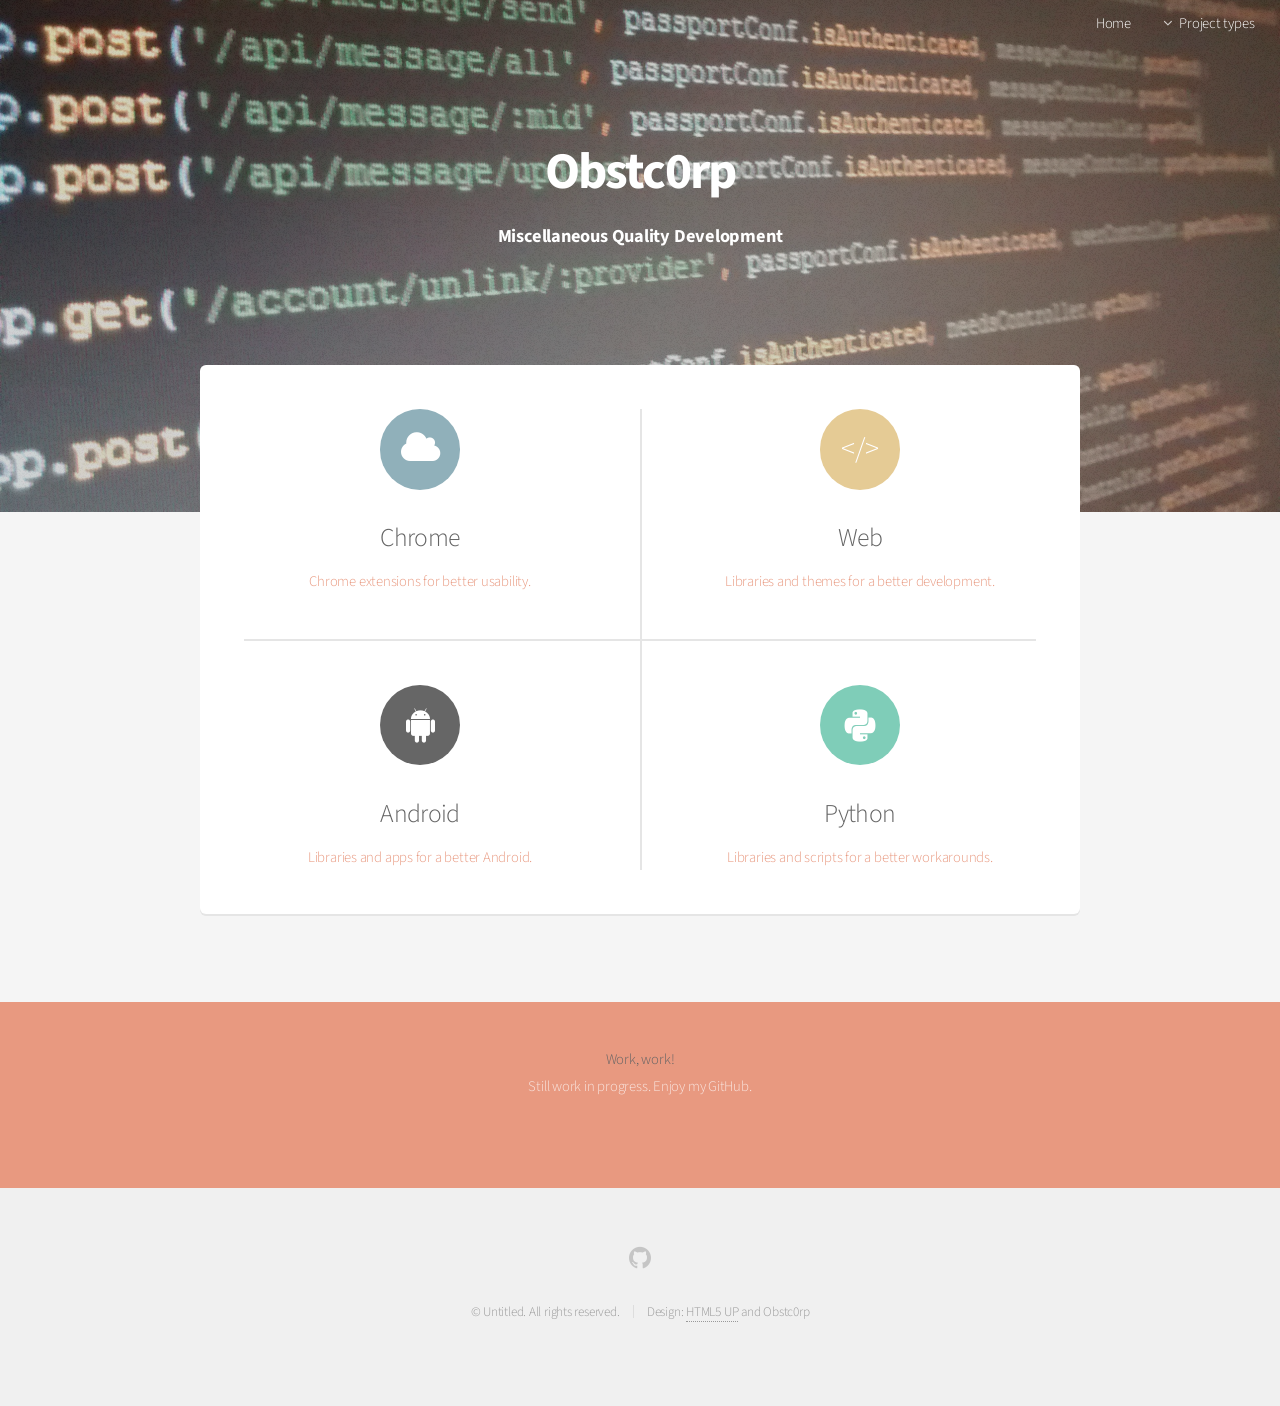
<file: index.html>
<!DOCTYPE HTML>
<html>
	<head>
		<title>Obstc0rp</title>
		<link rel="shortcut icon" type="image/x-icon" href="images/favicon.png">
		<meta http-equiv="content-type" content="text/html; charset=utf-8" />
		<meta name="description" content="" />
		<meta name="keywords" content="" />
		<!--[if lte IE 8]><script src="css/ie/html5shiv.js"></script><![endif]-->
		<script src="js/jquery.min.js"></script>
		<script src="js/jquery.dropotron.min.js"></script>
		<script src="js/jquery.scrollgress.min.js"></script>
		<script src="js/skel.min.js"></script>
		<script src="js/skel-layers.min.js"></script>
		<script src="js/init.js"></script>
		<noscript>
			<link rel="stylesheet" href="css/skel.css" />
			<link rel="stylesheet" href="css/style.css" />
			<link rel="stylesheet" href="css/style-wide.css" />
		</noscript>
		<link rel="stylesheet" href="css/font-mfizz-master/font-mfizz.css" />
		<!--[if lte IE 8]><link rel="stylesheet" href="css/ie/v8.css" /><![endif]-->
	</head>
	<body class="landing">

		<!-- Header -->
			<header id="header" class="alt">
				<nav id="nav">
					<ul>
						<li><a href="index.html">Home</a></li>
						<li>
							<a href="" class="icon fa-angle-down">Project types</a>
							<ul>
								<!-- unterseiten fuer einzelne projekttypen -->
								<li><a href="chrome.html">Chrome</a></li>
								<li><a href="web.html">Web</a></li>
								<li><a href="android.html">Android</a></li>
								<li><a href="python.html">Python</a></li>
							</ul>
						</li>
					</ul>
				</nav>
			</header>

		<!-- Banner -->
			<section id="banner">
				<h2>Obstc0rp</h2>
				<p>Miscellaneous Quality Development</p>
			</section>

		<!-- Main -->
			<section id="main" class="container">


				<section class="box special features">
					<div class="features-row">
						
						<section>
							<a class="feature-anchor" href="chrome.html">
								<span class="icon major fa-cloud accent4">
									<!-- <img src="images/chrome-logo.png" alt="chrome-logo" name="chrome-logo" style="width: 100%; margin-top: 0%" /> -->
								</span>
								<h3>Chrome</h3>
								<p>Chrome extensions for better usability.</p>
							</a>
						</section>
						<section>
							<a class="feature-anchor" href="web.html">
								<span class="icon major accent5"><p style="font-size: 2em">&lt;/&gt;</p></span>
								<h3>Web</h3>
								<p>Libraries and themes for a better development.</p>
							</a>
						</section>
					</div>
					<div class="features-row">
						<section>
							<a class="feature-anchor" href="android.html">
								<span class="icon major fa-android">
									<!-- <img src="images/android_1.png" alt="android_andy" name="android_andy" style="width: 60%; margin-top: 20%; margin-right: 2%" /> -->
								</span>
								<h3>Android</h3>
								<p>Libraries and apps for a better Android.</p>
							</a>
						</section>
						<section>
							<a class="feature-anchor" href="python.html">
								<span class="icon major icon-python accent3">
								</span>
								<h3>Python</h3>
								<p>Libraries and scripts for a better workarounds.</p>
							</a>
						</section>
					</div>
				</section>
			</section>

		<!-- CTA -->
			<section id="cta">
				<!-- empty, just for design -->
				<h1>Work, work!</h1>
				<p>
					Still work in progress. Enjoy my GitHub.
				</p>
			</section>

		<!-- Footer -->
			<footer id="footer">
				<ul class="icons">
					<li><a href="https://github.com/Obstc0rp" class="icon fa-github"><span class="label">Github</span></a></li>
				</ul>
				<ul class="copyright">
					<li>&copy; Untitled. All rights reserved.</li><li>Design: <a href="http://html5up.net">HTML5 UP</a> and Obstc0rp</li>
				</ul>
			</footer>

	</body>
</html>
</file>
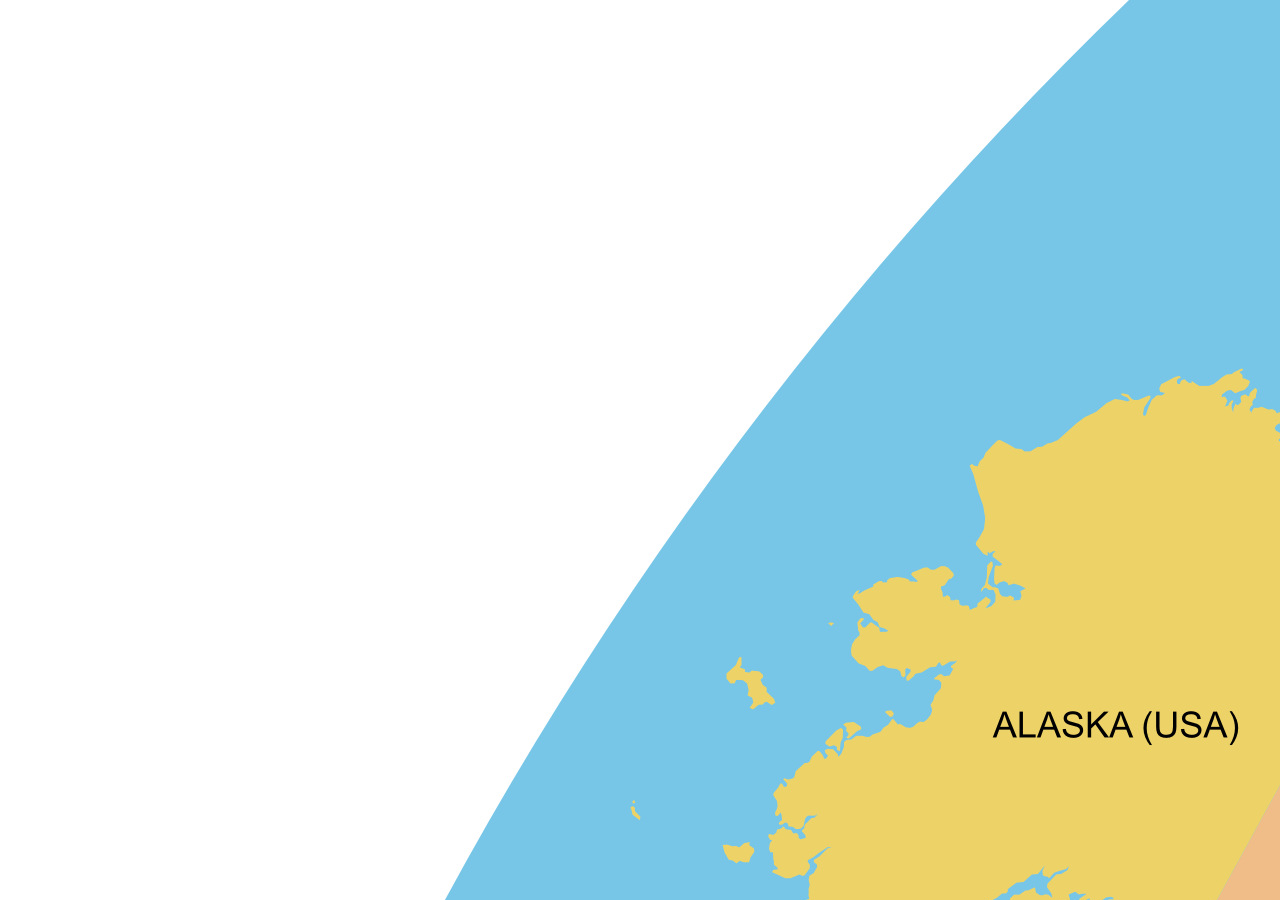
<file: demos/DragNScroll/example/index.html>
<!DOCTYPE html>
<html lang="en">
<head>
    <meta charset="UTF-8">
    <title>DragNScroll</title>
    <link rel="shortcut icon" type="image/x-icon" href="/images/favicon.png">
    <script src="assets/jQuery/dist/jquery.js"></script>
    <script src="../dist/DragNScroll.js"></script>
    <script src="assets/main.js"></script>
</head>
<body style="margin: 0">

    <section id="mainSection" style="overflow: scroll">
        <div id="innerDiv">
            <img src="assets/worldmap.jpg" alt="worldmap" />
        </div>
    </section>

</body>
</html>
</file>
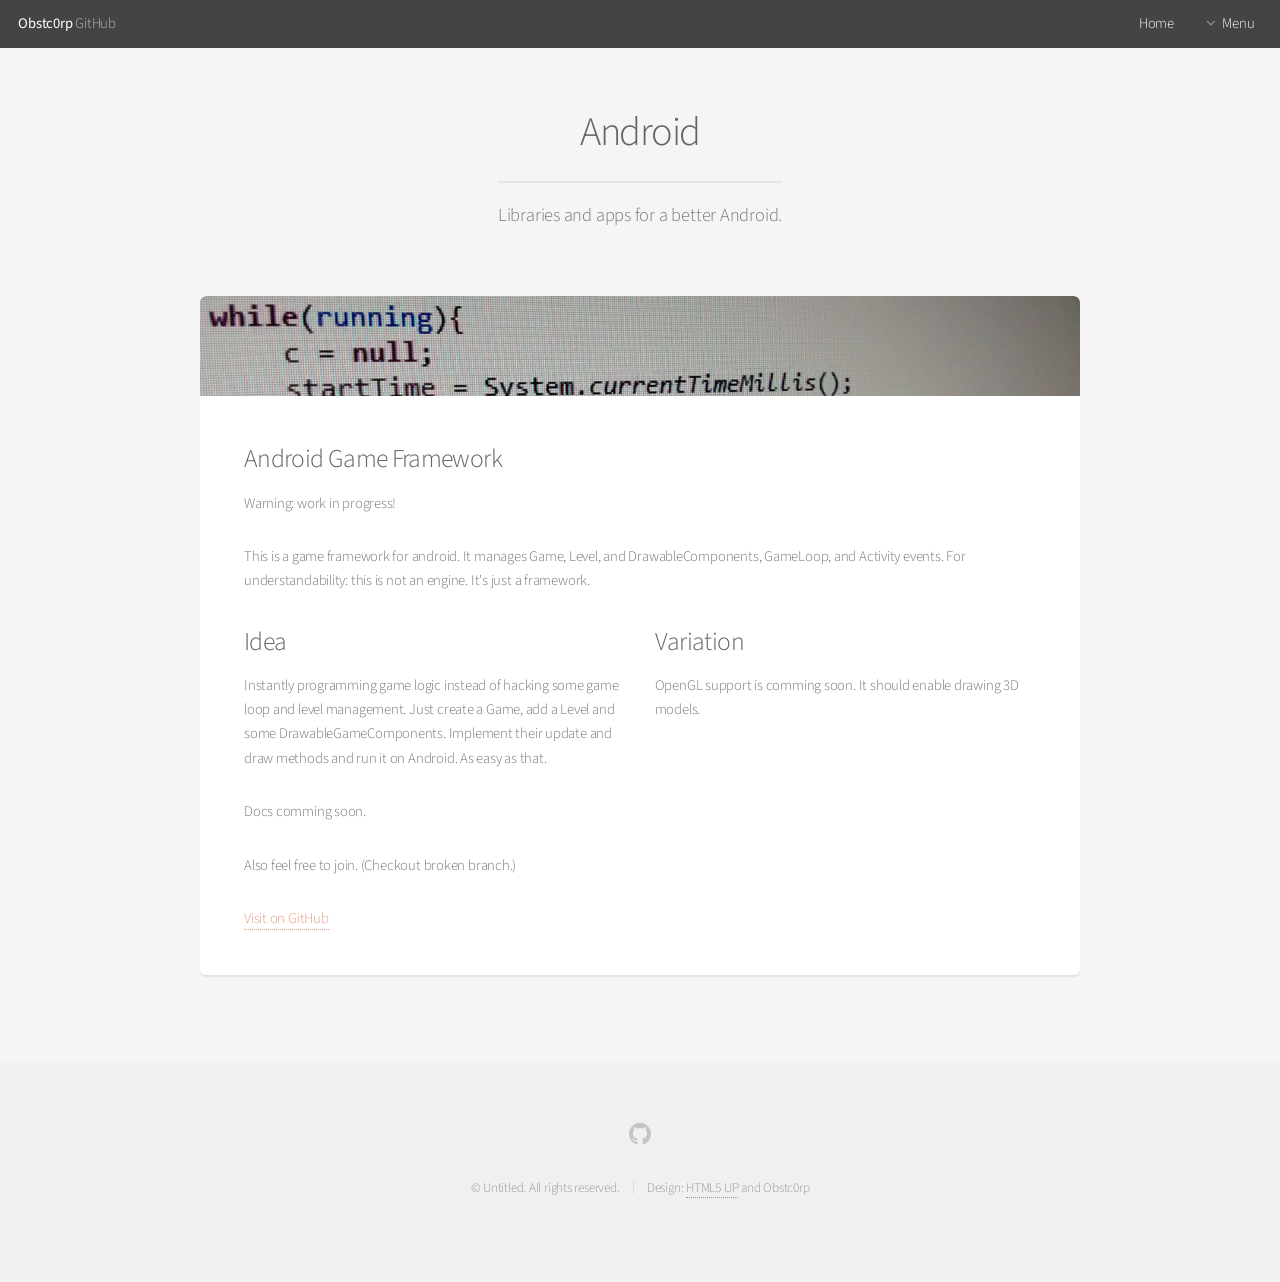
<file: android.html>
<!DOCTYPE HTML>
<!--
	Alpha by HTML5 UP
	html5up.net | @n33co
	Free for personal and commercial use under the CCA 3.0 license (html5up.net/license)
-->
<html>
	<head>
		<title>Obstc0rp</title>
		<link rel="shortcut icon" type="image/x-icon" href="images/favicon.png">
		<meta http-equiv="content-type" content="text/html; charset=utf-8" />
		<meta name="description" content="" />
		<meta name="keywords" content="" />
		<!--[if lte IE 8]><script src="css/ie/html5shiv.js"></script><![endif]-->
		<script src="js/jquery.min.js"></script>
		<script src="js/jquery.dropotron.min.js"></script>
		<script src="js/jquery.scrollgress.min.js"></script>
		<script src="js/skel.min.js"></script>
		<script src="js/skel-layers.min.js"></script>
		<script src="js/init.js"></script>
		<noscript>
			<link rel="stylesheet" href="css/skel.css" />
			<link rel="stylesheet" href="css/style.css" />
			<link rel="stylesheet" href="css/style-wide.css" />
		</noscript>
		<!--[if lte IE 8]><link rel="stylesheet" href="css/ie/v8.css" /><![endif]-->
	</head>
	<body>

		<!-- Header -->
			<header id="header" class="skel-layers-fixed">
				<h1><a href="https://github.com/Obstc0rp">Obstc0rp</a> GitHub</h1>
				<nav id="nav">
					<ul>
						<li><a href="index.html">Home</a></li>
						<li>
							<a href="" class="icon fa-angle-down">Menu</a>
							<ul>
								<li><a href="#download-helper">Game Framework</a></li>
							</ul>
						</li>
					</ul>
				</nav>
			</header>

		<!-- Main -->
			<section id="main" class="container">
				<header>
					<h2>Android</h2>
					<p>Libraries and apps for a better Android.<p>
				</header>

				<div id="download-helper" class="box">
					<span class="image featured"><img src="images/code04.jpg" alt="" /></span>
					<h3>Android Game Framework</h3>
					<p>Warning: work in progress!</p>
					<p>This is a game framework for android. It manages Game, Level, and DrawableComponents, GameLoop, and Activity events. For understandability: this is not an engine. It's just a framework.</p>
					<div class="row">
						<div class="6u 12u(mobilep)">
							<h3 id="subdir">Idea</h3>
							<p>Instantly programming game logic instead of hacking some game loop and level management. Just create a Game, add a Level and some DrawableGameComponents. Implement their update and draw methods and run it on Android. As easy as that.</p>
						</div>
						<div class="6u 12u(mobilep)">
							<h3>Variation</h3>
							<p>OpenGL support is comming soon. It should enable drawing 3D models.</p>
						</div>
					</div>
					<p>Docs comming soon.</p>
					<p>Also feel free to join. (Checkout broken branch.)</p>
					<a href="https://github.com/Obstc0rp/android_gameframework">Visit on GitHub</a>
				</div>

			</section>

		<!-- Footer -->
			<footer id="footer">
				<ul class="icons">
					<li><a href="https://github.com/Obstc0rp" class="icon fa-github"><span class="label">Github</span></a></li>
				</ul>
				<ul class="copyright">
					<li>&copy; Untitled. All rights reserved.</li><li>Design: <a href="http://html5up.net">HTML5 UP</a> and Obstc0rp</li>
				</ul>
			</footer>

	</body>
</html>
</file>
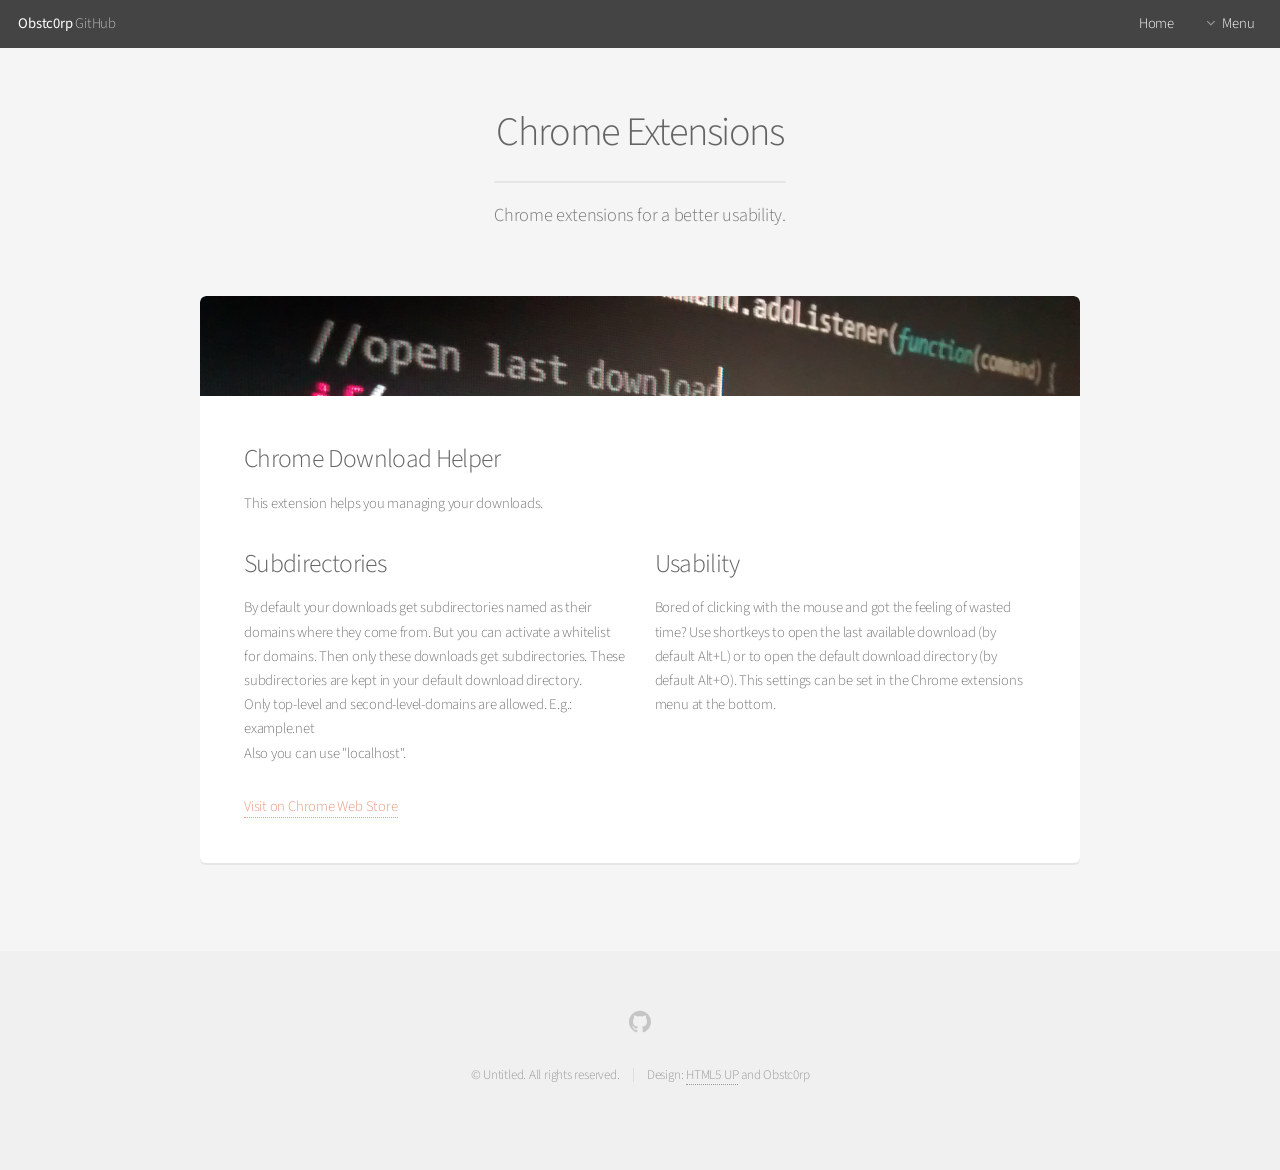
<file: chrome.html>
<!DOCTYPE HTML>
<!--
	Alpha by HTML5 UP
	html5up.net | @n33co
	Free for personal and commercial use under the CCA 3.0 license (html5up.net/license)
-->
<html>
	<head>
		<title>Obstc0rp</title>
		<link rel="shortcut icon" type="image/x-icon" href="images/favicon.png">
		<meta http-equiv="content-type" content="text/html; charset=utf-8" />
		<meta name="description" content="" />
		<meta name="keywords" content="" />
		<!--[if lte IE 8]><script src="css/ie/html5shiv.js"></script><![endif]-->
		<script src="js/jquery.min.js"></script>
		<script src="js/jquery.dropotron.min.js"></script>
		<script src="js/jquery.scrollgress.min.js"></script>
		<script src="js/skel.min.js"></script>
		<script src="js/skel-layers.min.js"></script>
		<script src="js/init.js"></script>
		<noscript>
			<link rel="stylesheet" href="css/skel.css" />
			<link rel="stylesheet" href="css/style.css" />
			<link rel="stylesheet" href="css/style-wide.css" />
		</noscript>
		<!--[if lte IE 8]><link rel="stylesheet" href="css/ie/v8.css" /><![endif]-->
	</head>
	<body>

		<!-- Header -->
			<header id="header" class="skel-layers-fixed">
				<h1><a href="https://github.com/Obstc0rp">Obstc0rp</a> GitHub</h1>
				<nav id="nav">
					<ul>
						<li><a href="index.html">Home</a></li>
						<li>
							<a href="" class="icon fa-angle-down">Menu</a>
							<ul>
								<li><a href="#download-helper">Download Helper</a></li>
							</ul>
						</li>
					</ul>
				</nav>
			</header>

		<!-- Main -->
			<section id="main" class="container">
				<header>
					<h2>Chrome Extensions</h2>
					<p>Chrome extensions for a better usability.<p>
				</header>

				<div id="download-helper" class="box">
					<span class="image featured"><img src="images/code01.jpg" alt="" /></span>
					<h3>Chrome Download Helper</h3>
					<p>This extension helps you managing your downloads.</p>
					<div class="row">
						<div class="6u 12u(mobilep)">
							<h3 id="subdir">Subdirectories</h3>
							<p>By default your downloads get subdirectories named as their domains where they come from. But you can activate a whitelist for domains. Then only these downloads get subdirectories. These subdirectories are kept in your default download directory.<br/>
							Only top-level and second-level-domains are allowed. E.g.: example.net<br/>
							Also you can use "localhost".</p>
						</div>
						<div class="6u 12u(mobilep)">
							<h3>Usability</h3>
							<p>Bored of clicking with the mouse and got the feeling of wasted time? Use shortkeys to open the last available download (by default Alt+L) or to open the default download directory (by default Alt+O). This settings can be set in the Chrome extensions menu at the bottom.</p>
						</div>
					</div>
					<a href="https://chrome.google.com/webstore/detail/chrome-download-helper/knaddinhblejecfcgajdpbebicfpejem?hl=de">Visit on Chrome Web Store</a>
				</div>
			</section>

		<!-- Footer -->
			<footer id="footer">
				<ul class="icons">
					<li><a href="https://github.com/Obstc0rp" class="icon fa-github"><span class="label">Github</span></a></li>
				</ul>
				<ul class="copyright">
					<li>&copy; Untitled. All rights reserved.</li><li>Design: <a href="http://html5up.net">HTML5 UP</a> and Obstc0rp</li>
				</ul>
			</footer>

	</body>
</html>
</file>
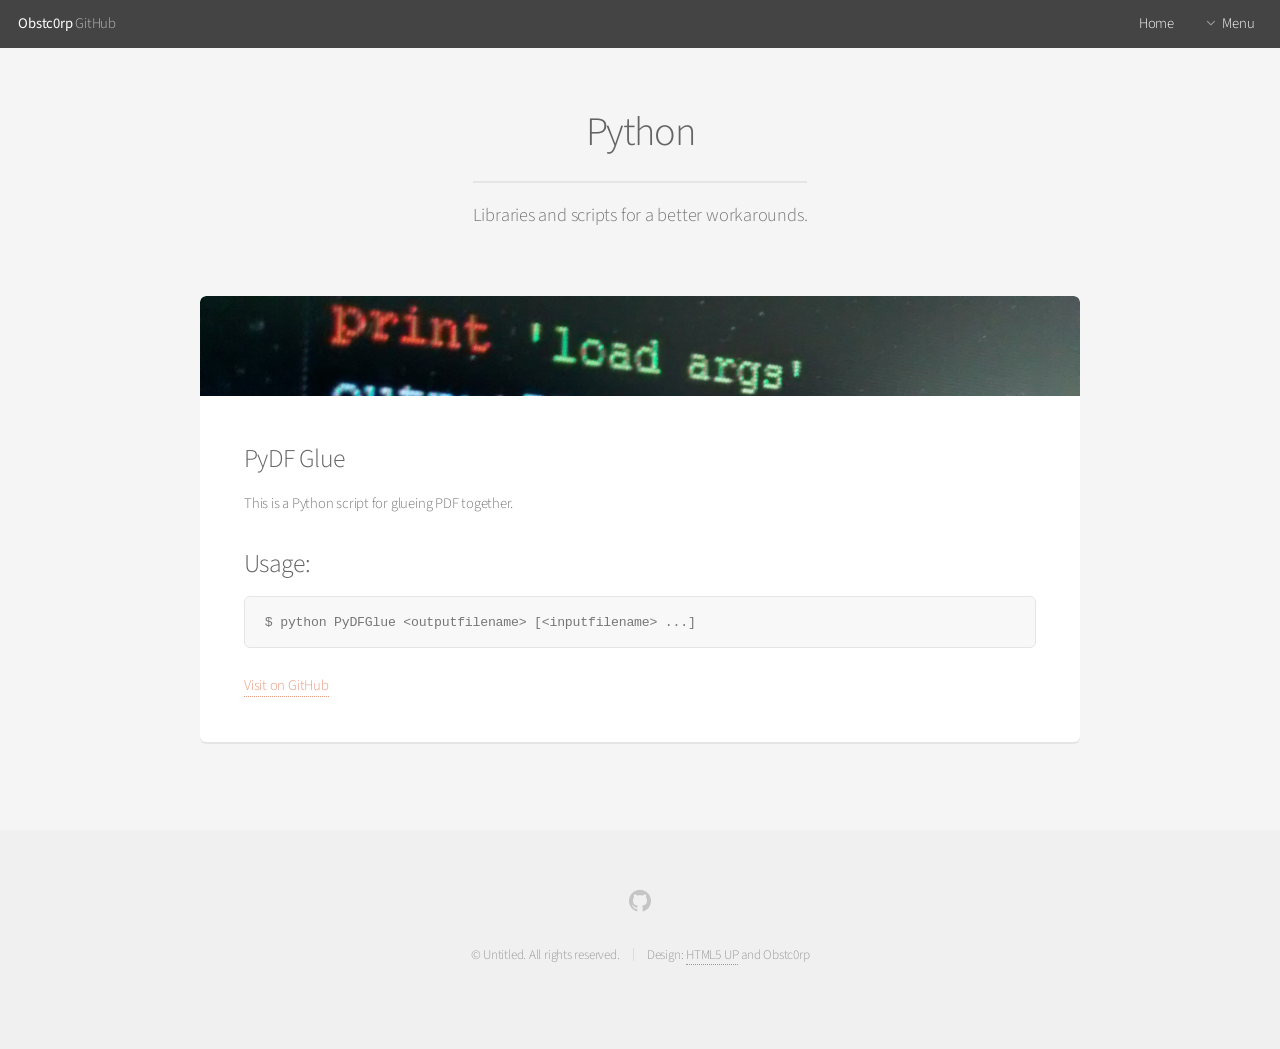
<file: python.html>
<!DOCTYPE HTML>
<!--
	Alpha by HTML5 UP
	html5up.net | @n33co
	Free for personal and commercial use under the CCA 3.0 license (html5up.net/license)
-->
<html>
	<head>
		<title>Obstc0rp</title>
		<link rel="shortcut icon" type="image/x-icon" href="images/favicon.png">
		<meta http-equiv="content-type" content="text/html; charset=utf-8" />
		<meta name="description" content="" />
		<meta name="keywords" content="" />
		<!--[if lte IE 8]><script src="css/ie/html5shiv.js"></script><![endif]-->
		<script src="js/jquery.min.js"></script>
		<script src="js/jquery.dropotron.min.js"></script>
		<script src="js/jquery.scrollgress.min.js"></script>
		<script src="js/skel.min.js"></script>
		<script src="js/skel-layers.min.js"></script>
		<script src="js/init.js"></script>
		<noscript>
			<link rel="stylesheet" href="css/skel.css" />
			<link rel="stylesheet" href="css/style.css" />
			<link rel="stylesheet" href="css/style-wide.css" />
		</noscript>
		<!--[if lte IE 8]><link rel="stylesheet" href="css/ie/v8.css" /><![endif]-->
	</head>
	<body>

		<!-- Header -->
			<header id="header" class="skel-layers-fixed">
				<h1><a href="https://github.com/Obstc0rp">Obstc0rp</a> GitHub</h1>
				<nav id="nav">
					<ul>
						<li><a href="index.html">Home</a></li>
						<li>
							<a href="" class="icon fa-angle-down">Menu</a>
							<ul>
								<li><a href="#download-helper">PyDF Glue</a></li>
							</ul>
						</li>
					</ul>
				</nav>
			</header>

		<!-- Main -->
			<section id="main" class="container">
				<header>
					<h2>Python</h2>
					<p>Libraries and scripts for a better workarounds.<p>
				</header>

				<div id="download-helper" class="box">
					<span class="image featured"><img src="images/code08.jpg" alt="" /></span>
					<h3>PyDF Glue</h3>
					<p>This is a Python script for glueing PDF together.</p>
					<h3>Usage:</h3>
					<pre>$ python PyDFGlue &lt;outputfilename&gt; [&lt;inputfilename&gt; ...]</pre>
					
					<a href="https://github.com/Obstc0rp/PyDFGlue">Visit on GitHub</a>
				</div>

			</section>

		<!-- Footer -->
			<footer id="footer">
				<ul class="icons">
					<li><a href="https://github.com/Obstc0rp" class="icon fa-github"><span class="label">Github</span></a></li>
				</ul>
				<ul class="copyright">
					<li>&copy; Untitled. All rights reserved.</li><li>Design: <a href="http://html5up.net">HTML5 UP</a> and Obstc0rp</li>
				</ul>
			</footer>

	</body>
</html>
</file>
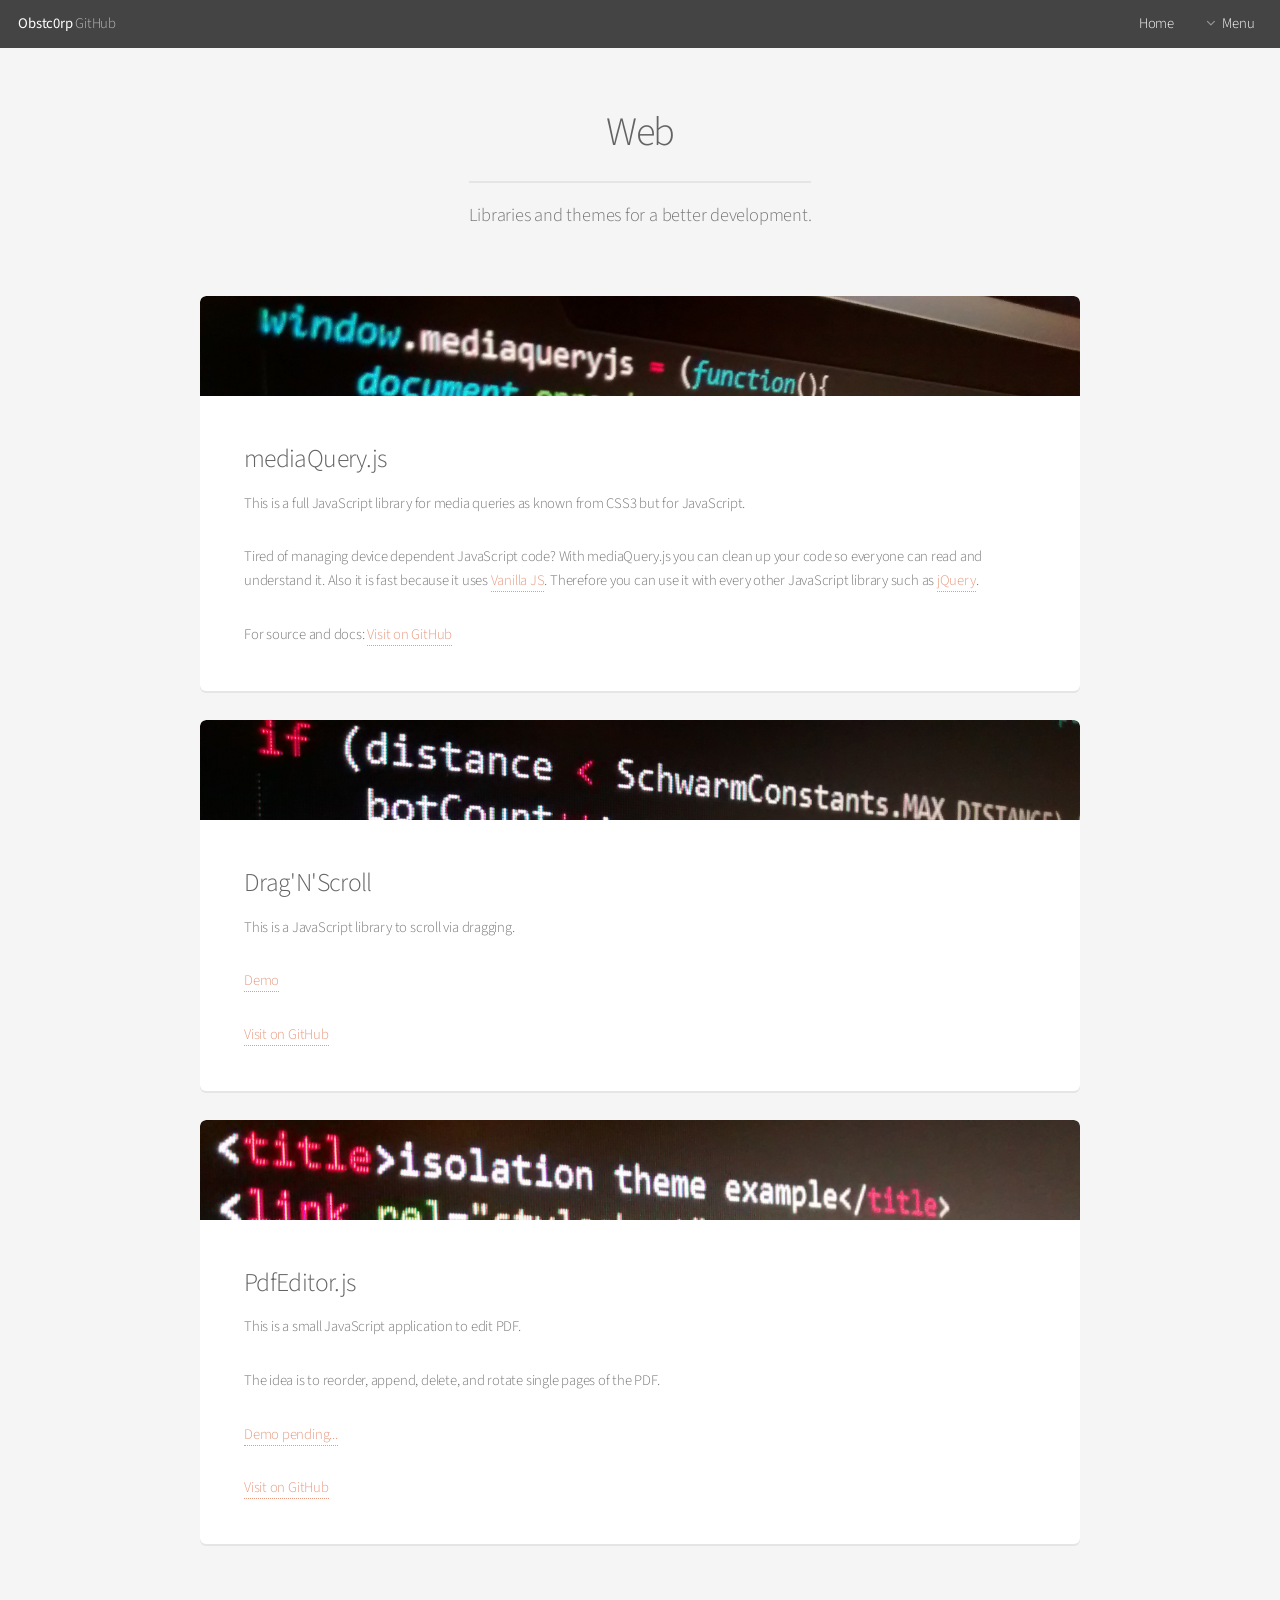
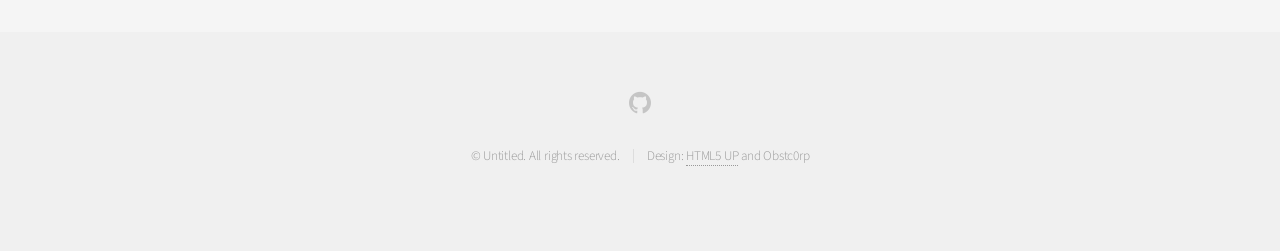
<file: web.html>
<!DOCTYPE HTML>
<!--
	Alpha by HTML5 UP
	html5up.net | @n33co
	Free for personal and commercial use under the CCA 3.0 license (html5up.net/license)
-->
<html>
	<head>
		<title>Obstc0rp</title>
		<link rel="shortcut icon" type="image/x-icon" href="images/favicon.png">
		<meta http-equiv="content-type" content="text/html; charset=utf-8" />
		<meta name="description" content="" />
		<meta name="keywords" content="" />
		<!--[if lte IE 8]><script src="css/ie/html5shiv.js"></script><![endif]-->
		<script src="js/jquery.min.js"></script>
		<script src="js/jquery.dropotron.min.js"></script>
		<script src="js/jquery.scrollgress.min.js"></script>
		<script src="js/skel.min.js"></script>
		<script src="js/skel-layers.min.js"></script>
		<script src="js/init.js"></script>
		<noscript>
			<link rel="stylesheet" href="css/skel.css" />
			<link rel="stylesheet" href="css/style.css" />
			<link rel="stylesheet" href="css/style-wide.css" />
		</noscript>
		<!--[if lte IE 8]><link rel="stylesheet" href="css/ie/v8.css" /><![endif]-->
	</head>
	<body>

		<!-- Header -->
			<header id="header" class="skel-layers-fixed">
				<h1><a href="https://github.com/Obstc0rp">Obstc0rp</a> GitHub</h1>
				<nav id="nav">
					<ul>
						<li><a href="index.html">Home</a></li>
						<li>
							<a href="" class="icon fa-angle-down">Menu</a>
							<ul>
								<li><a href="#mediaQuery">mediaQuery.js</a></li>
								<li><a href="#dragNScroll">Drag'N'Scroll</a></li>
								<li><a href="#pdfEditor">PdfEditor.js</a></li>
							</ul>
						</li>
					</ul>
				</nav>
			</header>

		<!-- Main -->
			<section id="main" class="container">
				<header>
					<h2>Web</h2>
					<p>Libraries and themes for a better development.<p>
				</header>

				<div id="mediaQuery" class="box">
					<span class="image featured"><img src="images/code05.jpg" alt="" /></span>
					<h3>mediaQuery.js</h3>
					<p>This is a full JavaScript library for media queries as known from CSS3 but for JavaScript.</p>
					<p>Tired of managing device dependent JavaScript code? With mediaQuery.js you can clean up your code so everyone can read and understand it. Also it is fast because it uses <a href="http://vanilla-js.com/">Vanilla JS</a>. Therefore you can use it with every other JavaScript library such as <a href="http://jquery.com/">jQuery</a>.</p>

					<p>For source and docs: <a href="https://github.com/Obstc0rp/mediaquery.js">Visit on GitHub</a></p>
				</div>

                <div id="dragNScroll" class="box">
                    <span class="image featured"><img src="images/code07.jpg" alt="" /></span>
                    <h3>Drag'N'Scroll</h3>
                    <p>This is a JavaScript library to scroll via dragging.</p>
                    <p><a href="demos/DragNScroll/example/index.html">Demo</a></p>
                    <p><a href="https://github.com/Obstc0rp/DragNScroll">Visit on GitHub</a></p>
                </div>


                <div id="pdfEditor" class="box">
                    <span class="image featured"><img src="images/code06.jpg" alt="" /></span>
                    <h3>PdfEditor.js</h3>
                    <p>This is a small JavaScript application to edit PDF.</p>
                    <p>The idea is to reorder, append, delete, and rotate single pages of the PDF.</p>
                    <p><a href="#">Demo pending...</a></p>
                    <p><a href="https://github.com/Obstc0rp/PdfEditor.js">Visit on GitHub</a></p>
                </div>
			</section>

		<!-- Footer -->
			<footer id="footer">
				<ul class="icons">
					<li><a href="https://github.com/Obstc0rp" class="icon fa-github"><span class="label">Github</span></a></li>
				</ul>
				<ul class="copyright">
					<li>&copy; Untitled. All rights reserved.</li><li>Design: <a href="http://html5up.net">HTML5 UP</a> and Obstc0rp</li>
				</ul>
			</footer>

	</body>
</html>
</file>
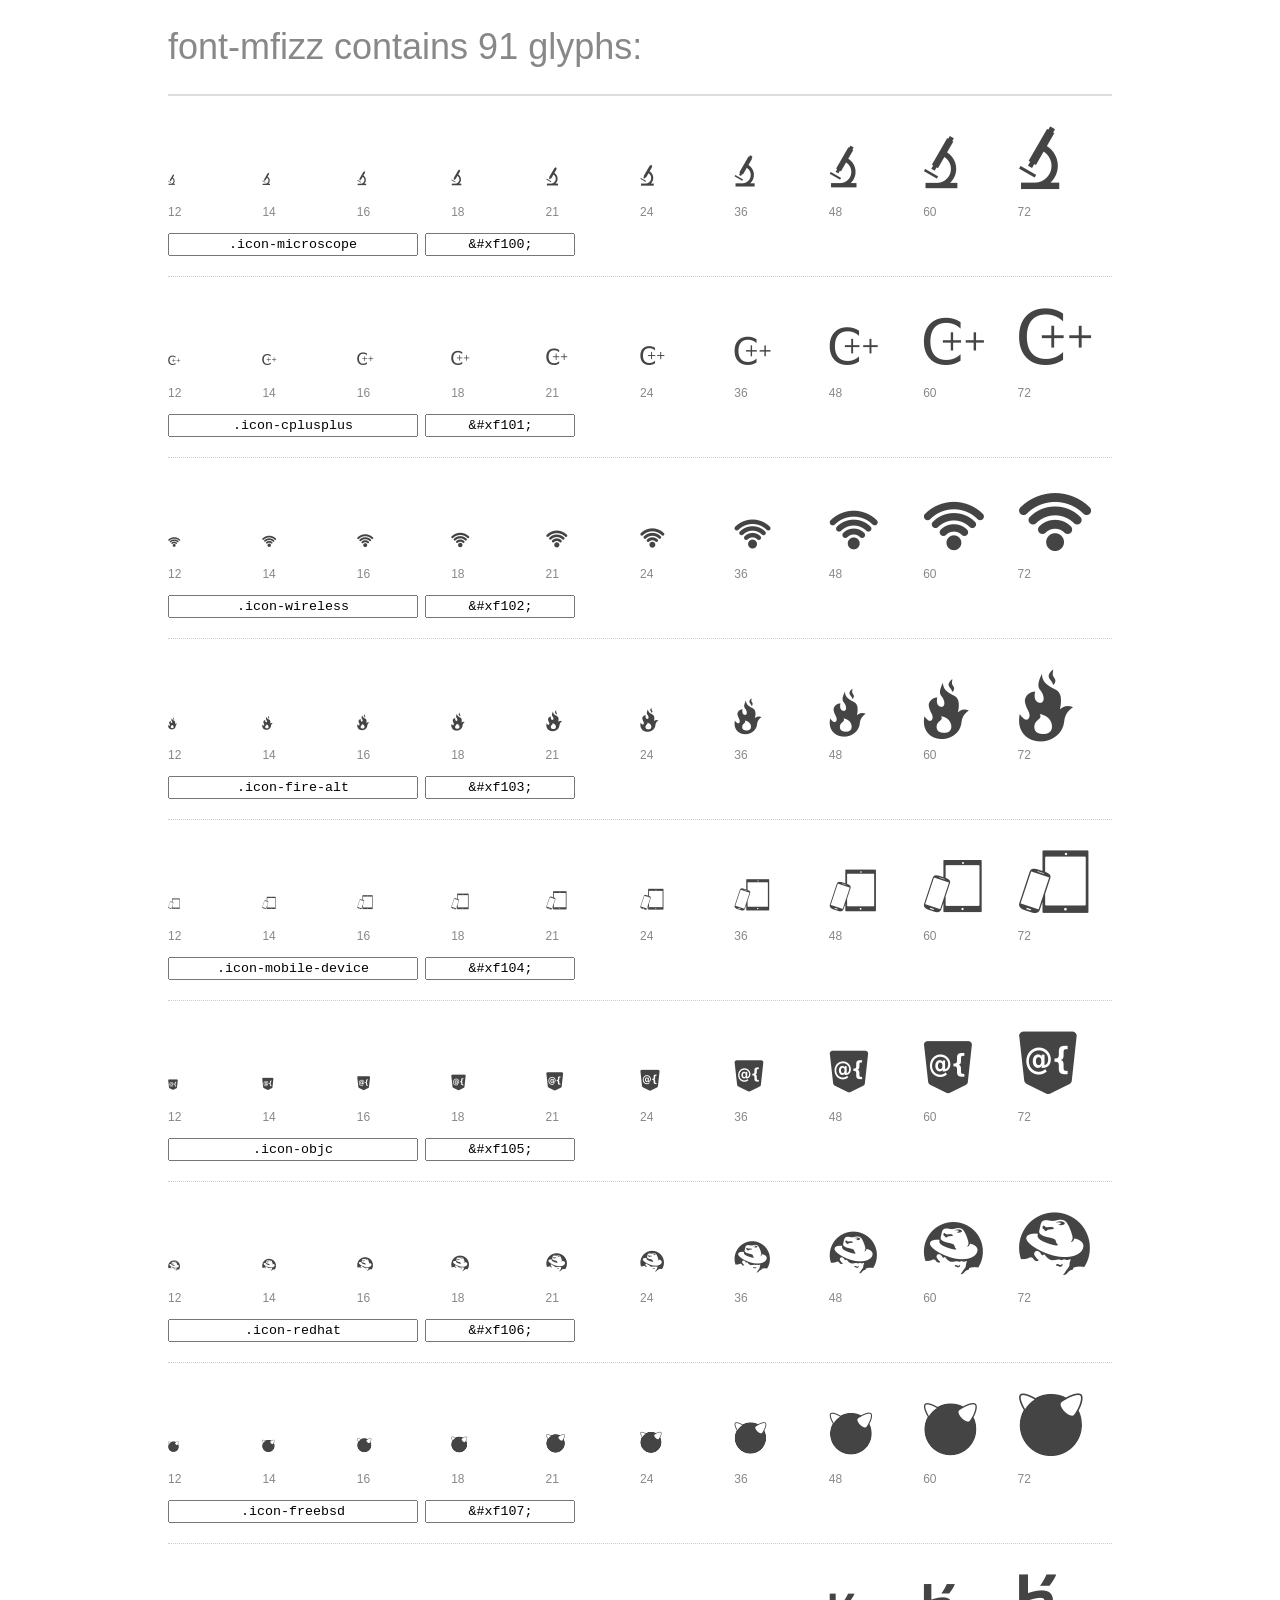
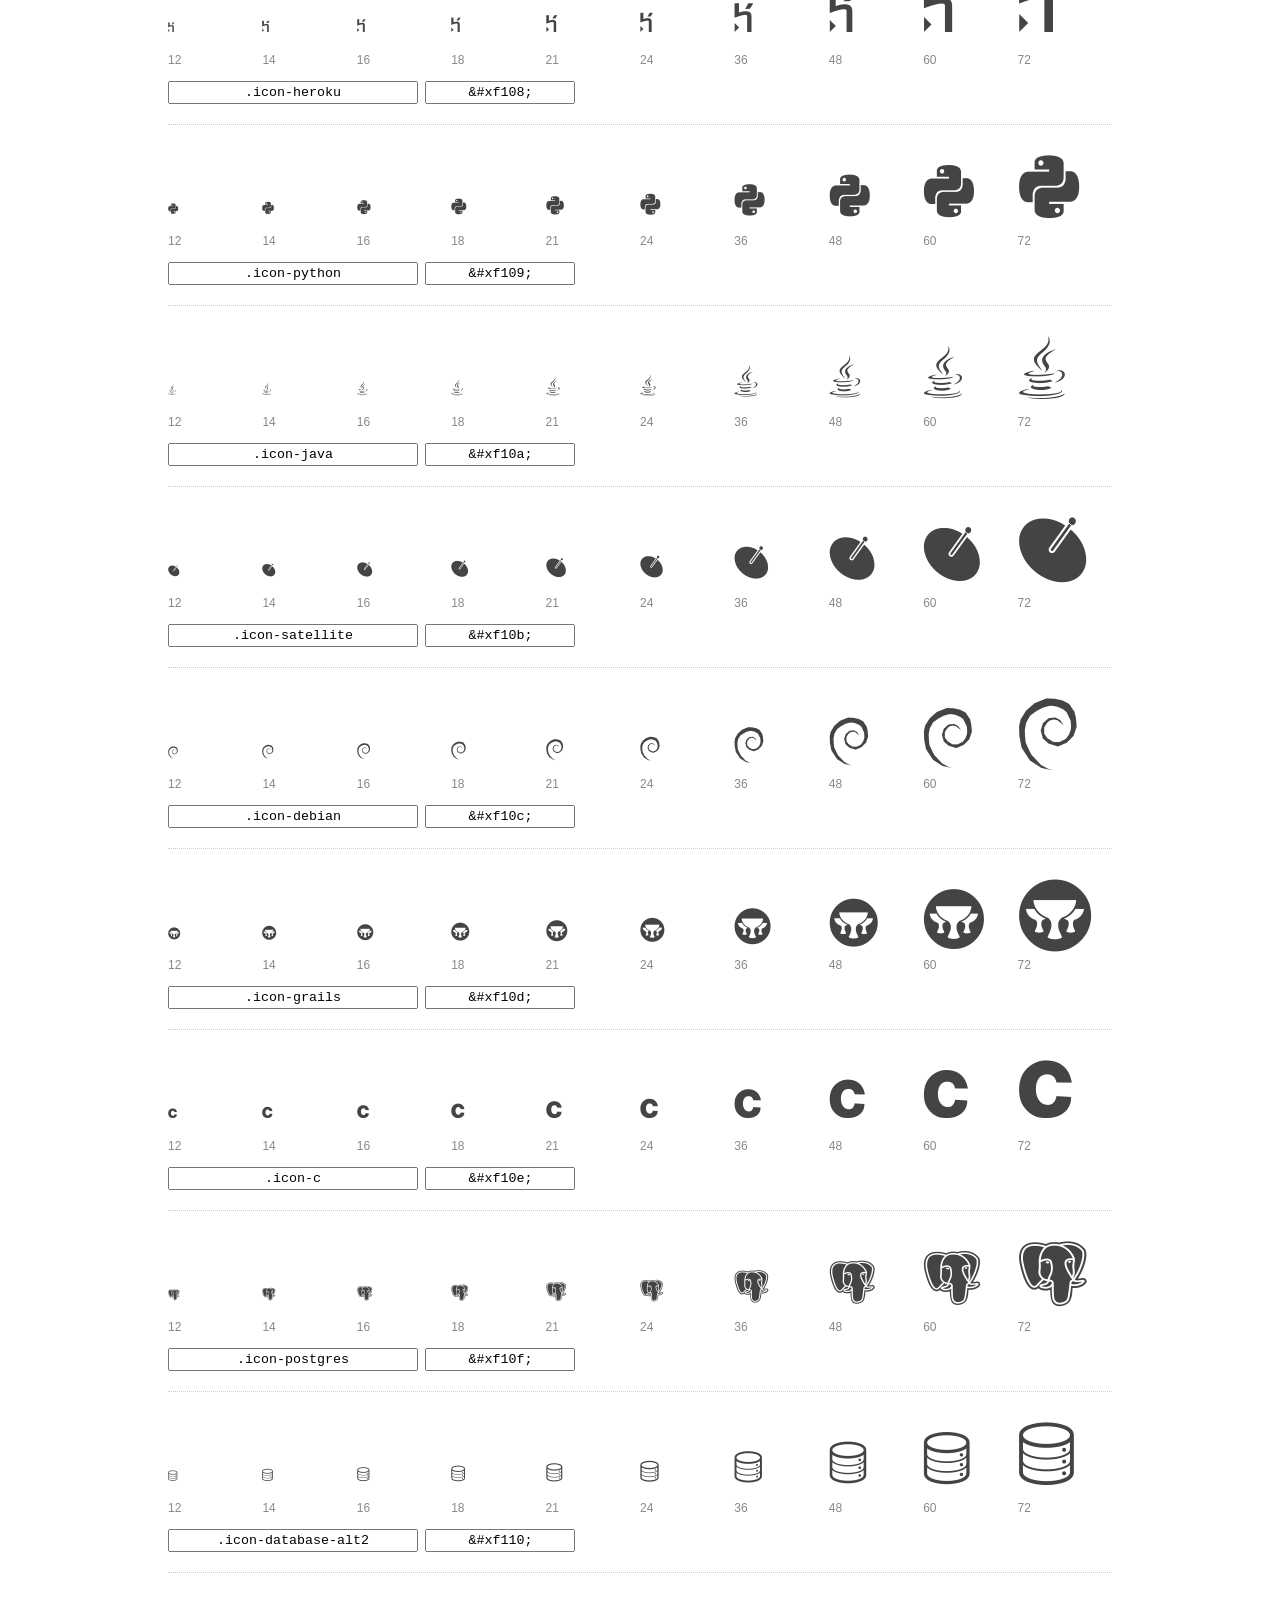
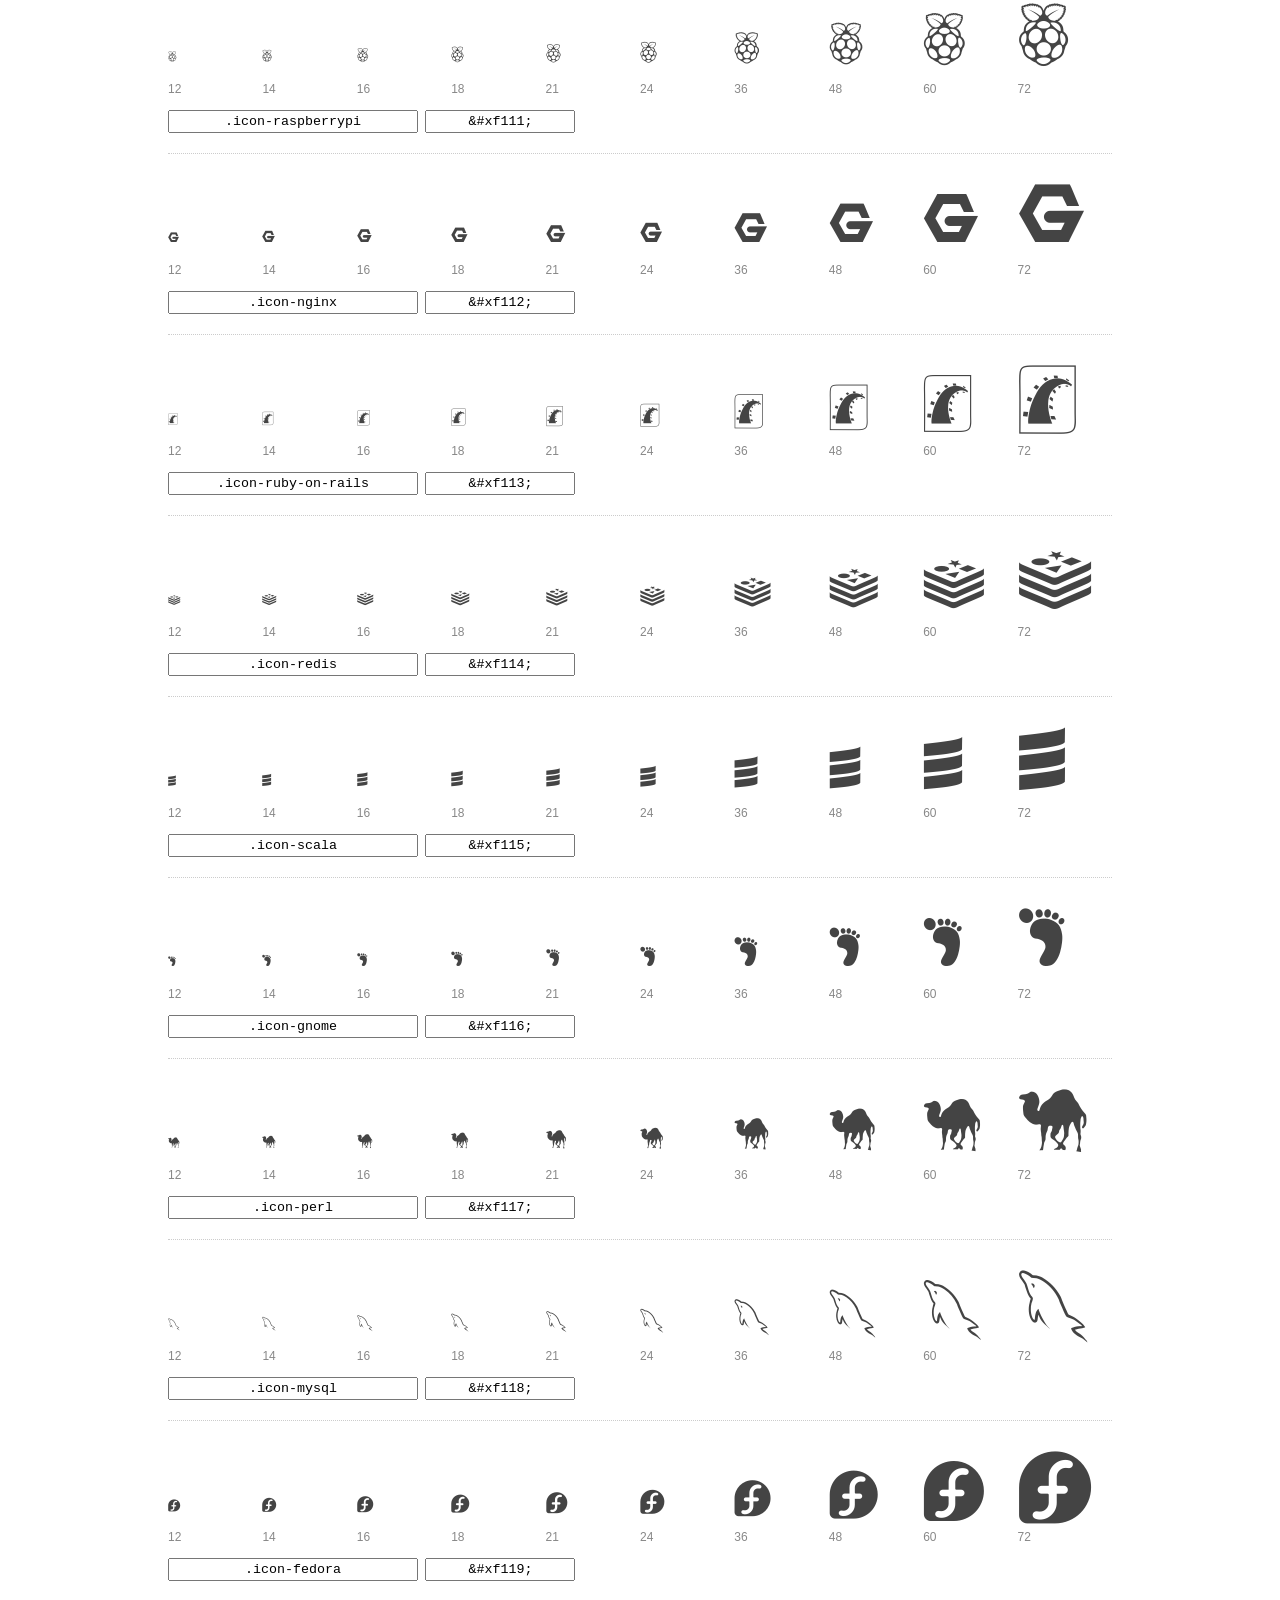
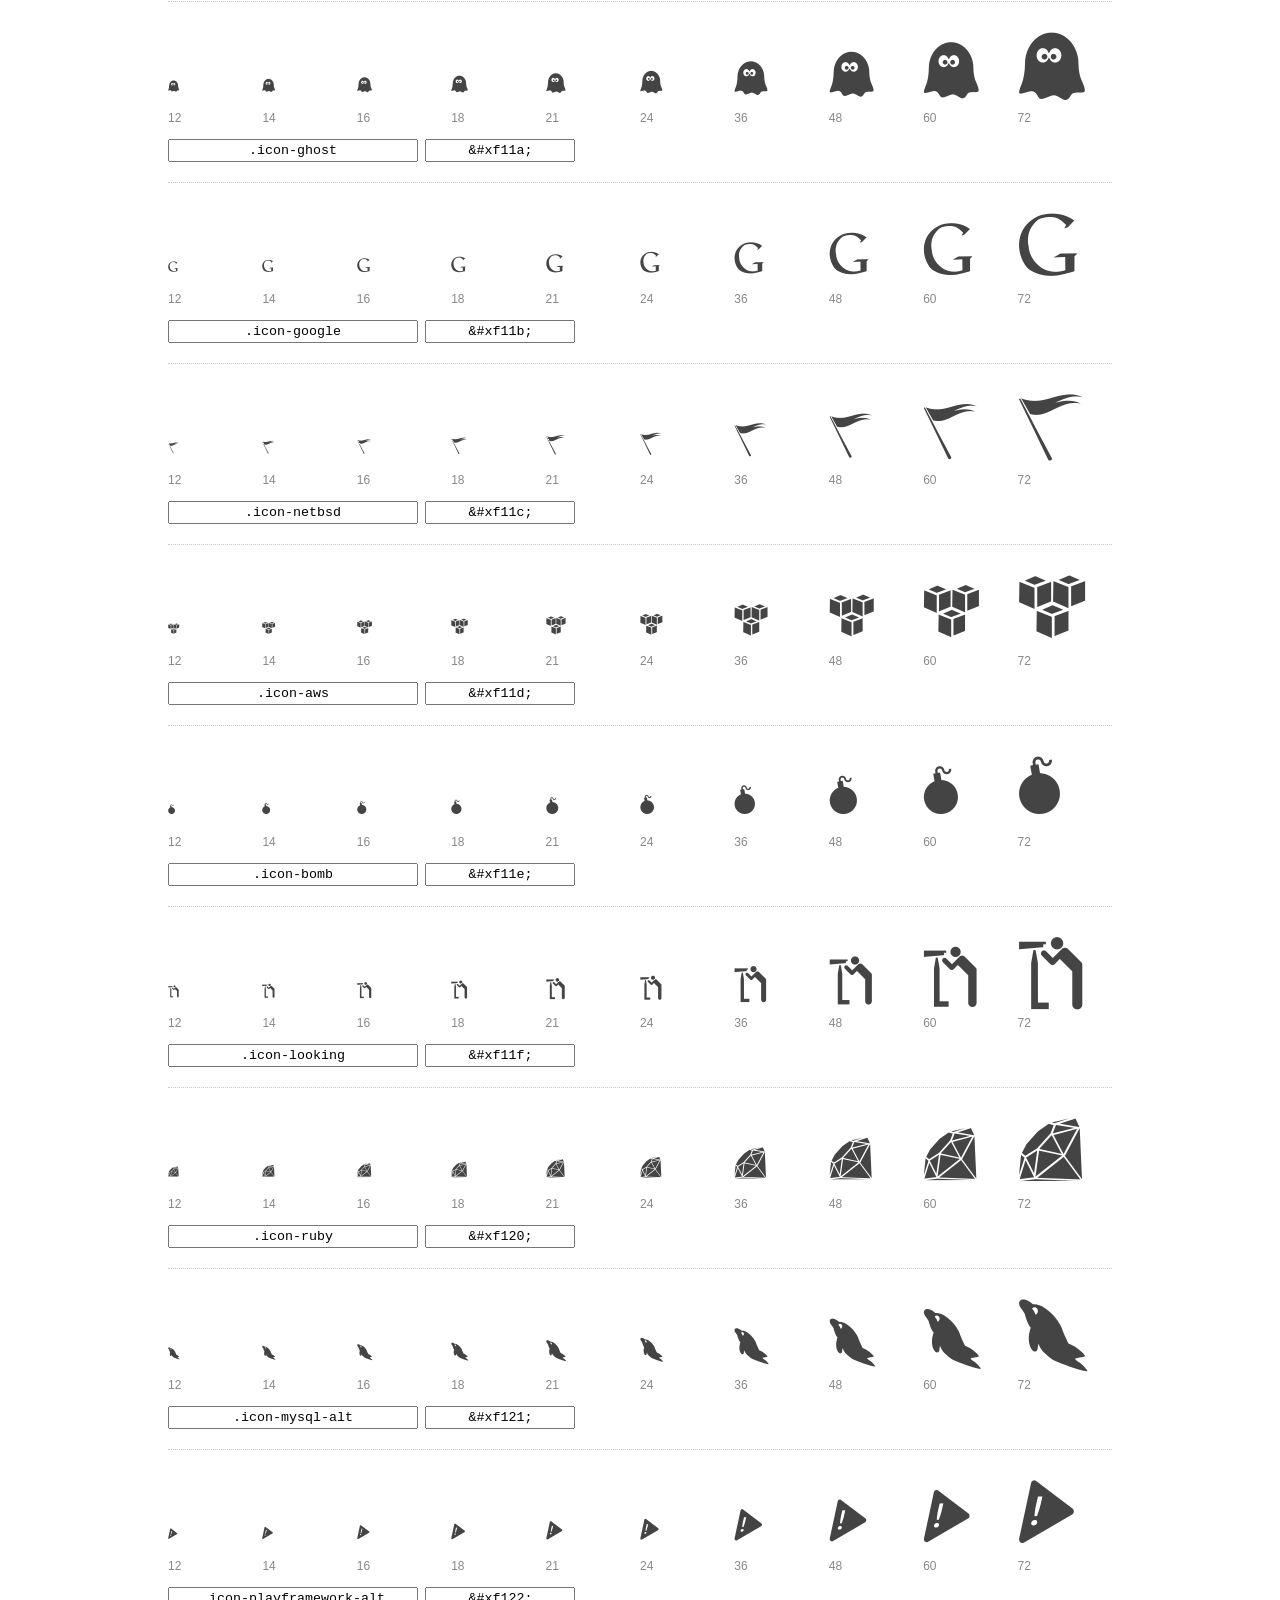
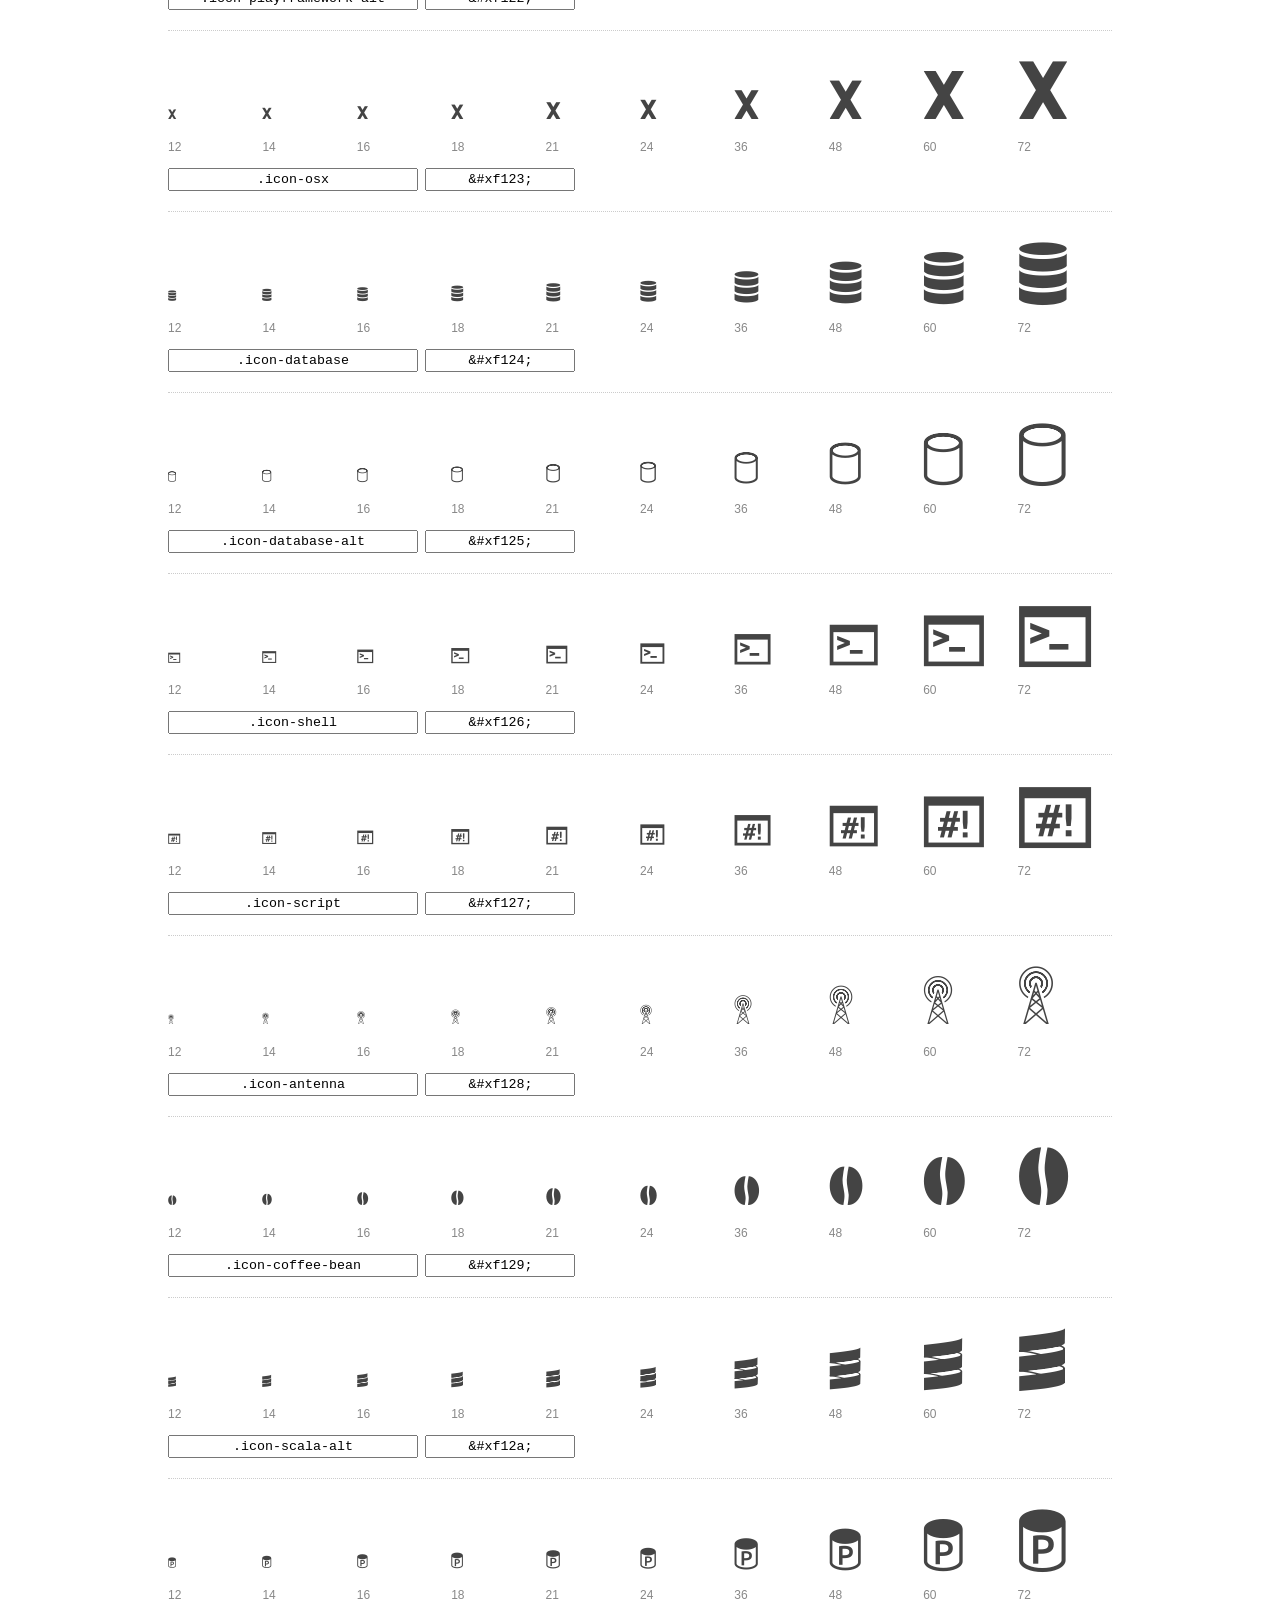
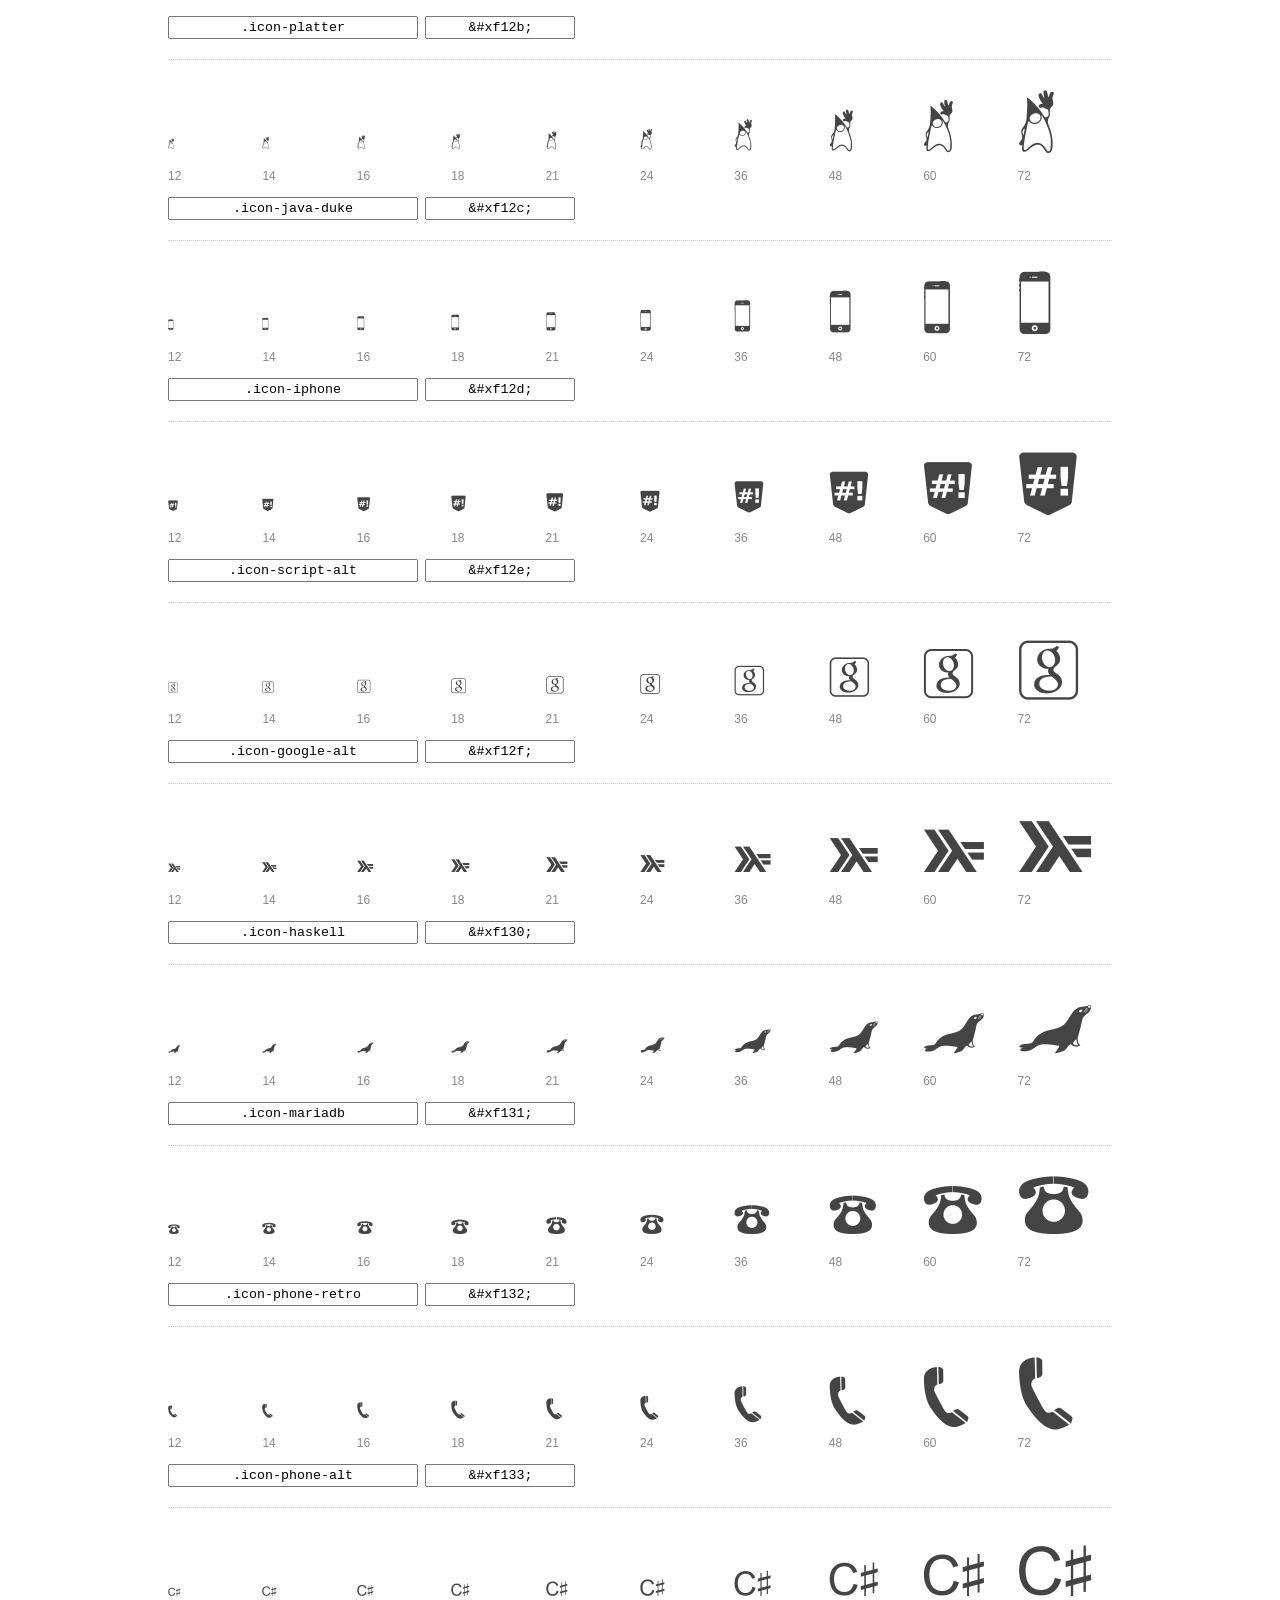
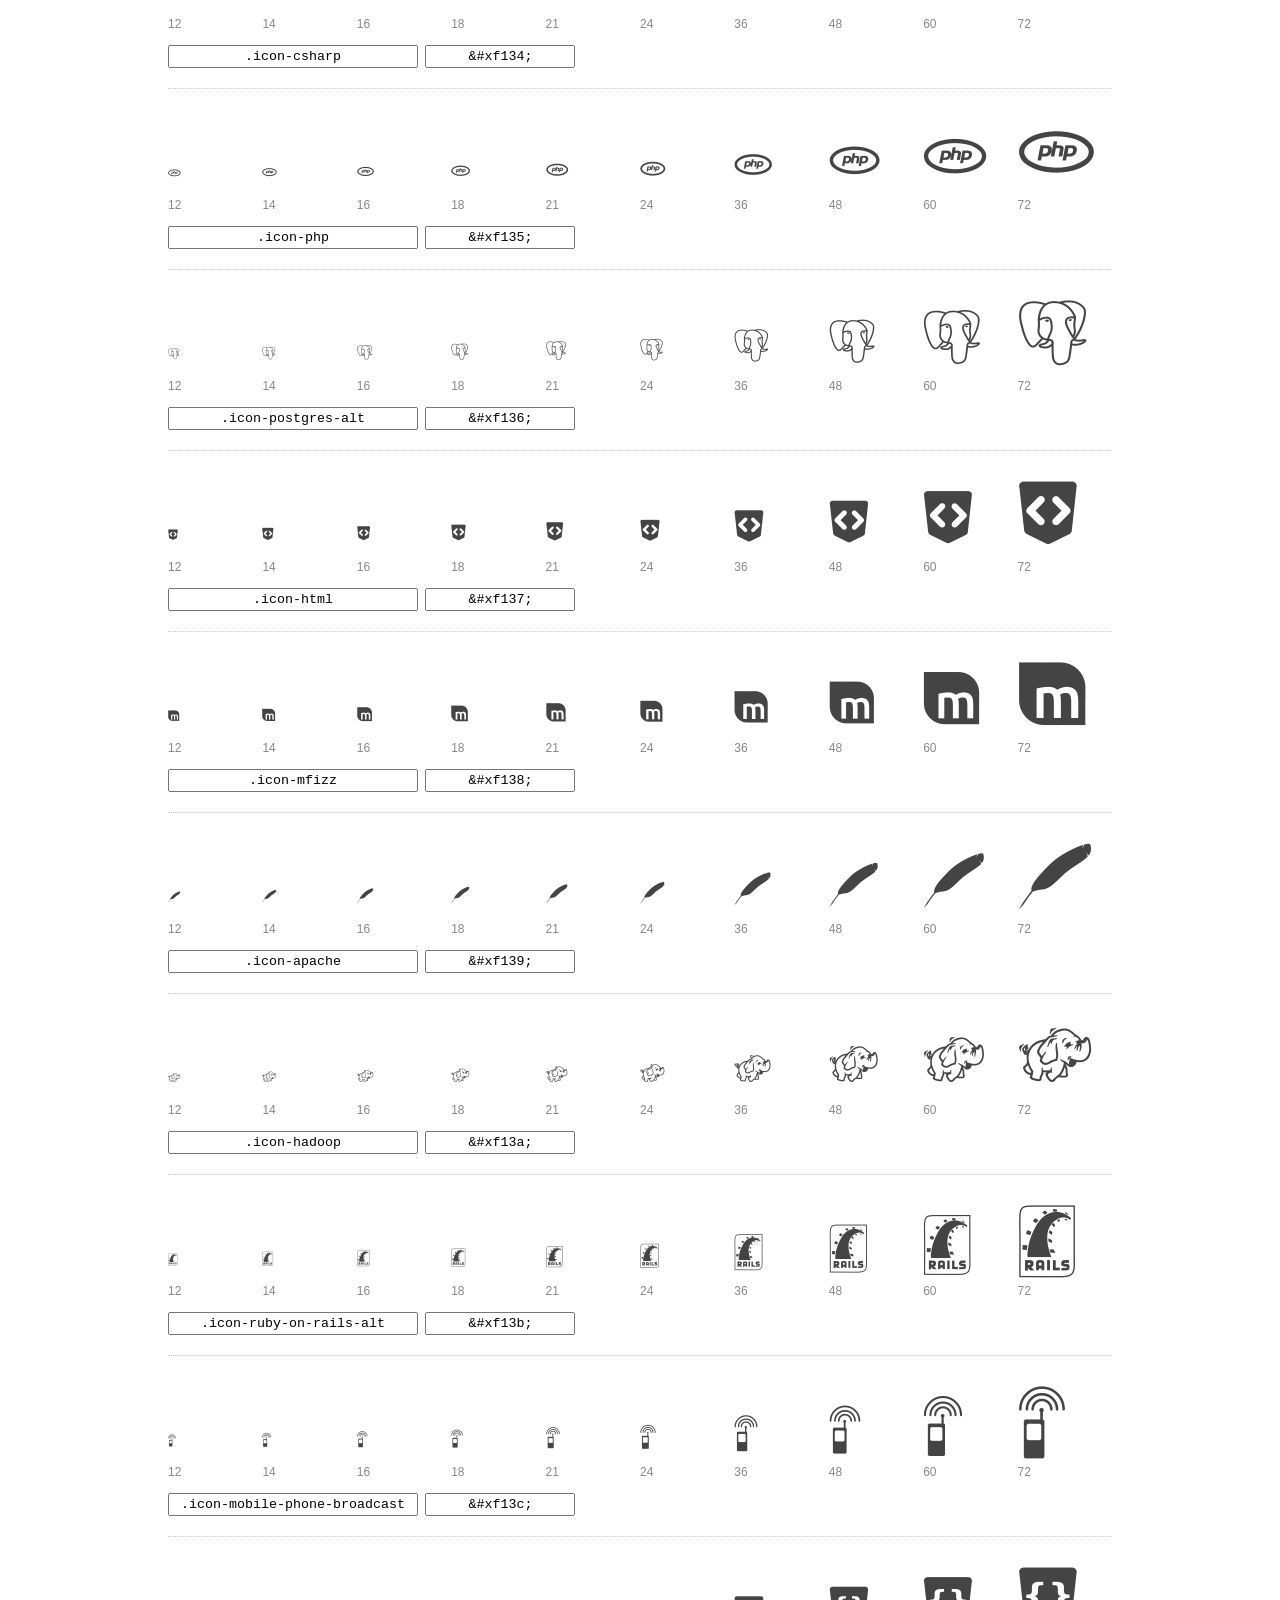
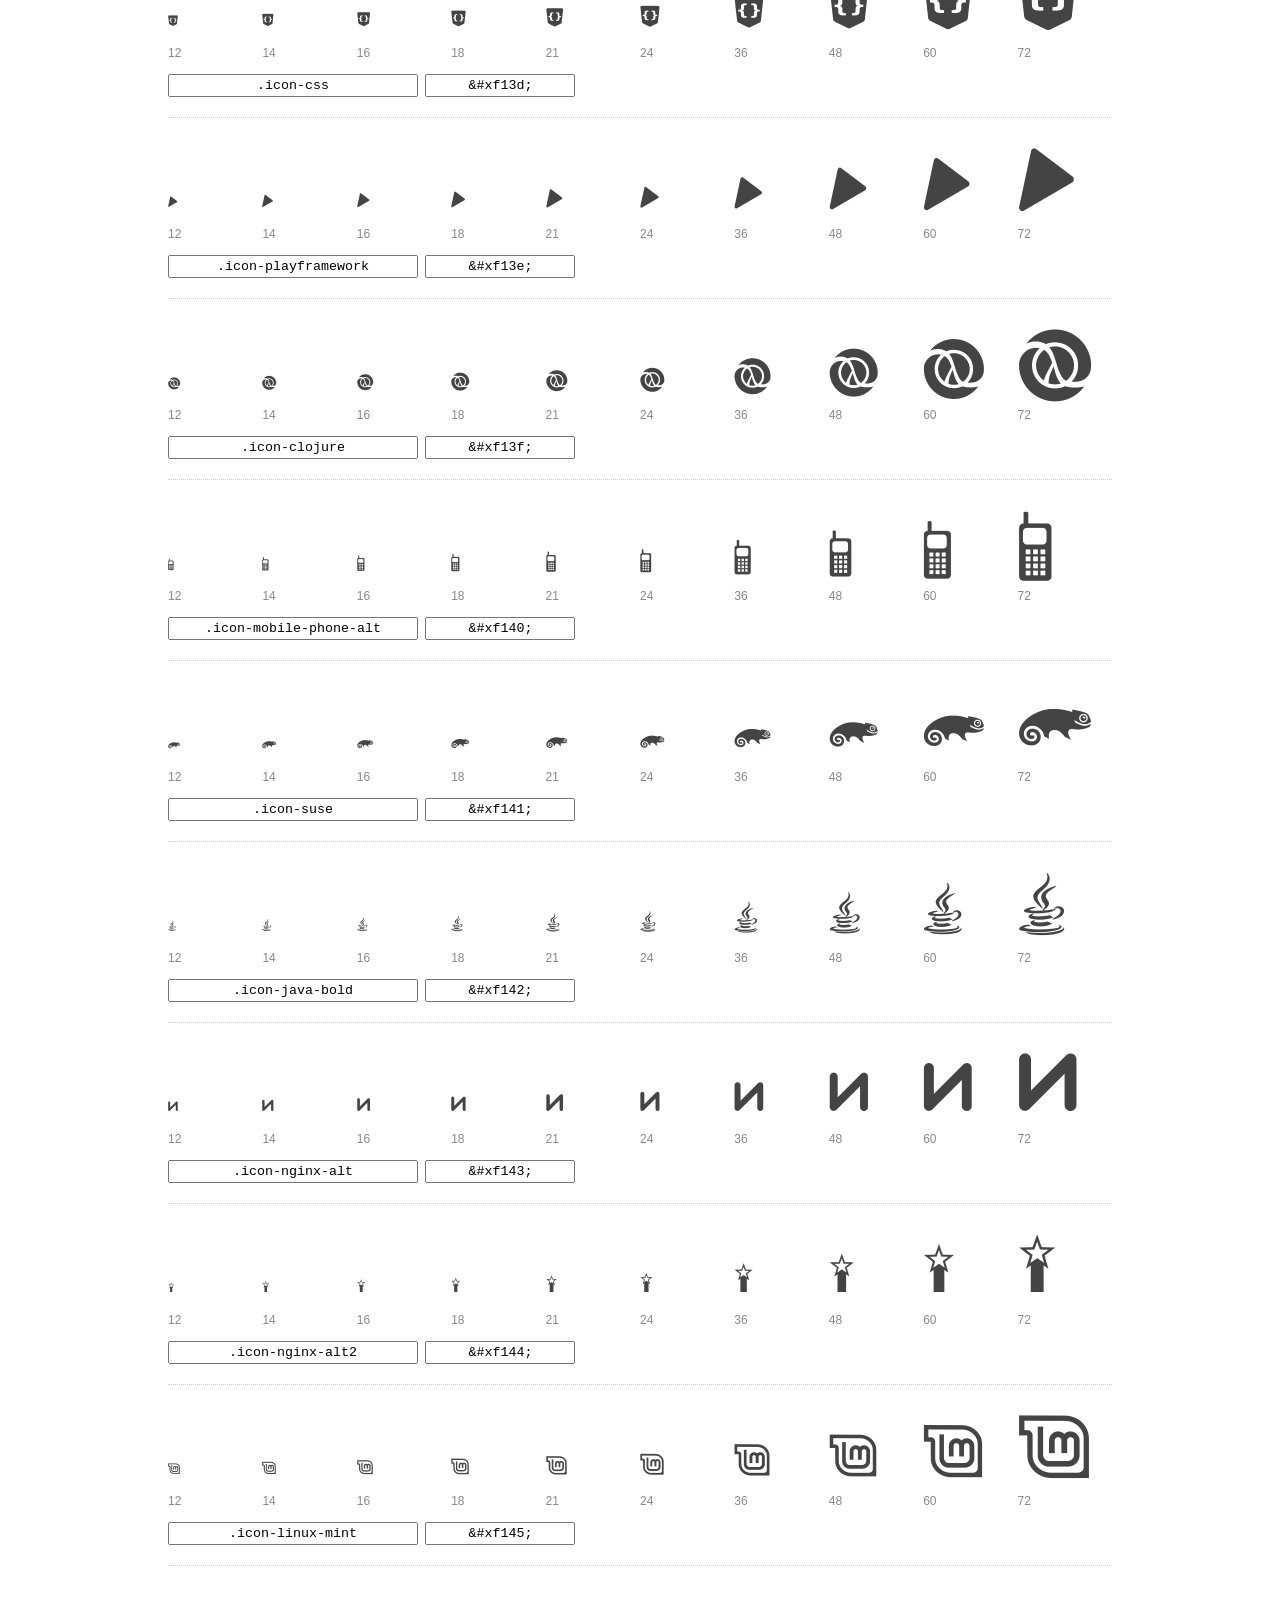
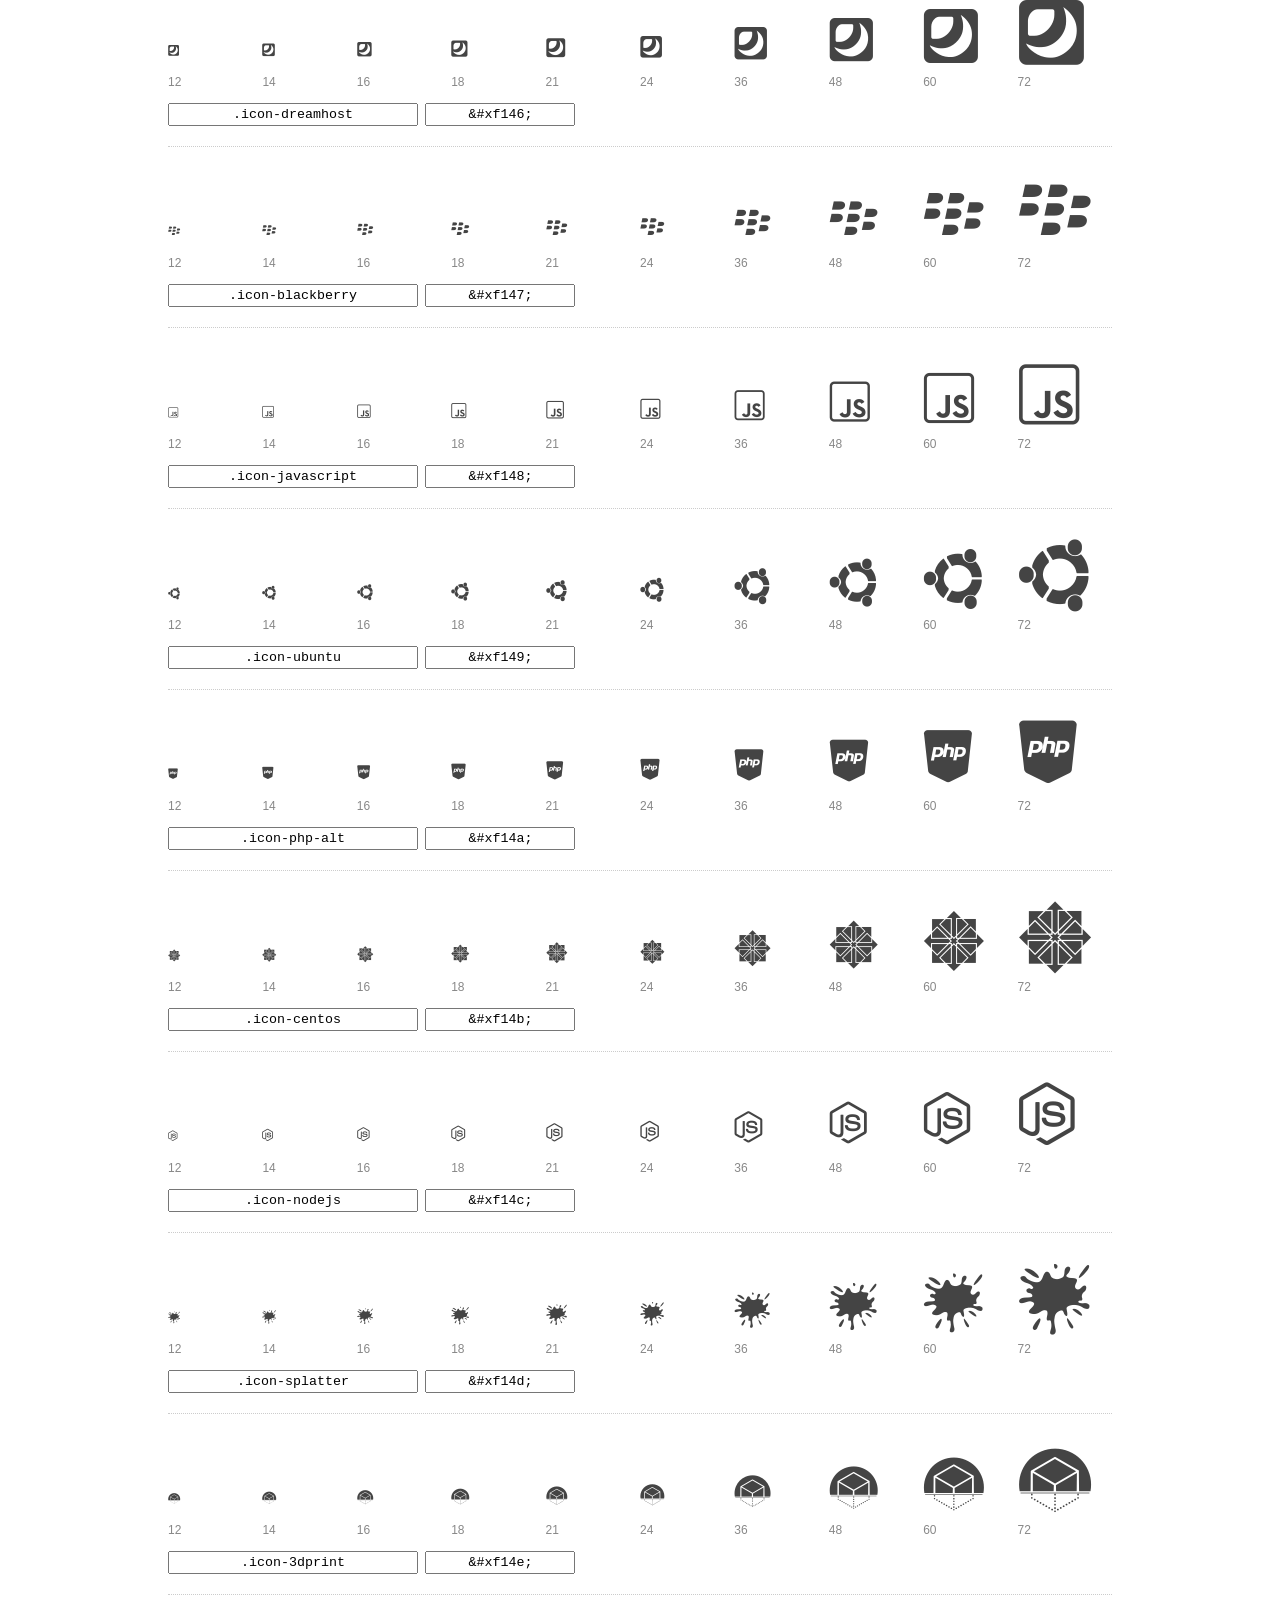
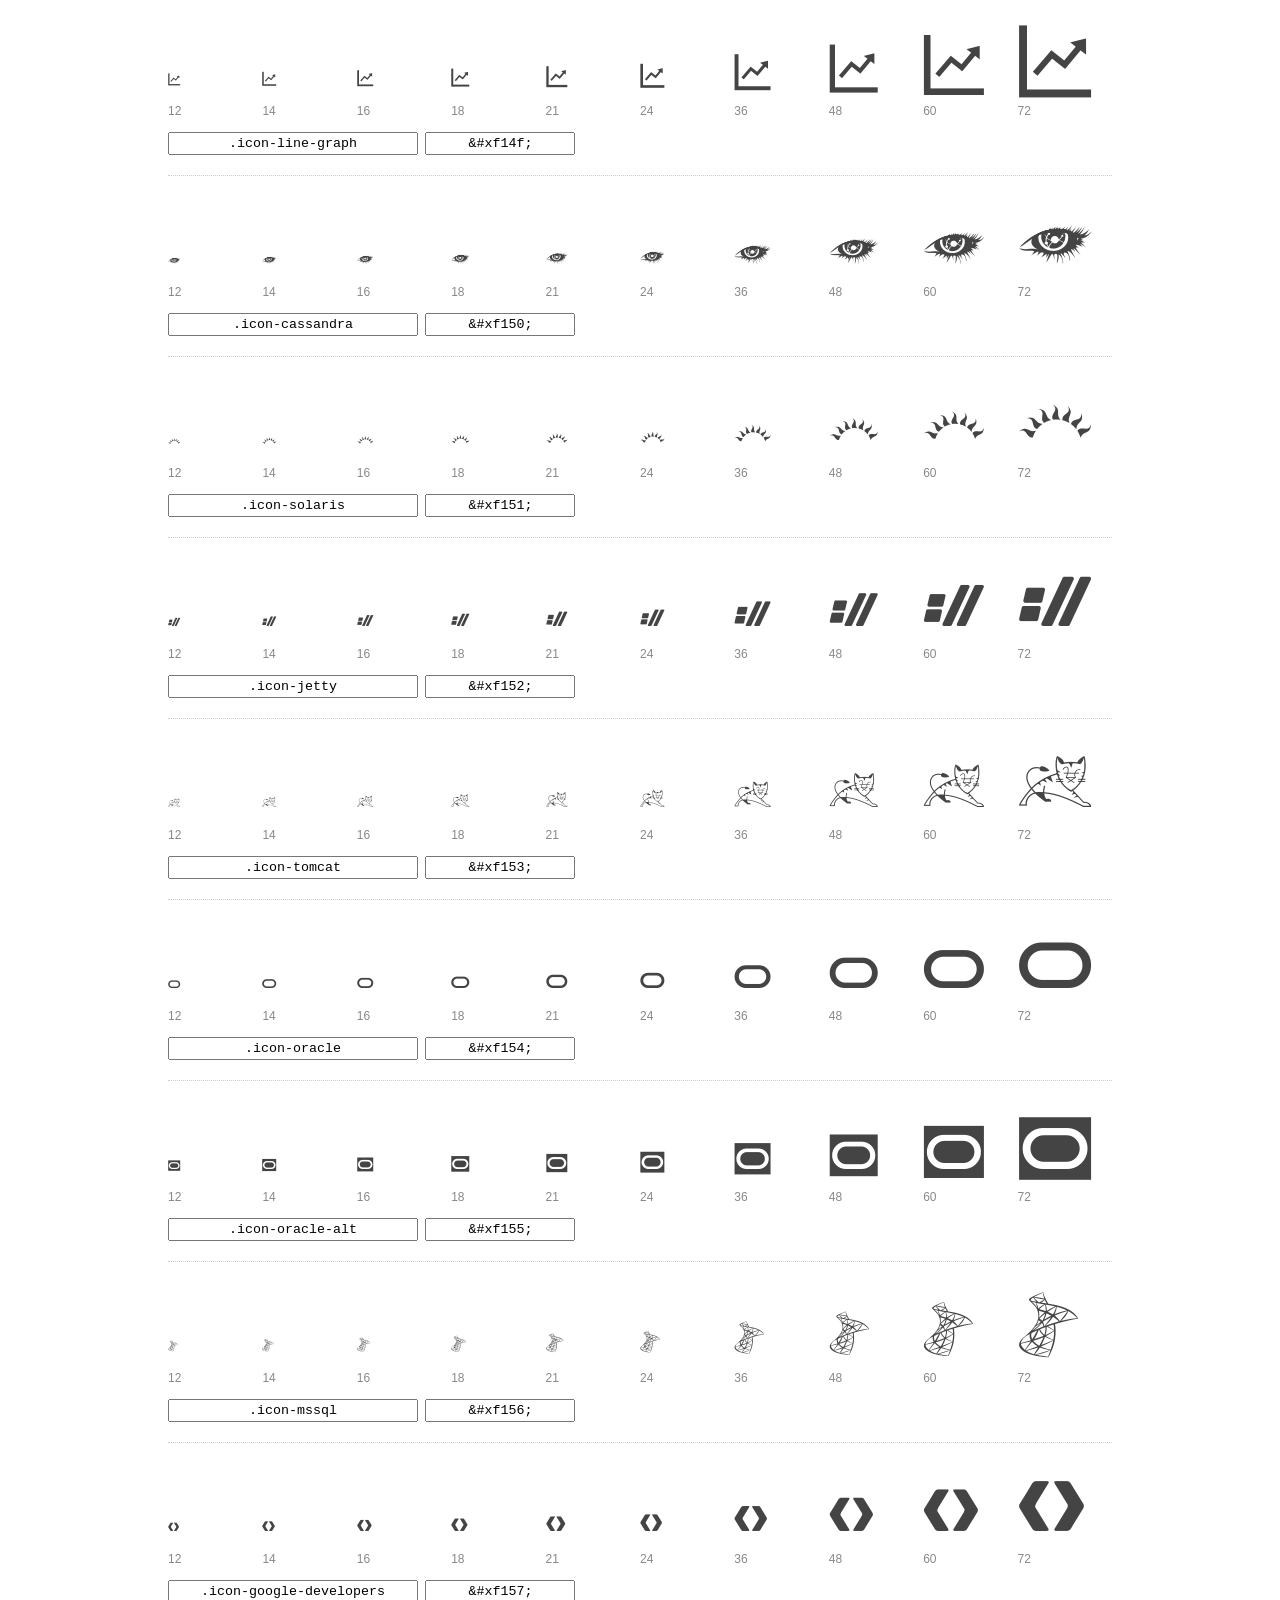
<file: css/font-mfizz-master/preview.html>
<!DOCTYPE html>
<html>
  <head>
    <title>font-mfizz glyphs preview</title>
    <link rel="stylesheet" href="font-mfizz.css" />
    <!--[if lte IE 7]><link rel="stylesheet" href="fontcustom-ie7.css" /><![endif]-->

    <style>
      * {
        -moz-box-sizing: border-box;
        -webkit-box-sizing: border-box;
        box-sizing: border-box;
        margin: 0;
        padding: 0;
      }

      body {
        background: #fff;
        color: #444;
        font: 16px/1.5 "Helvetica Neue", Helvetica, Arial, sans-serif;
      }

      a, 
      a:visited {
        color: #888;
        text-decoration: underline;
      }
      a:hover, 
      a:focus { color: #000; }

      h1 {
        border-bottom: 2px solid #ddd;
        color: #888;
        font-size: 36px;
        font-weight: 300;
        margin-bottom: 20px;
        padding: 20px 0;
      }

      .container {
        margin: 0 auto;
        min-width: 880px;
        padding: 0 40px;
        width: 80%;
      }

      .glyph {
        border-bottom: 1px dotted #ccc;
        padding: 10px 0 20px;
        margin-bottom: 20px;
      }

      .preview-glyphs { vertical-align: bottom; } 

      .preview-scale { 
        color: #888;
        font-size: 12px; 
        margin-top: 5px;
      }

      .step {
        display: inline-block;
        line-height: 1;
        width: 10%;
      }

      
      .size-12 { font-size: 12px; }
      
      .size-14 { font-size: 14px; }
      
      .size-16 { font-size: 16px; }
      
      .size-18 { font-size: 18px; }
      
      .size-21 { font-size: 21px; }
      
      .size-24 { font-size: 24px; }
      
      .size-36 { font-size: 36px; }
      
      .size-48 { font-size: 48px; }
      
      .size-60 { font-size: 60px; }
      
      .size-72 { font-size: 72px; }
      

      .usage { margin-top: 10px; }

      .usage input {
        font-family: monospace;
        margin-right: 3px;
        padding: 2px 5px;
        text-align: center;
      }

      .usage .point { width: 150px; }

      .usage .class { width: 250px; }

      .footer {
        color: #888;
        font-size: 12px;
        padding: 20px 0;
      }
    </style>

    <!--[if lte IE 8]><script src="http://html5shiv.googlecode.com/svn/trunk/html5.js"></script><![endif]-->
  </head>

  <body>
    <div class="container">
      <h1>font-mfizz contains 91 glyphs:</h1> 

      
      <div class="glyph">
        <div class="preview-glyphs">
          <i class="step icon-microscope size-12"></i><i class="step icon-microscope size-14"></i><i class="step icon-microscope size-16"></i><i class="step icon-microscope size-18"></i><i class="step icon-microscope size-21"></i><i class="step icon-microscope size-24"></i><i class="step icon-microscope size-36"></i><i class="step icon-microscope size-48"></i><i class="step icon-microscope size-60"></i><i class="step icon-microscope size-72"></i>
        </div>
        <div class="preview-scale">
          <span class="step">12</span><span class="step">14</span><span class="step">16</span><span class="step">18</span><span class="step">21</span><span class="step">24</span><span class="step">36</span><span class="step">48</span><span class="step">60</span><span class="step">72</span> 
        </div>
        <div class="usage">
          <input class="class" type="text" readonly="readonly" onClick="this.select();" value=".icon-microscope" />
          <input class="point" type="text" readonly="readonly" onClick="this.select();" value="&amp;#xf100;" />
        </div>
      </div>
      
      <div class="glyph">
        <div class="preview-glyphs">
          <i class="step icon-cplusplus size-12"></i><i class="step icon-cplusplus size-14"></i><i class="step icon-cplusplus size-16"></i><i class="step icon-cplusplus size-18"></i><i class="step icon-cplusplus size-21"></i><i class="step icon-cplusplus size-24"></i><i class="step icon-cplusplus size-36"></i><i class="step icon-cplusplus size-48"></i><i class="step icon-cplusplus size-60"></i><i class="step icon-cplusplus size-72"></i>
        </div>
        <div class="preview-scale">
          <span class="step">12</span><span class="step">14</span><span class="step">16</span><span class="step">18</span><span class="step">21</span><span class="step">24</span><span class="step">36</span><span class="step">48</span><span class="step">60</span><span class="step">72</span> 
        </div>
        <div class="usage">
          <input class="class" type="text" readonly="readonly" onClick="this.select();" value=".icon-cplusplus" />
          <input class="point" type="text" readonly="readonly" onClick="this.select();" value="&amp;#xf101;" />
        </div>
      </div>
      
      <div class="glyph">
        <div class="preview-glyphs">
          <i class="step icon-wireless size-12"></i><i class="step icon-wireless size-14"></i><i class="step icon-wireless size-16"></i><i class="step icon-wireless size-18"></i><i class="step icon-wireless size-21"></i><i class="step icon-wireless size-24"></i><i class="step icon-wireless size-36"></i><i class="step icon-wireless size-48"></i><i class="step icon-wireless size-60"></i><i class="step icon-wireless size-72"></i>
        </div>
        <div class="preview-scale">
          <span class="step">12</span><span class="step">14</span><span class="step">16</span><span class="step">18</span><span class="step">21</span><span class="step">24</span><span class="step">36</span><span class="step">48</span><span class="step">60</span><span class="step">72</span> 
        </div>
        <div class="usage">
          <input class="class" type="text" readonly="readonly" onClick="this.select();" value=".icon-wireless" />
          <input class="point" type="text" readonly="readonly" onClick="this.select();" value="&amp;#xf102;" />
        </div>
      </div>
      
      <div class="glyph">
        <div class="preview-glyphs">
          <i class="step icon-fire-alt size-12"></i><i class="step icon-fire-alt size-14"></i><i class="step icon-fire-alt size-16"></i><i class="step icon-fire-alt size-18"></i><i class="step icon-fire-alt size-21"></i><i class="step icon-fire-alt size-24"></i><i class="step icon-fire-alt size-36"></i><i class="step icon-fire-alt size-48"></i><i class="step icon-fire-alt size-60"></i><i class="step icon-fire-alt size-72"></i>
        </div>
        <div class="preview-scale">
          <span class="step">12</span><span class="step">14</span><span class="step">16</span><span class="step">18</span><span class="step">21</span><span class="step">24</span><span class="step">36</span><span class="step">48</span><span class="step">60</span><span class="step">72</span> 
        </div>
        <div class="usage">
          <input class="class" type="text" readonly="readonly" onClick="this.select();" value=".icon-fire-alt" />
          <input class="point" type="text" readonly="readonly" onClick="this.select();" value="&amp;#xf103;" />
        </div>
      </div>
      
      <div class="glyph">
        <div class="preview-glyphs">
          <i class="step icon-mobile-device size-12"></i><i class="step icon-mobile-device size-14"></i><i class="step icon-mobile-device size-16"></i><i class="step icon-mobile-device size-18"></i><i class="step icon-mobile-device size-21"></i><i class="step icon-mobile-device size-24"></i><i class="step icon-mobile-device size-36"></i><i class="step icon-mobile-device size-48"></i><i class="step icon-mobile-device size-60"></i><i class="step icon-mobile-device size-72"></i>
        </div>
        <div class="preview-scale">
          <span class="step">12</span><span class="step">14</span><span class="step">16</span><span class="step">18</span><span class="step">21</span><span class="step">24</span><span class="step">36</span><span class="step">48</span><span class="step">60</span><span class="step">72</span> 
        </div>
        <div class="usage">
          <input class="class" type="text" readonly="readonly" onClick="this.select();" value=".icon-mobile-device" />
          <input class="point" type="text" readonly="readonly" onClick="this.select();" value="&amp;#xf104;" />
        </div>
      </div>
      
      <div class="glyph">
        <div class="preview-glyphs">
          <i class="step icon-objc size-12"></i><i class="step icon-objc size-14"></i><i class="step icon-objc size-16"></i><i class="step icon-objc size-18"></i><i class="step icon-objc size-21"></i><i class="step icon-objc size-24"></i><i class="step icon-objc size-36"></i><i class="step icon-objc size-48"></i><i class="step icon-objc size-60"></i><i class="step icon-objc size-72"></i>
        </div>
        <div class="preview-scale">
          <span class="step">12</span><span class="step">14</span><span class="step">16</span><span class="step">18</span><span class="step">21</span><span class="step">24</span><span class="step">36</span><span class="step">48</span><span class="step">60</span><span class="step">72</span> 
        </div>
        <div class="usage">
          <input class="class" type="text" readonly="readonly" onClick="this.select();" value=".icon-objc" />
          <input class="point" type="text" readonly="readonly" onClick="this.select();" value="&amp;#xf105;" />
        </div>
      </div>
      
      <div class="glyph">
        <div class="preview-glyphs">
          <i class="step icon-redhat size-12"></i><i class="step icon-redhat size-14"></i><i class="step icon-redhat size-16"></i><i class="step icon-redhat size-18"></i><i class="step icon-redhat size-21"></i><i class="step icon-redhat size-24"></i><i class="step icon-redhat size-36"></i><i class="step icon-redhat size-48"></i><i class="step icon-redhat size-60"></i><i class="step icon-redhat size-72"></i>
        </div>
        <div class="preview-scale">
          <span class="step">12</span><span class="step">14</span><span class="step">16</span><span class="step">18</span><span class="step">21</span><span class="step">24</span><span class="step">36</span><span class="step">48</span><span class="step">60</span><span class="step">72</span> 
        </div>
        <div class="usage">
          <input class="class" type="text" readonly="readonly" onClick="this.select();" value=".icon-redhat" />
          <input class="point" type="text" readonly="readonly" onClick="this.select();" value="&amp;#xf106;" />
        </div>
      </div>
      
      <div class="glyph">
        <div class="preview-glyphs">
          <i class="step icon-freebsd size-12"></i><i class="step icon-freebsd size-14"></i><i class="step icon-freebsd size-16"></i><i class="step icon-freebsd size-18"></i><i class="step icon-freebsd size-21"></i><i class="step icon-freebsd size-24"></i><i class="step icon-freebsd size-36"></i><i class="step icon-freebsd size-48"></i><i class="step icon-freebsd size-60"></i><i class="step icon-freebsd size-72"></i>
        </div>
        <div class="preview-scale">
          <span class="step">12</span><span class="step">14</span><span class="step">16</span><span class="step">18</span><span class="step">21</span><span class="step">24</span><span class="step">36</span><span class="step">48</span><span class="step">60</span><span class="step">72</span> 
        </div>
        <div class="usage">
          <input class="class" type="text" readonly="readonly" onClick="this.select();" value=".icon-freebsd" />
          <input class="point" type="text" readonly="readonly" onClick="this.select();" value="&amp;#xf107;" />
        </div>
      </div>
      
      <div class="glyph">
        <div class="preview-glyphs">
          <i class="step icon-heroku size-12"></i><i class="step icon-heroku size-14"></i><i class="step icon-heroku size-16"></i><i class="step icon-heroku size-18"></i><i class="step icon-heroku size-21"></i><i class="step icon-heroku size-24"></i><i class="step icon-heroku size-36"></i><i class="step icon-heroku size-48"></i><i class="step icon-heroku size-60"></i><i class="step icon-heroku size-72"></i>
        </div>
        <div class="preview-scale">
          <span class="step">12</span><span class="step">14</span><span class="step">16</span><span class="step">18</span><span class="step">21</span><span class="step">24</span><span class="step">36</span><span class="step">48</span><span class="step">60</span><span class="step">72</span> 
        </div>
        <div class="usage">
          <input class="class" type="text" readonly="readonly" onClick="this.select();" value=".icon-heroku" />
          <input class="point" type="text" readonly="readonly" onClick="this.select();" value="&amp;#xf108;" />
        </div>
      </div>
      
      <div class="glyph">
        <div class="preview-glyphs">
          <i class="step icon-python size-12"></i><i class="step icon-python size-14"></i><i class="step icon-python size-16"></i><i class="step icon-python size-18"></i><i class="step icon-python size-21"></i><i class="step icon-python size-24"></i><i class="step icon-python size-36"></i><i class="step icon-python size-48"></i><i class="step icon-python size-60"></i><i class="step icon-python size-72"></i>
        </div>
        <div class="preview-scale">
          <span class="step">12</span><span class="step">14</span><span class="step">16</span><span class="step">18</span><span class="step">21</span><span class="step">24</span><span class="step">36</span><span class="step">48</span><span class="step">60</span><span class="step">72</span> 
        </div>
        <div class="usage">
          <input class="class" type="text" readonly="readonly" onClick="this.select();" value=".icon-python" />
          <input class="point" type="text" readonly="readonly" onClick="this.select();" value="&amp;#xf109;" />
        </div>
      </div>
      
      <div class="glyph">
        <div class="preview-glyphs">
          <i class="step icon-java size-12"></i><i class="step icon-java size-14"></i><i class="step icon-java size-16"></i><i class="step icon-java size-18"></i><i class="step icon-java size-21"></i><i class="step icon-java size-24"></i><i class="step icon-java size-36"></i><i class="step icon-java size-48"></i><i class="step icon-java size-60"></i><i class="step icon-java size-72"></i>
        </div>
        <div class="preview-scale">
          <span class="step">12</span><span class="step">14</span><span class="step">16</span><span class="step">18</span><span class="step">21</span><span class="step">24</span><span class="step">36</span><span class="step">48</span><span class="step">60</span><span class="step">72</span> 
        </div>
        <div class="usage">
          <input class="class" type="text" readonly="readonly" onClick="this.select();" value=".icon-java" />
          <input class="point" type="text" readonly="readonly" onClick="this.select();" value="&amp;#xf10a;" />
        </div>
      </div>
      
      <div class="glyph">
        <div class="preview-glyphs">
          <i class="step icon-satellite size-12"></i><i class="step icon-satellite size-14"></i><i class="step icon-satellite size-16"></i><i class="step icon-satellite size-18"></i><i class="step icon-satellite size-21"></i><i class="step icon-satellite size-24"></i><i class="step icon-satellite size-36"></i><i class="step icon-satellite size-48"></i><i class="step icon-satellite size-60"></i><i class="step icon-satellite size-72"></i>
        </div>
        <div class="preview-scale">
          <span class="step">12</span><span class="step">14</span><span class="step">16</span><span class="step">18</span><span class="step">21</span><span class="step">24</span><span class="step">36</span><span class="step">48</span><span class="step">60</span><span class="step">72</span> 
        </div>
        <div class="usage">
          <input class="class" type="text" readonly="readonly" onClick="this.select();" value=".icon-satellite" />
          <input class="point" type="text" readonly="readonly" onClick="this.select();" value="&amp;#xf10b;" />
        </div>
      </div>
      
      <div class="glyph">
        <div class="preview-glyphs">
          <i class="step icon-debian size-12"></i><i class="step icon-debian size-14"></i><i class="step icon-debian size-16"></i><i class="step icon-debian size-18"></i><i class="step icon-debian size-21"></i><i class="step icon-debian size-24"></i><i class="step icon-debian size-36"></i><i class="step icon-debian size-48"></i><i class="step icon-debian size-60"></i><i class="step icon-debian size-72"></i>
        </div>
        <div class="preview-scale">
          <span class="step">12</span><span class="step">14</span><span class="step">16</span><span class="step">18</span><span class="step">21</span><span class="step">24</span><span class="step">36</span><span class="step">48</span><span class="step">60</span><span class="step">72</span> 
        </div>
        <div class="usage">
          <input class="class" type="text" readonly="readonly" onClick="this.select();" value=".icon-debian" />
          <input class="point" type="text" readonly="readonly" onClick="this.select();" value="&amp;#xf10c;" />
        </div>
      </div>
      
      <div class="glyph">
        <div class="preview-glyphs">
          <i class="step icon-grails size-12"></i><i class="step icon-grails size-14"></i><i class="step icon-grails size-16"></i><i class="step icon-grails size-18"></i><i class="step icon-grails size-21"></i><i class="step icon-grails size-24"></i><i class="step icon-grails size-36"></i><i class="step icon-grails size-48"></i><i class="step icon-grails size-60"></i><i class="step icon-grails size-72"></i>
        </div>
        <div class="preview-scale">
          <span class="step">12</span><span class="step">14</span><span class="step">16</span><span class="step">18</span><span class="step">21</span><span class="step">24</span><span class="step">36</span><span class="step">48</span><span class="step">60</span><span class="step">72</span> 
        </div>
        <div class="usage">
          <input class="class" type="text" readonly="readonly" onClick="this.select();" value=".icon-grails" />
          <input class="point" type="text" readonly="readonly" onClick="this.select();" value="&amp;#xf10d;" />
        </div>
      </div>
      
      <div class="glyph">
        <div class="preview-glyphs">
          <i class="step icon-c size-12"></i><i class="step icon-c size-14"></i><i class="step icon-c size-16"></i><i class="step icon-c size-18"></i><i class="step icon-c size-21"></i><i class="step icon-c size-24"></i><i class="step icon-c size-36"></i><i class="step icon-c size-48"></i><i class="step icon-c size-60"></i><i class="step icon-c size-72"></i>
        </div>
        <div class="preview-scale">
          <span class="step">12</span><span class="step">14</span><span class="step">16</span><span class="step">18</span><span class="step">21</span><span class="step">24</span><span class="step">36</span><span class="step">48</span><span class="step">60</span><span class="step">72</span> 
        </div>
        <div class="usage">
          <input class="class" type="text" readonly="readonly" onClick="this.select();" value=".icon-c" />
          <input class="point" type="text" readonly="readonly" onClick="this.select();" value="&amp;#xf10e;" />
        </div>
      </div>
      
      <div class="glyph">
        <div class="preview-glyphs">
          <i class="step icon-postgres size-12"></i><i class="step icon-postgres size-14"></i><i class="step icon-postgres size-16"></i><i class="step icon-postgres size-18"></i><i class="step icon-postgres size-21"></i><i class="step icon-postgres size-24"></i><i class="step icon-postgres size-36"></i><i class="step icon-postgres size-48"></i><i class="step icon-postgres size-60"></i><i class="step icon-postgres size-72"></i>
        </div>
        <div class="preview-scale">
          <span class="step">12</span><span class="step">14</span><span class="step">16</span><span class="step">18</span><span class="step">21</span><span class="step">24</span><span class="step">36</span><span class="step">48</span><span class="step">60</span><span class="step">72</span> 
        </div>
        <div class="usage">
          <input class="class" type="text" readonly="readonly" onClick="this.select();" value=".icon-postgres" />
          <input class="point" type="text" readonly="readonly" onClick="this.select();" value="&amp;#xf10f;" />
        </div>
      </div>
      
      <div class="glyph">
        <div class="preview-glyphs">
          <i class="step icon-database-alt2 size-12"></i><i class="step icon-database-alt2 size-14"></i><i class="step icon-database-alt2 size-16"></i><i class="step icon-database-alt2 size-18"></i><i class="step icon-database-alt2 size-21"></i><i class="step icon-database-alt2 size-24"></i><i class="step icon-database-alt2 size-36"></i><i class="step icon-database-alt2 size-48"></i><i class="step icon-database-alt2 size-60"></i><i class="step icon-database-alt2 size-72"></i>
        </div>
        <div class="preview-scale">
          <span class="step">12</span><span class="step">14</span><span class="step">16</span><span class="step">18</span><span class="step">21</span><span class="step">24</span><span class="step">36</span><span class="step">48</span><span class="step">60</span><span class="step">72</span> 
        </div>
        <div class="usage">
          <input class="class" type="text" readonly="readonly" onClick="this.select();" value=".icon-database-alt2" />
          <input class="point" type="text" readonly="readonly" onClick="this.select();" value="&amp;#xf110;" />
        </div>
      </div>
      
      <div class="glyph">
        <div class="preview-glyphs">
          <i class="step icon-raspberrypi size-12"></i><i class="step icon-raspberrypi size-14"></i><i class="step icon-raspberrypi size-16"></i><i class="step icon-raspberrypi size-18"></i><i class="step icon-raspberrypi size-21"></i><i class="step icon-raspberrypi size-24"></i><i class="step icon-raspberrypi size-36"></i><i class="step icon-raspberrypi size-48"></i><i class="step icon-raspberrypi size-60"></i><i class="step icon-raspberrypi size-72"></i>
        </div>
        <div class="preview-scale">
          <span class="step">12</span><span class="step">14</span><span class="step">16</span><span class="step">18</span><span class="step">21</span><span class="step">24</span><span class="step">36</span><span class="step">48</span><span class="step">60</span><span class="step">72</span> 
        </div>
        <div class="usage">
          <input class="class" type="text" readonly="readonly" onClick="this.select();" value=".icon-raspberrypi" />
          <input class="point" type="text" readonly="readonly" onClick="this.select();" value="&amp;#xf111;" />
        </div>
      </div>
      
      <div class="glyph">
        <div class="preview-glyphs">
          <i class="step icon-nginx size-12"></i><i class="step icon-nginx size-14"></i><i class="step icon-nginx size-16"></i><i class="step icon-nginx size-18"></i><i class="step icon-nginx size-21"></i><i class="step icon-nginx size-24"></i><i class="step icon-nginx size-36"></i><i class="step icon-nginx size-48"></i><i class="step icon-nginx size-60"></i><i class="step icon-nginx size-72"></i>
        </div>
        <div class="preview-scale">
          <span class="step">12</span><span class="step">14</span><span class="step">16</span><span class="step">18</span><span class="step">21</span><span class="step">24</span><span class="step">36</span><span class="step">48</span><span class="step">60</span><span class="step">72</span> 
        </div>
        <div class="usage">
          <input class="class" type="text" readonly="readonly" onClick="this.select();" value=".icon-nginx" />
          <input class="point" type="text" readonly="readonly" onClick="this.select();" value="&amp;#xf112;" />
        </div>
      </div>
      
      <div class="glyph">
        <div class="preview-glyphs">
          <i class="step icon-ruby-on-rails size-12"></i><i class="step icon-ruby-on-rails size-14"></i><i class="step icon-ruby-on-rails size-16"></i><i class="step icon-ruby-on-rails size-18"></i><i class="step icon-ruby-on-rails size-21"></i><i class="step icon-ruby-on-rails size-24"></i><i class="step icon-ruby-on-rails size-36"></i><i class="step icon-ruby-on-rails size-48"></i><i class="step icon-ruby-on-rails size-60"></i><i class="step icon-ruby-on-rails size-72"></i>
        </div>
        <div class="preview-scale">
          <span class="step">12</span><span class="step">14</span><span class="step">16</span><span class="step">18</span><span class="step">21</span><span class="step">24</span><span class="step">36</span><span class="step">48</span><span class="step">60</span><span class="step">72</span> 
        </div>
        <div class="usage">
          <input class="class" type="text" readonly="readonly" onClick="this.select();" value=".icon-ruby-on-rails" />
          <input class="point" type="text" readonly="readonly" onClick="this.select();" value="&amp;#xf113;" />
        </div>
      </div>
      
      <div class="glyph">
        <div class="preview-glyphs">
          <i class="step icon-redis size-12"></i><i class="step icon-redis size-14"></i><i class="step icon-redis size-16"></i><i class="step icon-redis size-18"></i><i class="step icon-redis size-21"></i><i class="step icon-redis size-24"></i><i class="step icon-redis size-36"></i><i class="step icon-redis size-48"></i><i class="step icon-redis size-60"></i><i class="step icon-redis size-72"></i>
        </div>
        <div class="preview-scale">
          <span class="step">12</span><span class="step">14</span><span class="step">16</span><span class="step">18</span><span class="step">21</span><span class="step">24</span><span class="step">36</span><span class="step">48</span><span class="step">60</span><span class="step">72</span> 
        </div>
        <div class="usage">
          <input class="class" type="text" readonly="readonly" onClick="this.select();" value=".icon-redis" />
          <input class="point" type="text" readonly="readonly" onClick="this.select();" value="&amp;#xf114;" />
        </div>
      </div>
      
      <div class="glyph">
        <div class="preview-glyphs">
          <i class="step icon-scala size-12"></i><i class="step icon-scala size-14"></i><i class="step icon-scala size-16"></i><i class="step icon-scala size-18"></i><i class="step icon-scala size-21"></i><i class="step icon-scala size-24"></i><i class="step icon-scala size-36"></i><i class="step icon-scala size-48"></i><i class="step icon-scala size-60"></i><i class="step icon-scala size-72"></i>
        </div>
        <div class="preview-scale">
          <span class="step">12</span><span class="step">14</span><span class="step">16</span><span class="step">18</span><span class="step">21</span><span class="step">24</span><span class="step">36</span><span class="step">48</span><span class="step">60</span><span class="step">72</span> 
        </div>
        <div class="usage">
          <input class="class" type="text" readonly="readonly" onClick="this.select();" value=".icon-scala" />
          <input class="point" type="text" readonly="readonly" onClick="this.select();" value="&amp;#xf115;" />
        </div>
      </div>
      
      <div class="glyph">
        <div class="preview-glyphs">
          <i class="step icon-gnome size-12"></i><i class="step icon-gnome size-14"></i><i class="step icon-gnome size-16"></i><i class="step icon-gnome size-18"></i><i class="step icon-gnome size-21"></i><i class="step icon-gnome size-24"></i><i class="step icon-gnome size-36"></i><i class="step icon-gnome size-48"></i><i class="step icon-gnome size-60"></i><i class="step icon-gnome size-72"></i>
        </div>
        <div class="preview-scale">
          <span class="step">12</span><span class="step">14</span><span class="step">16</span><span class="step">18</span><span class="step">21</span><span class="step">24</span><span class="step">36</span><span class="step">48</span><span class="step">60</span><span class="step">72</span> 
        </div>
        <div class="usage">
          <input class="class" type="text" readonly="readonly" onClick="this.select();" value=".icon-gnome" />
          <input class="point" type="text" readonly="readonly" onClick="this.select();" value="&amp;#xf116;" />
        </div>
      </div>
      
      <div class="glyph">
        <div class="preview-glyphs">
          <i class="step icon-perl size-12"></i><i class="step icon-perl size-14"></i><i class="step icon-perl size-16"></i><i class="step icon-perl size-18"></i><i class="step icon-perl size-21"></i><i class="step icon-perl size-24"></i><i class="step icon-perl size-36"></i><i class="step icon-perl size-48"></i><i class="step icon-perl size-60"></i><i class="step icon-perl size-72"></i>
        </div>
        <div class="preview-scale">
          <span class="step">12</span><span class="step">14</span><span class="step">16</span><span class="step">18</span><span class="step">21</span><span class="step">24</span><span class="step">36</span><span class="step">48</span><span class="step">60</span><span class="step">72</span> 
        </div>
        <div class="usage">
          <input class="class" type="text" readonly="readonly" onClick="this.select();" value=".icon-perl" />
          <input class="point" type="text" readonly="readonly" onClick="this.select();" value="&amp;#xf117;" />
        </div>
      </div>
      
      <div class="glyph">
        <div class="preview-glyphs">
          <i class="step icon-mysql size-12"></i><i class="step icon-mysql size-14"></i><i class="step icon-mysql size-16"></i><i class="step icon-mysql size-18"></i><i class="step icon-mysql size-21"></i><i class="step icon-mysql size-24"></i><i class="step icon-mysql size-36"></i><i class="step icon-mysql size-48"></i><i class="step icon-mysql size-60"></i><i class="step icon-mysql size-72"></i>
        </div>
        <div class="preview-scale">
          <span class="step">12</span><span class="step">14</span><span class="step">16</span><span class="step">18</span><span class="step">21</span><span class="step">24</span><span class="step">36</span><span class="step">48</span><span class="step">60</span><span class="step">72</span> 
        </div>
        <div class="usage">
          <input class="class" type="text" readonly="readonly" onClick="this.select();" value=".icon-mysql" />
          <input class="point" type="text" readonly="readonly" onClick="this.select();" value="&amp;#xf118;" />
        </div>
      </div>
      
      <div class="glyph">
        <div class="preview-glyphs">
          <i class="step icon-fedora size-12"></i><i class="step icon-fedora size-14"></i><i class="step icon-fedora size-16"></i><i class="step icon-fedora size-18"></i><i class="step icon-fedora size-21"></i><i class="step icon-fedora size-24"></i><i class="step icon-fedora size-36"></i><i class="step icon-fedora size-48"></i><i class="step icon-fedora size-60"></i><i class="step icon-fedora size-72"></i>
        </div>
        <div class="preview-scale">
          <span class="step">12</span><span class="step">14</span><span class="step">16</span><span class="step">18</span><span class="step">21</span><span class="step">24</span><span class="step">36</span><span class="step">48</span><span class="step">60</span><span class="step">72</span> 
        </div>
        <div class="usage">
          <input class="class" type="text" readonly="readonly" onClick="this.select();" value=".icon-fedora" />
          <input class="point" type="text" readonly="readonly" onClick="this.select();" value="&amp;#xf119;" />
        </div>
      </div>
      
      <div class="glyph">
        <div class="preview-glyphs">
          <i class="step icon-ghost size-12"></i><i class="step icon-ghost size-14"></i><i class="step icon-ghost size-16"></i><i class="step icon-ghost size-18"></i><i class="step icon-ghost size-21"></i><i class="step icon-ghost size-24"></i><i class="step icon-ghost size-36"></i><i class="step icon-ghost size-48"></i><i class="step icon-ghost size-60"></i><i class="step icon-ghost size-72"></i>
        </div>
        <div class="preview-scale">
          <span class="step">12</span><span class="step">14</span><span class="step">16</span><span class="step">18</span><span class="step">21</span><span class="step">24</span><span class="step">36</span><span class="step">48</span><span class="step">60</span><span class="step">72</span> 
        </div>
        <div class="usage">
          <input class="class" type="text" readonly="readonly" onClick="this.select();" value=".icon-ghost" />
          <input class="point" type="text" readonly="readonly" onClick="this.select();" value="&amp;#xf11a;" />
        </div>
      </div>
      
      <div class="glyph">
        <div class="preview-glyphs">
          <i class="step icon-google size-12"></i><i class="step icon-google size-14"></i><i class="step icon-google size-16"></i><i class="step icon-google size-18"></i><i class="step icon-google size-21"></i><i class="step icon-google size-24"></i><i class="step icon-google size-36"></i><i class="step icon-google size-48"></i><i class="step icon-google size-60"></i><i class="step icon-google size-72"></i>
        </div>
        <div class="preview-scale">
          <span class="step">12</span><span class="step">14</span><span class="step">16</span><span class="step">18</span><span class="step">21</span><span class="step">24</span><span class="step">36</span><span class="step">48</span><span class="step">60</span><span class="step">72</span> 
        </div>
        <div class="usage">
          <input class="class" type="text" readonly="readonly" onClick="this.select();" value=".icon-google" />
          <input class="point" type="text" readonly="readonly" onClick="this.select();" value="&amp;#xf11b;" />
        </div>
      </div>
      
      <div class="glyph">
        <div class="preview-glyphs">
          <i class="step icon-netbsd size-12"></i><i class="step icon-netbsd size-14"></i><i class="step icon-netbsd size-16"></i><i class="step icon-netbsd size-18"></i><i class="step icon-netbsd size-21"></i><i class="step icon-netbsd size-24"></i><i class="step icon-netbsd size-36"></i><i class="step icon-netbsd size-48"></i><i class="step icon-netbsd size-60"></i><i class="step icon-netbsd size-72"></i>
        </div>
        <div class="preview-scale">
          <span class="step">12</span><span class="step">14</span><span class="step">16</span><span class="step">18</span><span class="step">21</span><span class="step">24</span><span class="step">36</span><span class="step">48</span><span class="step">60</span><span class="step">72</span> 
        </div>
        <div class="usage">
          <input class="class" type="text" readonly="readonly" onClick="this.select();" value=".icon-netbsd" />
          <input class="point" type="text" readonly="readonly" onClick="this.select();" value="&amp;#xf11c;" />
        </div>
      </div>
      
      <div class="glyph">
        <div class="preview-glyphs">
          <i class="step icon-aws size-12"></i><i class="step icon-aws size-14"></i><i class="step icon-aws size-16"></i><i class="step icon-aws size-18"></i><i class="step icon-aws size-21"></i><i class="step icon-aws size-24"></i><i class="step icon-aws size-36"></i><i class="step icon-aws size-48"></i><i class="step icon-aws size-60"></i><i class="step icon-aws size-72"></i>
        </div>
        <div class="preview-scale">
          <span class="step">12</span><span class="step">14</span><span class="step">16</span><span class="step">18</span><span class="step">21</span><span class="step">24</span><span class="step">36</span><span class="step">48</span><span class="step">60</span><span class="step">72</span> 
        </div>
        <div class="usage">
          <input class="class" type="text" readonly="readonly" onClick="this.select();" value=".icon-aws" />
          <input class="point" type="text" readonly="readonly" onClick="this.select();" value="&amp;#xf11d;" />
        </div>
      </div>
      
      <div class="glyph">
        <div class="preview-glyphs">
          <i class="step icon-bomb size-12"></i><i class="step icon-bomb size-14"></i><i class="step icon-bomb size-16"></i><i class="step icon-bomb size-18"></i><i class="step icon-bomb size-21"></i><i class="step icon-bomb size-24"></i><i class="step icon-bomb size-36"></i><i class="step icon-bomb size-48"></i><i class="step icon-bomb size-60"></i><i class="step icon-bomb size-72"></i>
        </div>
        <div class="preview-scale">
          <span class="step">12</span><span class="step">14</span><span class="step">16</span><span class="step">18</span><span class="step">21</span><span class="step">24</span><span class="step">36</span><span class="step">48</span><span class="step">60</span><span class="step">72</span> 
        </div>
        <div class="usage">
          <input class="class" type="text" readonly="readonly" onClick="this.select();" value=".icon-bomb" />
          <input class="point" type="text" readonly="readonly" onClick="this.select();" value="&amp;#xf11e;" />
        </div>
      </div>
      
      <div class="glyph">
        <div class="preview-glyphs">
          <i class="step icon-looking size-12"></i><i class="step icon-looking size-14"></i><i class="step icon-looking size-16"></i><i class="step icon-looking size-18"></i><i class="step icon-looking size-21"></i><i class="step icon-looking size-24"></i><i class="step icon-looking size-36"></i><i class="step icon-looking size-48"></i><i class="step icon-looking size-60"></i><i class="step icon-looking size-72"></i>
        </div>
        <div class="preview-scale">
          <span class="step">12</span><span class="step">14</span><span class="step">16</span><span class="step">18</span><span class="step">21</span><span class="step">24</span><span class="step">36</span><span class="step">48</span><span class="step">60</span><span class="step">72</span> 
        </div>
        <div class="usage">
          <input class="class" type="text" readonly="readonly" onClick="this.select();" value=".icon-looking" />
          <input class="point" type="text" readonly="readonly" onClick="this.select();" value="&amp;#xf11f;" />
        </div>
      </div>
      
      <div class="glyph">
        <div class="preview-glyphs">
          <i class="step icon-ruby size-12"></i><i class="step icon-ruby size-14"></i><i class="step icon-ruby size-16"></i><i class="step icon-ruby size-18"></i><i class="step icon-ruby size-21"></i><i class="step icon-ruby size-24"></i><i class="step icon-ruby size-36"></i><i class="step icon-ruby size-48"></i><i class="step icon-ruby size-60"></i><i class="step icon-ruby size-72"></i>
        </div>
        <div class="preview-scale">
          <span class="step">12</span><span class="step">14</span><span class="step">16</span><span class="step">18</span><span class="step">21</span><span class="step">24</span><span class="step">36</span><span class="step">48</span><span class="step">60</span><span class="step">72</span> 
        </div>
        <div class="usage">
          <input class="class" type="text" readonly="readonly" onClick="this.select();" value=".icon-ruby" />
          <input class="point" type="text" readonly="readonly" onClick="this.select();" value="&amp;#xf120;" />
        </div>
      </div>
      
      <div class="glyph">
        <div class="preview-glyphs">
          <i class="step icon-mysql-alt size-12"></i><i class="step icon-mysql-alt size-14"></i><i class="step icon-mysql-alt size-16"></i><i class="step icon-mysql-alt size-18"></i><i class="step icon-mysql-alt size-21"></i><i class="step icon-mysql-alt size-24"></i><i class="step icon-mysql-alt size-36"></i><i class="step icon-mysql-alt size-48"></i><i class="step icon-mysql-alt size-60"></i><i class="step icon-mysql-alt size-72"></i>
        </div>
        <div class="preview-scale">
          <span class="step">12</span><span class="step">14</span><span class="step">16</span><span class="step">18</span><span class="step">21</span><span class="step">24</span><span class="step">36</span><span class="step">48</span><span class="step">60</span><span class="step">72</span> 
        </div>
        <div class="usage">
          <input class="class" type="text" readonly="readonly" onClick="this.select();" value=".icon-mysql-alt" />
          <input class="point" type="text" readonly="readonly" onClick="this.select();" value="&amp;#xf121;" />
        </div>
      </div>
      
      <div class="glyph">
        <div class="preview-glyphs">
          <i class="step icon-playframework-alt size-12"></i><i class="step icon-playframework-alt size-14"></i><i class="step icon-playframework-alt size-16"></i><i class="step icon-playframework-alt size-18"></i><i class="step icon-playframework-alt size-21"></i><i class="step icon-playframework-alt size-24"></i><i class="step icon-playframework-alt size-36"></i><i class="step icon-playframework-alt size-48"></i><i class="step icon-playframework-alt size-60"></i><i class="step icon-playframework-alt size-72"></i>
        </div>
        <div class="preview-scale">
          <span class="step">12</span><span class="step">14</span><span class="step">16</span><span class="step">18</span><span class="step">21</span><span class="step">24</span><span class="step">36</span><span class="step">48</span><span class="step">60</span><span class="step">72</span> 
        </div>
        <div class="usage">
          <input class="class" type="text" readonly="readonly" onClick="this.select();" value=".icon-playframework-alt" />
          <input class="point" type="text" readonly="readonly" onClick="this.select();" value="&amp;#xf122;" />
        </div>
      </div>
      
      <div class="glyph">
        <div class="preview-glyphs">
          <i class="step icon-osx size-12"></i><i class="step icon-osx size-14"></i><i class="step icon-osx size-16"></i><i class="step icon-osx size-18"></i><i class="step icon-osx size-21"></i><i class="step icon-osx size-24"></i><i class="step icon-osx size-36"></i><i class="step icon-osx size-48"></i><i class="step icon-osx size-60"></i><i class="step icon-osx size-72"></i>
        </div>
        <div class="preview-scale">
          <span class="step">12</span><span class="step">14</span><span class="step">16</span><span class="step">18</span><span class="step">21</span><span class="step">24</span><span class="step">36</span><span class="step">48</span><span class="step">60</span><span class="step">72</span> 
        </div>
        <div class="usage">
          <input class="class" type="text" readonly="readonly" onClick="this.select();" value=".icon-osx" />
          <input class="point" type="text" readonly="readonly" onClick="this.select();" value="&amp;#xf123;" />
        </div>
      </div>
      
      <div class="glyph">
        <div class="preview-glyphs">
          <i class="step icon-database size-12"></i><i class="step icon-database size-14"></i><i class="step icon-database size-16"></i><i class="step icon-database size-18"></i><i class="step icon-database size-21"></i><i class="step icon-database size-24"></i><i class="step icon-database size-36"></i><i class="step icon-database size-48"></i><i class="step icon-database size-60"></i><i class="step icon-database size-72"></i>
        </div>
        <div class="preview-scale">
          <span class="step">12</span><span class="step">14</span><span class="step">16</span><span class="step">18</span><span class="step">21</span><span class="step">24</span><span class="step">36</span><span class="step">48</span><span class="step">60</span><span class="step">72</span> 
        </div>
        <div class="usage">
          <input class="class" type="text" readonly="readonly" onClick="this.select();" value=".icon-database" />
          <input class="point" type="text" readonly="readonly" onClick="this.select();" value="&amp;#xf124;" />
        </div>
      </div>
      
      <div class="glyph">
        <div class="preview-glyphs">
          <i class="step icon-database-alt size-12"></i><i class="step icon-database-alt size-14"></i><i class="step icon-database-alt size-16"></i><i class="step icon-database-alt size-18"></i><i class="step icon-database-alt size-21"></i><i class="step icon-database-alt size-24"></i><i class="step icon-database-alt size-36"></i><i class="step icon-database-alt size-48"></i><i class="step icon-database-alt size-60"></i><i class="step icon-database-alt size-72"></i>
        </div>
        <div class="preview-scale">
          <span class="step">12</span><span class="step">14</span><span class="step">16</span><span class="step">18</span><span class="step">21</span><span class="step">24</span><span class="step">36</span><span class="step">48</span><span class="step">60</span><span class="step">72</span> 
        </div>
        <div class="usage">
          <input class="class" type="text" readonly="readonly" onClick="this.select();" value=".icon-database-alt" />
          <input class="point" type="text" readonly="readonly" onClick="this.select();" value="&amp;#xf125;" />
        </div>
      </div>
      
      <div class="glyph">
        <div class="preview-glyphs">
          <i class="step icon-shell size-12"></i><i class="step icon-shell size-14"></i><i class="step icon-shell size-16"></i><i class="step icon-shell size-18"></i><i class="step icon-shell size-21"></i><i class="step icon-shell size-24"></i><i class="step icon-shell size-36"></i><i class="step icon-shell size-48"></i><i class="step icon-shell size-60"></i><i class="step icon-shell size-72"></i>
        </div>
        <div class="preview-scale">
          <span class="step">12</span><span class="step">14</span><span class="step">16</span><span class="step">18</span><span class="step">21</span><span class="step">24</span><span class="step">36</span><span class="step">48</span><span class="step">60</span><span class="step">72</span> 
        </div>
        <div class="usage">
          <input class="class" type="text" readonly="readonly" onClick="this.select();" value=".icon-shell" />
          <input class="point" type="text" readonly="readonly" onClick="this.select();" value="&amp;#xf126;" />
        </div>
      </div>
      
      <div class="glyph">
        <div class="preview-glyphs">
          <i class="step icon-script size-12"></i><i class="step icon-script size-14"></i><i class="step icon-script size-16"></i><i class="step icon-script size-18"></i><i class="step icon-script size-21"></i><i class="step icon-script size-24"></i><i class="step icon-script size-36"></i><i class="step icon-script size-48"></i><i class="step icon-script size-60"></i><i class="step icon-script size-72"></i>
        </div>
        <div class="preview-scale">
          <span class="step">12</span><span class="step">14</span><span class="step">16</span><span class="step">18</span><span class="step">21</span><span class="step">24</span><span class="step">36</span><span class="step">48</span><span class="step">60</span><span class="step">72</span> 
        </div>
        <div class="usage">
          <input class="class" type="text" readonly="readonly" onClick="this.select();" value=".icon-script" />
          <input class="point" type="text" readonly="readonly" onClick="this.select();" value="&amp;#xf127;" />
        </div>
      </div>
      
      <div class="glyph">
        <div class="preview-glyphs">
          <i class="step icon-antenna size-12"></i><i class="step icon-antenna size-14"></i><i class="step icon-antenna size-16"></i><i class="step icon-antenna size-18"></i><i class="step icon-antenna size-21"></i><i class="step icon-antenna size-24"></i><i class="step icon-antenna size-36"></i><i class="step icon-antenna size-48"></i><i class="step icon-antenna size-60"></i><i class="step icon-antenna size-72"></i>
        </div>
        <div class="preview-scale">
          <span class="step">12</span><span class="step">14</span><span class="step">16</span><span class="step">18</span><span class="step">21</span><span class="step">24</span><span class="step">36</span><span class="step">48</span><span class="step">60</span><span class="step">72</span> 
        </div>
        <div class="usage">
          <input class="class" type="text" readonly="readonly" onClick="this.select();" value=".icon-antenna" />
          <input class="point" type="text" readonly="readonly" onClick="this.select();" value="&amp;#xf128;" />
        </div>
      </div>
      
      <div class="glyph">
        <div class="preview-glyphs">
          <i class="step icon-coffee-bean size-12"></i><i class="step icon-coffee-bean size-14"></i><i class="step icon-coffee-bean size-16"></i><i class="step icon-coffee-bean size-18"></i><i class="step icon-coffee-bean size-21"></i><i class="step icon-coffee-bean size-24"></i><i class="step icon-coffee-bean size-36"></i><i class="step icon-coffee-bean size-48"></i><i class="step icon-coffee-bean size-60"></i><i class="step icon-coffee-bean size-72"></i>
        </div>
        <div class="preview-scale">
          <span class="step">12</span><span class="step">14</span><span class="step">16</span><span class="step">18</span><span class="step">21</span><span class="step">24</span><span class="step">36</span><span class="step">48</span><span class="step">60</span><span class="step">72</span> 
        </div>
        <div class="usage">
          <input class="class" type="text" readonly="readonly" onClick="this.select();" value=".icon-coffee-bean" />
          <input class="point" type="text" readonly="readonly" onClick="this.select();" value="&amp;#xf129;" />
        </div>
      </div>
      
      <div class="glyph">
        <div class="preview-glyphs">
          <i class="step icon-scala-alt size-12"></i><i class="step icon-scala-alt size-14"></i><i class="step icon-scala-alt size-16"></i><i class="step icon-scala-alt size-18"></i><i class="step icon-scala-alt size-21"></i><i class="step icon-scala-alt size-24"></i><i class="step icon-scala-alt size-36"></i><i class="step icon-scala-alt size-48"></i><i class="step icon-scala-alt size-60"></i><i class="step icon-scala-alt size-72"></i>
        </div>
        <div class="preview-scale">
          <span class="step">12</span><span class="step">14</span><span class="step">16</span><span class="step">18</span><span class="step">21</span><span class="step">24</span><span class="step">36</span><span class="step">48</span><span class="step">60</span><span class="step">72</span> 
        </div>
        <div class="usage">
          <input class="class" type="text" readonly="readonly" onClick="this.select();" value=".icon-scala-alt" />
          <input class="point" type="text" readonly="readonly" onClick="this.select();" value="&amp;#xf12a;" />
        </div>
      </div>
      
      <div class="glyph">
        <div class="preview-glyphs">
          <i class="step icon-platter size-12"></i><i class="step icon-platter size-14"></i><i class="step icon-platter size-16"></i><i class="step icon-platter size-18"></i><i class="step icon-platter size-21"></i><i class="step icon-platter size-24"></i><i class="step icon-platter size-36"></i><i class="step icon-platter size-48"></i><i class="step icon-platter size-60"></i><i class="step icon-platter size-72"></i>
        </div>
        <div class="preview-scale">
          <span class="step">12</span><span class="step">14</span><span class="step">16</span><span class="step">18</span><span class="step">21</span><span class="step">24</span><span class="step">36</span><span class="step">48</span><span class="step">60</span><span class="step">72</span> 
        </div>
        <div class="usage">
          <input class="class" type="text" readonly="readonly" onClick="this.select();" value=".icon-platter" />
          <input class="point" type="text" readonly="readonly" onClick="this.select();" value="&amp;#xf12b;" />
        </div>
      </div>
      
      <div class="glyph">
        <div class="preview-glyphs">
          <i class="step icon-java-duke size-12"></i><i class="step icon-java-duke size-14"></i><i class="step icon-java-duke size-16"></i><i class="step icon-java-duke size-18"></i><i class="step icon-java-duke size-21"></i><i class="step icon-java-duke size-24"></i><i class="step icon-java-duke size-36"></i><i class="step icon-java-duke size-48"></i><i class="step icon-java-duke size-60"></i><i class="step icon-java-duke size-72"></i>
        </div>
        <div class="preview-scale">
          <span class="step">12</span><span class="step">14</span><span class="step">16</span><span class="step">18</span><span class="step">21</span><span class="step">24</span><span class="step">36</span><span class="step">48</span><span class="step">60</span><span class="step">72</span> 
        </div>
        <div class="usage">
          <input class="class" type="text" readonly="readonly" onClick="this.select();" value=".icon-java-duke" />
          <input class="point" type="text" readonly="readonly" onClick="this.select();" value="&amp;#xf12c;" />
        </div>
      </div>
      
      <div class="glyph">
        <div class="preview-glyphs">
          <i class="step icon-iphone size-12"></i><i class="step icon-iphone size-14"></i><i class="step icon-iphone size-16"></i><i class="step icon-iphone size-18"></i><i class="step icon-iphone size-21"></i><i class="step icon-iphone size-24"></i><i class="step icon-iphone size-36"></i><i class="step icon-iphone size-48"></i><i class="step icon-iphone size-60"></i><i class="step icon-iphone size-72"></i>
        </div>
        <div class="preview-scale">
          <span class="step">12</span><span class="step">14</span><span class="step">16</span><span class="step">18</span><span class="step">21</span><span class="step">24</span><span class="step">36</span><span class="step">48</span><span class="step">60</span><span class="step">72</span> 
        </div>
        <div class="usage">
          <input class="class" type="text" readonly="readonly" onClick="this.select();" value=".icon-iphone" />
          <input class="point" type="text" readonly="readonly" onClick="this.select();" value="&amp;#xf12d;" />
        </div>
      </div>
      
      <div class="glyph">
        <div class="preview-glyphs">
          <i class="step icon-script-alt size-12"></i><i class="step icon-script-alt size-14"></i><i class="step icon-script-alt size-16"></i><i class="step icon-script-alt size-18"></i><i class="step icon-script-alt size-21"></i><i class="step icon-script-alt size-24"></i><i class="step icon-script-alt size-36"></i><i class="step icon-script-alt size-48"></i><i class="step icon-script-alt size-60"></i><i class="step icon-script-alt size-72"></i>
        </div>
        <div class="preview-scale">
          <span class="step">12</span><span class="step">14</span><span class="step">16</span><span class="step">18</span><span class="step">21</span><span class="step">24</span><span class="step">36</span><span class="step">48</span><span class="step">60</span><span class="step">72</span> 
        </div>
        <div class="usage">
          <input class="class" type="text" readonly="readonly" onClick="this.select();" value=".icon-script-alt" />
          <input class="point" type="text" readonly="readonly" onClick="this.select();" value="&amp;#xf12e;" />
        </div>
      </div>
      
      <div class="glyph">
        <div class="preview-glyphs">
          <i class="step icon-google-alt size-12"></i><i class="step icon-google-alt size-14"></i><i class="step icon-google-alt size-16"></i><i class="step icon-google-alt size-18"></i><i class="step icon-google-alt size-21"></i><i class="step icon-google-alt size-24"></i><i class="step icon-google-alt size-36"></i><i class="step icon-google-alt size-48"></i><i class="step icon-google-alt size-60"></i><i class="step icon-google-alt size-72"></i>
        </div>
        <div class="preview-scale">
          <span class="step">12</span><span class="step">14</span><span class="step">16</span><span class="step">18</span><span class="step">21</span><span class="step">24</span><span class="step">36</span><span class="step">48</span><span class="step">60</span><span class="step">72</span> 
        </div>
        <div class="usage">
          <input class="class" type="text" readonly="readonly" onClick="this.select();" value=".icon-google-alt" />
          <input class="point" type="text" readonly="readonly" onClick="this.select();" value="&amp;#xf12f;" />
        </div>
      </div>
      
      <div class="glyph">
        <div class="preview-glyphs">
          <i class="step icon-haskell size-12"></i><i class="step icon-haskell size-14"></i><i class="step icon-haskell size-16"></i><i class="step icon-haskell size-18"></i><i class="step icon-haskell size-21"></i><i class="step icon-haskell size-24"></i><i class="step icon-haskell size-36"></i><i class="step icon-haskell size-48"></i><i class="step icon-haskell size-60"></i><i class="step icon-haskell size-72"></i>
        </div>
        <div class="preview-scale">
          <span class="step">12</span><span class="step">14</span><span class="step">16</span><span class="step">18</span><span class="step">21</span><span class="step">24</span><span class="step">36</span><span class="step">48</span><span class="step">60</span><span class="step">72</span> 
        </div>
        <div class="usage">
          <input class="class" type="text" readonly="readonly" onClick="this.select();" value=".icon-haskell" />
          <input class="point" type="text" readonly="readonly" onClick="this.select();" value="&amp;#xf130;" />
        </div>
      </div>
      
      <div class="glyph">
        <div class="preview-glyphs">
          <i class="step icon-mariadb size-12"></i><i class="step icon-mariadb size-14"></i><i class="step icon-mariadb size-16"></i><i class="step icon-mariadb size-18"></i><i class="step icon-mariadb size-21"></i><i class="step icon-mariadb size-24"></i><i class="step icon-mariadb size-36"></i><i class="step icon-mariadb size-48"></i><i class="step icon-mariadb size-60"></i><i class="step icon-mariadb size-72"></i>
        </div>
        <div class="preview-scale">
          <span class="step">12</span><span class="step">14</span><span class="step">16</span><span class="step">18</span><span class="step">21</span><span class="step">24</span><span class="step">36</span><span class="step">48</span><span class="step">60</span><span class="step">72</span> 
        </div>
        <div class="usage">
          <input class="class" type="text" readonly="readonly" onClick="this.select();" value=".icon-mariadb" />
          <input class="point" type="text" readonly="readonly" onClick="this.select();" value="&amp;#xf131;" />
        </div>
      </div>
      
      <div class="glyph">
        <div class="preview-glyphs">
          <i class="step icon-phone-retro size-12"></i><i class="step icon-phone-retro size-14"></i><i class="step icon-phone-retro size-16"></i><i class="step icon-phone-retro size-18"></i><i class="step icon-phone-retro size-21"></i><i class="step icon-phone-retro size-24"></i><i class="step icon-phone-retro size-36"></i><i class="step icon-phone-retro size-48"></i><i class="step icon-phone-retro size-60"></i><i class="step icon-phone-retro size-72"></i>
        </div>
        <div class="preview-scale">
          <span class="step">12</span><span class="step">14</span><span class="step">16</span><span class="step">18</span><span class="step">21</span><span class="step">24</span><span class="step">36</span><span class="step">48</span><span class="step">60</span><span class="step">72</span> 
        </div>
        <div class="usage">
          <input class="class" type="text" readonly="readonly" onClick="this.select();" value=".icon-phone-retro" />
          <input class="point" type="text" readonly="readonly" onClick="this.select();" value="&amp;#xf132;" />
        </div>
      </div>
      
      <div class="glyph">
        <div class="preview-glyphs">
          <i class="step icon-phone-alt size-12"></i><i class="step icon-phone-alt size-14"></i><i class="step icon-phone-alt size-16"></i><i class="step icon-phone-alt size-18"></i><i class="step icon-phone-alt size-21"></i><i class="step icon-phone-alt size-24"></i><i class="step icon-phone-alt size-36"></i><i class="step icon-phone-alt size-48"></i><i class="step icon-phone-alt size-60"></i><i class="step icon-phone-alt size-72"></i>
        </div>
        <div class="preview-scale">
          <span class="step">12</span><span class="step">14</span><span class="step">16</span><span class="step">18</span><span class="step">21</span><span class="step">24</span><span class="step">36</span><span class="step">48</span><span class="step">60</span><span class="step">72</span> 
        </div>
        <div class="usage">
          <input class="class" type="text" readonly="readonly" onClick="this.select();" value=".icon-phone-alt" />
          <input class="point" type="text" readonly="readonly" onClick="this.select();" value="&amp;#xf133;" />
        </div>
      </div>
      
      <div class="glyph">
        <div class="preview-glyphs">
          <i class="step icon-csharp size-12"></i><i class="step icon-csharp size-14"></i><i class="step icon-csharp size-16"></i><i class="step icon-csharp size-18"></i><i class="step icon-csharp size-21"></i><i class="step icon-csharp size-24"></i><i class="step icon-csharp size-36"></i><i class="step icon-csharp size-48"></i><i class="step icon-csharp size-60"></i><i class="step icon-csharp size-72"></i>
        </div>
        <div class="preview-scale">
          <span class="step">12</span><span class="step">14</span><span class="step">16</span><span class="step">18</span><span class="step">21</span><span class="step">24</span><span class="step">36</span><span class="step">48</span><span class="step">60</span><span class="step">72</span> 
        </div>
        <div class="usage">
          <input class="class" type="text" readonly="readonly" onClick="this.select();" value=".icon-csharp" />
          <input class="point" type="text" readonly="readonly" onClick="this.select();" value="&amp;#xf134;" />
        </div>
      </div>
      
      <div class="glyph">
        <div class="preview-glyphs">
          <i class="step icon-php size-12"></i><i class="step icon-php size-14"></i><i class="step icon-php size-16"></i><i class="step icon-php size-18"></i><i class="step icon-php size-21"></i><i class="step icon-php size-24"></i><i class="step icon-php size-36"></i><i class="step icon-php size-48"></i><i class="step icon-php size-60"></i><i class="step icon-php size-72"></i>
        </div>
        <div class="preview-scale">
          <span class="step">12</span><span class="step">14</span><span class="step">16</span><span class="step">18</span><span class="step">21</span><span class="step">24</span><span class="step">36</span><span class="step">48</span><span class="step">60</span><span class="step">72</span> 
        </div>
        <div class="usage">
          <input class="class" type="text" readonly="readonly" onClick="this.select();" value=".icon-php" />
          <input class="point" type="text" readonly="readonly" onClick="this.select();" value="&amp;#xf135;" />
        </div>
      </div>
      
      <div class="glyph">
        <div class="preview-glyphs">
          <i class="step icon-postgres-alt size-12"></i><i class="step icon-postgres-alt size-14"></i><i class="step icon-postgres-alt size-16"></i><i class="step icon-postgres-alt size-18"></i><i class="step icon-postgres-alt size-21"></i><i class="step icon-postgres-alt size-24"></i><i class="step icon-postgres-alt size-36"></i><i class="step icon-postgres-alt size-48"></i><i class="step icon-postgres-alt size-60"></i><i class="step icon-postgres-alt size-72"></i>
        </div>
        <div class="preview-scale">
          <span class="step">12</span><span class="step">14</span><span class="step">16</span><span class="step">18</span><span class="step">21</span><span class="step">24</span><span class="step">36</span><span class="step">48</span><span class="step">60</span><span class="step">72</span> 
        </div>
        <div class="usage">
          <input class="class" type="text" readonly="readonly" onClick="this.select();" value=".icon-postgres-alt" />
          <input class="point" type="text" readonly="readonly" onClick="this.select();" value="&amp;#xf136;" />
        </div>
      </div>
      
      <div class="glyph">
        <div class="preview-glyphs">
          <i class="step icon-html size-12"></i><i class="step icon-html size-14"></i><i class="step icon-html size-16"></i><i class="step icon-html size-18"></i><i class="step icon-html size-21"></i><i class="step icon-html size-24"></i><i class="step icon-html size-36"></i><i class="step icon-html size-48"></i><i class="step icon-html size-60"></i><i class="step icon-html size-72"></i>
        </div>
        <div class="preview-scale">
          <span class="step">12</span><span class="step">14</span><span class="step">16</span><span class="step">18</span><span class="step">21</span><span class="step">24</span><span class="step">36</span><span class="step">48</span><span class="step">60</span><span class="step">72</span> 
        </div>
        <div class="usage">
          <input class="class" type="text" readonly="readonly" onClick="this.select();" value=".icon-html" />
          <input class="point" type="text" readonly="readonly" onClick="this.select();" value="&amp;#xf137;" />
        </div>
      </div>
      
      <div class="glyph">
        <div class="preview-glyphs">
          <i class="step icon-mfizz size-12"></i><i class="step icon-mfizz size-14"></i><i class="step icon-mfizz size-16"></i><i class="step icon-mfizz size-18"></i><i class="step icon-mfizz size-21"></i><i class="step icon-mfizz size-24"></i><i class="step icon-mfizz size-36"></i><i class="step icon-mfizz size-48"></i><i class="step icon-mfizz size-60"></i><i class="step icon-mfizz size-72"></i>
        </div>
        <div class="preview-scale">
          <span class="step">12</span><span class="step">14</span><span class="step">16</span><span class="step">18</span><span class="step">21</span><span class="step">24</span><span class="step">36</span><span class="step">48</span><span class="step">60</span><span class="step">72</span> 
        </div>
        <div class="usage">
          <input class="class" type="text" readonly="readonly" onClick="this.select();" value=".icon-mfizz" />
          <input class="point" type="text" readonly="readonly" onClick="this.select();" value="&amp;#xf138;" />
        </div>
      </div>
      
      <div class="glyph">
        <div class="preview-glyphs">
          <i class="step icon-apache size-12"></i><i class="step icon-apache size-14"></i><i class="step icon-apache size-16"></i><i class="step icon-apache size-18"></i><i class="step icon-apache size-21"></i><i class="step icon-apache size-24"></i><i class="step icon-apache size-36"></i><i class="step icon-apache size-48"></i><i class="step icon-apache size-60"></i><i class="step icon-apache size-72"></i>
        </div>
        <div class="preview-scale">
          <span class="step">12</span><span class="step">14</span><span class="step">16</span><span class="step">18</span><span class="step">21</span><span class="step">24</span><span class="step">36</span><span class="step">48</span><span class="step">60</span><span class="step">72</span> 
        </div>
        <div class="usage">
          <input class="class" type="text" readonly="readonly" onClick="this.select();" value=".icon-apache" />
          <input class="point" type="text" readonly="readonly" onClick="this.select();" value="&amp;#xf139;" />
        </div>
      </div>
      
      <div class="glyph">
        <div class="preview-glyphs">
          <i class="step icon-hadoop size-12"></i><i class="step icon-hadoop size-14"></i><i class="step icon-hadoop size-16"></i><i class="step icon-hadoop size-18"></i><i class="step icon-hadoop size-21"></i><i class="step icon-hadoop size-24"></i><i class="step icon-hadoop size-36"></i><i class="step icon-hadoop size-48"></i><i class="step icon-hadoop size-60"></i><i class="step icon-hadoop size-72"></i>
        </div>
        <div class="preview-scale">
          <span class="step">12</span><span class="step">14</span><span class="step">16</span><span class="step">18</span><span class="step">21</span><span class="step">24</span><span class="step">36</span><span class="step">48</span><span class="step">60</span><span class="step">72</span> 
        </div>
        <div class="usage">
          <input class="class" type="text" readonly="readonly" onClick="this.select();" value=".icon-hadoop" />
          <input class="point" type="text" readonly="readonly" onClick="this.select();" value="&amp;#xf13a;" />
        </div>
      </div>
      
      <div class="glyph">
        <div class="preview-glyphs">
          <i class="step icon-ruby-on-rails-alt size-12"></i><i class="step icon-ruby-on-rails-alt size-14"></i><i class="step icon-ruby-on-rails-alt size-16"></i><i class="step icon-ruby-on-rails-alt size-18"></i><i class="step icon-ruby-on-rails-alt size-21"></i><i class="step icon-ruby-on-rails-alt size-24"></i><i class="step icon-ruby-on-rails-alt size-36"></i><i class="step icon-ruby-on-rails-alt size-48"></i><i class="step icon-ruby-on-rails-alt size-60"></i><i class="step icon-ruby-on-rails-alt size-72"></i>
        </div>
        <div class="preview-scale">
          <span class="step">12</span><span class="step">14</span><span class="step">16</span><span class="step">18</span><span class="step">21</span><span class="step">24</span><span class="step">36</span><span class="step">48</span><span class="step">60</span><span class="step">72</span> 
        </div>
        <div class="usage">
          <input class="class" type="text" readonly="readonly" onClick="this.select();" value=".icon-ruby-on-rails-alt" />
          <input class="point" type="text" readonly="readonly" onClick="this.select();" value="&amp;#xf13b;" />
        </div>
      </div>
      
      <div class="glyph">
        <div class="preview-glyphs">
          <i class="step icon-mobile-phone-broadcast size-12"></i><i class="step icon-mobile-phone-broadcast size-14"></i><i class="step icon-mobile-phone-broadcast size-16"></i><i class="step icon-mobile-phone-broadcast size-18"></i><i class="step icon-mobile-phone-broadcast size-21"></i><i class="step icon-mobile-phone-broadcast size-24"></i><i class="step icon-mobile-phone-broadcast size-36"></i><i class="step icon-mobile-phone-broadcast size-48"></i><i class="step icon-mobile-phone-broadcast size-60"></i><i class="step icon-mobile-phone-broadcast size-72"></i>
        </div>
        <div class="preview-scale">
          <span class="step">12</span><span class="step">14</span><span class="step">16</span><span class="step">18</span><span class="step">21</span><span class="step">24</span><span class="step">36</span><span class="step">48</span><span class="step">60</span><span class="step">72</span> 
        </div>
        <div class="usage">
          <input class="class" type="text" readonly="readonly" onClick="this.select();" value=".icon-mobile-phone-broadcast" />
          <input class="point" type="text" readonly="readonly" onClick="this.select();" value="&amp;#xf13c;" />
        </div>
      </div>
      
      <div class="glyph">
        <div class="preview-glyphs">
          <i class="step icon-css size-12"></i><i class="step icon-css size-14"></i><i class="step icon-css size-16"></i><i class="step icon-css size-18"></i><i class="step icon-css size-21"></i><i class="step icon-css size-24"></i><i class="step icon-css size-36"></i><i class="step icon-css size-48"></i><i class="step icon-css size-60"></i><i class="step icon-css size-72"></i>
        </div>
        <div class="preview-scale">
          <span class="step">12</span><span class="step">14</span><span class="step">16</span><span class="step">18</span><span class="step">21</span><span class="step">24</span><span class="step">36</span><span class="step">48</span><span class="step">60</span><span class="step">72</span> 
        </div>
        <div class="usage">
          <input class="class" type="text" readonly="readonly" onClick="this.select();" value=".icon-css" />
          <input class="point" type="text" readonly="readonly" onClick="this.select();" value="&amp;#xf13d;" />
        </div>
      </div>
      
      <div class="glyph">
        <div class="preview-glyphs">
          <i class="step icon-playframework size-12"></i><i class="step icon-playframework size-14"></i><i class="step icon-playframework size-16"></i><i class="step icon-playframework size-18"></i><i class="step icon-playframework size-21"></i><i class="step icon-playframework size-24"></i><i class="step icon-playframework size-36"></i><i class="step icon-playframework size-48"></i><i class="step icon-playframework size-60"></i><i class="step icon-playframework size-72"></i>
        </div>
        <div class="preview-scale">
          <span class="step">12</span><span class="step">14</span><span class="step">16</span><span class="step">18</span><span class="step">21</span><span class="step">24</span><span class="step">36</span><span class="step">48</span><span class="step">60</span><span class="step">72</span> 
        </div>
        <div class="usage">
          <input class="class" type="text" readonly="readonly" onClick="this.select();" value=".icon-playframework" />
          <input class="point" type="text" readonly="readonly" onClick="this.select();" value="&amp;#xf13e;" />
        </div>
      </div>
      
      <div class="glyph">
        <div class="preview-glyphs">
          <i class="step icon-clojure size-12"></i><i class="step icon-clojure size-14"></i><i class="step icon-clojure size-16"></i><i class="step icon-clojure size-18"></i><i class="step icon-clojure size-21"></i><i class="step icon-clojure size-24"></i><i class="step icon-clojure size-36"></i><i class="step icon-clojure size-48"></i><i class="step icon-clojure size-60"></i><i class="step icon-clojure size-72"></i>
        </div>
        <div class="preview-scale">
          <span class="step">12</span><span class="step">14</span><span class="step">16</span><span class="step">18</span><span class="step">21</span><span class="step">24</span><span class="step">36</span><span class="step">48</span><span class="step">60</span><span class="step">72</span> 
        </div>
        <div class="usage">
          <input class="class" type="text" readonly="readonly" onClick="this.select();" value=".icon-clojure" />
          <input class="point" type="text" readonly="readonly" onClick="this.select();" value="&amp;#xf13f;" />
        </div>
      </div>
      
      <div class="glyph">
        <div class="preview-glyphs">
          <i class="step icon-mobile-phone-alt size-12"></i><i class="step icon-mobile-phone-alt size-14"></i><i class="step icon-mobile-phone-alt size-16"></i><i class="step icon-mobile-phone-alt size-18"></i><i class="step icon-mobile-phone-alt size-21"></i><i class="step icon-mobile-phone-alt size-24"></i><i class="step icon-mobile-phone-alt size-36"></i><i class="step icon-mobile-phone-alt size-48"></i><i class="step icon-mobile-phone-alt size-60"></i><i class="step icon-mobile-phone-alt size-72"></i>
        </div>
        <div class="preview-scale">
          <span class="step">12</span><span class="step">14</span><span class="step">16</span><span class="step">18</span><span class="step">21</span><span class="step">24</span><span class="step">36</span><span class="step">48</span><span class="step">60</span><span class="step">72</span> 
        </div>
        <div class="usage">
          <input class="class" type="text" readonly="readonly" onClick="this.select();" value=".icon-mobile-phone-alt" />
          <input class="point" type="text" readonly="readonly" onClick="this.select();" value="&amp;#xf140;" />
        </div>
      </div>
      
      <div class="glyph">
        <div class="preview-glyphs">
          <i class="step icon-suse size-12"></i><i class="step icon-suse size-14"></i><i class="step icon-suse size-16"></i><i class="step icon-suse size-18"></i><i class="step icon-suse size-21"></i><i class="step icon-suse size-24"></i><i class="step icon-suse size-36"></i><i class="step icon-suse size-48"></i><i class="step icon-suse size-60"></i><i class="step icon-suse size-72"></i>
        </div>
        <div class="preview-scale">
          <span class="step">12</span><span class="step">14</span><span class="step">16</span><span class="step">18</span><span class="step">21</span><span class="step">24</span><span class="step">36</span><span class="step">48</span><span class="step">60</span><span class="step">72</span> 
        </div>
        <div class="usage">
          <input class="class" type="text" readonly="readonly" onClick="this.select();" value=".icon-suse" />
          <input class="point" type="text" readonly="readonly" onClick="this.select();" value="&amp;#xf141;" />
        </div>
      </div>
      
      <div class="glyph">
        <div class="preview-glyphs">
          <i class="step icon-java-bold size-12"></i><i class="step icon-java-bold size-14"></i><i class="step icon-java-bold size-16"></i><i class="step icon-java-bold size-18"></i><i class="step icon-java-bold size-21"></i><i class="step icon-java-bold size-24"></i><i class="step icon-java-bold size-36"></i><i class="step icon-java-bold size-48"></i><i class="step icon-java-bold size-60"></i><i class="step icon-java-bold size-72"></i>
        </div>
        <div class="preview-scale">
          <span class="step">12</span><span class="step">14</span><span class="step">16</span><span class="step">18</span><span class="step">21</span><span class="step">24</span><span class="step">36</span><span class="step">48</span><span class="step">60</span><span class="step">72</span> 
        </div>
        <div class="usage">
          <input class="class" type="text" readonly="readonly" onClick="this.select();" value=".icon-java-bold" />
          <input class="point" type="text" readonly="readonly" onClick="this.select();" value="&amp;#xf142;" />
        </div>
      </div>
      
      <div class="glyph">
        <div class="preview-glyphs">
          <i class="step icon-nginx-alt size-12"></i><i class="step icon-nginx-alt size-14"></i><i class="step icon-nginx-alt size-16"></i><i class="step icon-nginx-alt size-18"></i><i class="step icon-nginx-alt size-21"></i><i class="step icon-nginx-alt size-24"></i><i class="step icon-nginx-alt size-36"></i><i class="step icon-nginx-alt size-48"></i><i class="step icon-nginx-alt size-60"></i><i class="step icon-nginx-alt size-72"></i>
        </div>
        <div class="preview-scale">
          <span class="step">12</span><span class="step">14</span><span class="step">16</span><span class="step">18</span><span class="step">21</span><span class="step">24</span><span class="step">36</span><span class="step">48</span><span class="step">60</span><span class="step">72</span> 
        </div>
        <div class="usage">
          <input class="class" type="text" readonly="readonly" onClick="this.select();" value=".icon-nginx-alt" />
          <input class="point" type="text" readonly="readonly" onClick="this.select();" value="&amp;#xf143;" />
        </div>
      </div>
      
      <div class="glyph">
        <div class="preview-glyphs">
          <i class="step icon-nginx-alt2 size-12"></i><i class="step icon-nginx-alt2 size-14"></i><i class="step icon-nginx-alt2 size-16"></i><i class="step icon-nginx-alt2 size-18"></i><i class="step icon-nginx-alt2 size-21"></i><i class="step icon-nginx-alt2 size-24"></i><i class="step icon-nginx-alt2 size-36"></i><i class="step icon-nginx-alt2 size-48"></i><i class="step icon-nginx-alt2 size-60"></i><i class="step icon-nginx-alt2 size-72"></i>
        </div>
        <div class="preview-scale">
          <span class="step">12</span><span class="step">14</span><span class="step">16</span><span class="step">18</span><span class="step">21</span><span class="step">24</span><span class="step">36</span><span class="step">48</span><span class="step">60</span><span class="step">72</span> 
        </div>
        <div class="usage">
          <input class="class" type="text" readonly="readonly" onClick="this.select();" value=".icon-nginx-alt2" />
          <input class="point" type="text" readonly="readonly" onClick="this.select();" value="&amp;#xf144;" />
        </div>
      </div>
      
      <div class="glyph">
        <div class="preview-glyphs">
          <i class="step icon-linux-mint size-12"></i><i class="step icon-linux-mint size-14"></i><i class="step icon-linux-mint size-16"></i><i class="step icon-linux-mint size-18"></i><i class="step icon-linux-mint size-21"></i><i class="step icon-linux-mint size-24"></i><i class="step icon-linux-mint size-36"></i><i class="step icon-linux-mint size-48"></i><i class="step icon-linux-mint size-60"></i><i class="step icon-linux-mint size-72"></i>
        </div>
        <div class="preview-scale">
          <span class="step">12</span><span class="step">14</span><span class="step">16</span><span class="step">18</span><span class="step">21</span><span class="step">24</span><span class="step">36</span><span class="step">48</span><span class="step">60</span><span class="step">72</span> 
        </div>
        <div class="usage">
          <input class="class" type="text" readonly="readonly" onClick="this.select();" value=".icon-linux-mint" />
          <input class="point" type="text" readonly="readonly" onClick="this.select();" value="&amp;#xf145;" />
        </div>
      </div>
      
      <div class="glyph">
        <div class="preview-glyphs">
          <i class="step icon-dreamhost size-12"></i><i class="step icon-dreamhost size-14"></i><i class="step icon-dreamhost size-16"></i><i class="step icon-dreamhost size-18"></i><i class="step icon-dreamhost size-21"></i><i class="step icon-dreamhost size-24"></i><i class="step icon-dreamhost size-36"></i><i class="step icon-dreamhost size-48"></i><i class="step icon-dreamhost size-60"></i><i class="step icon-dreamhost size-72"></i>
        </div>
        <div class="preview-scale">
          <span class="step">12</span><span class="step">14</span><span class="step">16</span><span class="step">18</span><span class="step">21</span><span class="step">24</span><span class="step">36</span><span class="step">48</span><span class="step">60</span><span class="step">72</span> 
        </div>
        <div class="usage">
          <input class="class" type="text" readonly="readonly" onClick="this.select();" value=".icon-dreamhost" />
          <input class="point" type="text" readonly="readonly" onClick="this.select();" value="&amp;#xf146;" />
        </div>
      </div>
      
      <div class="glyph">
        <div class="preview-glyphs">
          <i class="step icon-blackberry size-12"></i><i class="step icon-blackberry size-14"></i><i class="step icon-blackberry size-16"></i><i class="step icon-blackberry size-18"></i><i class="step icon-blackberry size-21"></i><i class="step icon-blackberry size-24"></i><i class="step icon-blackberry size-36"></i><i class="step icon-blackberry size-48"></i><i class="step icon-blackberry size-60"></i><i class="step icon-blackberry size-72"></i>
        </div>
        <div class="preview-scale">
          <span class="step">12</span><span class="step">14</span><span class="step">16</span><span class="step">18</span><span class="step">21</span><span class="step">24</span><span class="step">36</span><span class="step">48</span><span class="step">60</span><span class="step">72</span> 
        </div>
        <div class="usage">
          <input class="class" type="text" readonly="readonly" onClick="this.select();" value=".icon-blackberry" />
          <input class="point" type="text" readonly="readonly" onClick="this.select();" value="&amp;#xf147;" />
        </div>
      </div>
      
      <div class="glyph">
        <div class="preview-glyphs">
          <i class="step icon-javascript size-12"></i><i class="step icon-javascript size-14"></i><i class="step icon-javascript size-16"></i><i class="step icon-javascript size-18"></i><i class="step icon-javascript size-21"></i><i class="step icon-javascript size-24"></i><i class="step icon-javascript size-36"></i><i class="step icon-javascript size-48"></i><i class="step icon-javascript size-60"></i><i class="step icon-javascript size-72"></i>
        </div>
        <div class="preview-scale">
          <span class="step">12</span><span class="step">14</span><span class="step">16</span><span class="step">18</span><span class="step">21</span><span class="step">24</span><span class="step">36</span><span class="step">48</span><span class="step">60</span><span class="step">72</span> 
        </div>
        <div class="usage">
          <input class="class" type="text" readonly="readonly" onClick="this.select();" value=".icon-javascript" />
          <input class="point" type="text" readonly="readonly" onClick="this.select();" value="&amp;#xf148;" />
        </div>
      </div>
      
      <div class="glyph">
        <div class="preview-glyphs">
          <i class="step icon-ubuntu size-12"></i><i class="step icon-ubuntu size-14"></i><i class="step icon-ubuntu size-16"></i><i class="step icon-ubuntu size-18"></i><i class="step icon-ubuntu size-21"></i><i class="step icon-ubuntu size-24"></i><i class="step icon-ubuntu size-36"></i><i class="step icon-ubuntu size-48"></i><i class="step icon-ubuntu size-60"></i><i class="step icon-ubuntu size-72"></i>
        </div>
        <div class="preview-scale">
          <span class="step">12</span><span class="step">14</span><span class="step">16</span><span class="step">18</span><span class="step">21</span><span class="step">24</span><span class="step">36</span><span class="step">48</span><span class="step">60</span><span class="step">72</span> 
        </div>
        <div class="usage">
          <input class="class" type="text" readonly="readonly" onClick="this.select();" value=".icon-ubuntu" />
          <input class="point" type="text" readonly="readonly" onClick="this.select();" value="&amp;#xf149;" />
        </div>
      </div>
      
      <div class="glyph">
        <div class="preview-glyphs">
          <i class="step icon-php-alt size-12"></i><i class="step icon-php-alt size-14"></i><i class="step icon-php-alt size-16"></i><i class="step icon-php-alt size-18"></i><i class="step icon-php-alt size-21"></i><i class="step icon-php-alt size-24"></i><i class="step icon-php-alt size-36"></i><i class="step icon-php-alt size-48"></i><i class="step icon-php-alt size-60"></i><i class="step icon-php-alt size-72"></i>
        </div>
        <div class="preview-scale">
          <span class="step">12</span><span class="step">14</span><span class="step">16</span><span class="step">18</span><span class="step">21</span><span class="step">24</span><span class="step">36</span><span class="step">48</span><span class="step">60</span><span class="step">72</span> 
        </div>
        <div class="usage">
          <input class="class" type="text" readonly="readonly" onClick="this.select();" value=".icon-php-alt" />
          <input class="point" type="text" readonly="readonly" onClick="this.select();" value="&amp;#xf14a;" />
        </div>
      </div>
      
      <div class="glyph">
        <div class="preview-glyphs">
          <i class="step icon-centos size-12"></i><i class="step icon-centos size-14"></i><i class="step icon-centos size-16"></i><i class="step icon-centos size-18"></i><i class="step icon-centos size-21"></i><i class="step icon-centos size-24"></i><i class="step icon-centos size-36"></i><i class="step icon-centos size-48"></i><i class="step icon-centos size-60"></i><i class="step icon-centos size-72"></i>
        </div>
        <div class="preview-scale">
          <span class="step">12</span><span class="step">14</span><span class="step">16</span><span class="step">18</span><span class="step">21</span><span class="step">24</span><span class="step">36</span><span class="step">48</span><span class="step">60</span><span class="step">72</span> 
        </div>
        <div class="usage">
          <input class="class" type="text" readonly="readonly" onClick="this.select();" value=".icon-centos" />
          <input class="point" type="text" readonly="readonly" onClick="this.select();" value="&amp;#xf14b;" />
        </div>
      </div>
      
      <div class="glyph">
        <div class="preview-glyphs">
          <i class="step icon-nodejs size-12"></i><i class="step icon-nodejs size-14"></i><i class="step icon-nodejs size-16"></i><i class="step icon-nodejs size-18"></i><i class="step icon-nodejs size-21"></i><i class="step icon-nodejs size-24"></i><i class="step icon-nodejs size-36"></i><i class="step icon-nodejs size-48"></i><i class="step icon-nodejs size-60"></i><i class="step icon-nodejs size-72"></i>
        </div>
        <div class="preview-scale">
          <span class="step">12</span><span class="step">14</span><span class="step">16</span><span class="step">18</span><span class="step">21</span><span class="step">24</span><span class="step">36</span><span class="step">48</span><span class="step">60</span><span class="step">72</span> 
        </div>
        <div class="usage">
          <input class="class" type="text" readonly="readonly" onClick="this.select();" value=".icon-nodejs" />
          <input class="point" type="text" readonly="readonly" onClick="this.select();" value="&amp;#xf14c;" />
        </div>
      </div>
      
      <div class="glyph">
        <div class="preview-glyphs">
          <i class="step icon-splatter size-12"></i><i class="step icon-splatter size-14"></i><i class="step icon-splatter size-16"></i><i class="step icon-splatter size-18"></i><i class="step icon-splatter size-21"></i><i class="step icon-splatter size-24"></i><i class="step icon-splatter size-36"></i><i class="step icon-splatter size-48"></i><i class="step icon-splatter size-60"></i><i class="step icon-splatter size-72"></i>
        </div>
        <div class="preview-scale">
          <span class="step">12</span><span class="step">14</span><span class="step">16</span><span class="step">18</span><span class="step">21</span><span class="step">24</span><span class="step">36</span><span class="step">48</span><span class="step">60</span><span class="step">72</span> 
        </div>
        <div class="usage">
          <input class="class" type="text" readonly="readonly" onClick="this.select();" value=".icon-splatter" />
          <input class="point" type="text" readonly="readonly" onClick="this.select();" value="&amp;#xf14d;" />
        </div>
      </div>
      
      <div class="glyph">
        <div class="preview-glyphs">
          <i class="step icon-3dprint size-12"></i><i class="step icon-3dprint size-14"></i><i class="step icon-3dprint size-16"></i><i class="step icon-3dprint size-18"></i><i class="step icon-3dprint size-21"></i><i class="step icon-3dprint size-24"></i><i class="step icon-3dprint size-36"></i><i class="step icon-3dprint size-48"></i><i class="step icon-3dprint size-60"></i><i class="step icon-3dprint size-72"></i>
        </div>
        <div class="preview-scale">
          <span class="step">12</span><span class="step">14</span><span class="step">16</span><span class="step">18</span><span class="step">21</span><span class="step">24</span><span class="step">36</span><span class="step">48</span><span class="step">60</span><span class="step">72</span> 
        </div>
        <div class="usage">
          <input class="class" type="text" readonly="readonly" onClick="this.select();" value=".icon-3dprint" />
          <input class="point" type="text" readonly="readonly" onClick="this.select();" value="&amp;#xf14e;" />
        </div>
      </div>
      
      <div class="glyph">
        <div class="preview-glyphs">
          <i class="step icon-line-graph size-12"></i><i class="step icon-line-graph size-14"></i><i class="step icon-line-graph size-16"></i><i class="step icon-line-graph size-18"></i><i class="step icon-line-graph size-21"></i><i class="step icon-line-graph size-24"></i><i class="step icon-line-graph size-36"></i><i class="step icon-line-graph size-48"></i><i class="step icon-line-graph size-60"></i><i class="step icon-line-graph size-72"></i>
        </div>
        <div class="preview-scale">
          <span class="step">12</span><span class="step">14</span><span class="step">16</span><span class="step">18</span><span class="step">21</span><span class="step">24</span><span class="step">36</span><span class="step">48</span><span class="step">60</span><span class="step">72</span> 
        </div>
        <div class="usage">
          <input class="class" type="text" readonly="readonly" onClick="this.select();" value=".icon-line-graph" />
          <input class="point" type="text" readonly="readonly" onClick="this.select();" value="&amp;#xf14f;" />
        </div>
      </div>
      
      <div class="glyph">
        <div class="preview-glyphs">
          <i class="step icon-cassandra size-12"></i><i class="step icon-cassandra size-14"></i><i class="step icon-cassandra size-16"></i><i class="step icon-cassandra size-18"></i><i class="step icon-cassandra size-21"></i><i class="step icon-cassandra size-24"></i><i class="step icon-cassandra size-36"></i><i class="step icon-cassandra size-48"></i><i class="step icon-cassandra size-60"></i><i class="step icon-cassandra size-72"></i>
        </div>
        <div class="preview-scale">
          <span class="step">12</span><span class="step">14</span><span class="step">16</span><span class="step">18</span><span class="step">21</span><span class="step">24</span><span class="step">36</span><span class="step">48</span><span class="step">60</span><span class="step">72</span> 
        </div>
        <div class="usage">
          <input class="class" type="text" readonly="readonly" onClick="this.select();" value=".icon-cassandra" />
          <input class="point" type="text" readonly="readonly" onClick="this.select();" value="&amp;#xf150;" />
        </div>
      </div>
      
      <div class="glyph">
        <div class="preview-glyphs">
          <i class="step icon-solaris size-12"></i><i class="step icon-solaris size-14"></i><i class="step icon-solaris size-16"></i><i class="step icon-solaris size-18"></i><i class="step icon-solaris size-21"></i><i class="step icon-solaris size-24"></i><i class="step icon-solaris size-36"></i><i class="step icon-solaris size-48"></i><i class="step icon-solaris size-60"></i><i class="step icon-solaris size-72"></i>
        </div>
        <div class="preview-scale">
          <span class="step">12</span><span class="step">14</span><span class="step">16</span><span class="step">18</span><span class="step">21</span><span class="step">24</span><span class="step">36</span><span class="step">48</span><span class="step">60</span><span class="step">72</span> 
        </div>
        <div class="usage">
          <input class="class" type="text" readonly="readonly" onClick="this.select();" value=".icon-solaris" />
          <input class="point" type="text" readonly="readonly" onClick="this.select();" value="&amp;#xf151;" />
        </div>
      </div>
      
      <div class="glyph">
        <div class="preview-glyphs">
          <i class="step icon-jetty size-12"></i><i class="step icon-jetty size-14"></i><i class="step icon-jetty size-16"></i><i class="step icon-jetty size-18"></i><i class="step icon-jetty size-21"></i><i class="step icon-jetty size-24"></i><i class="step icon-jetty size-36"></i><i class="step icon-jetty size-48"></i><i class="step icon-jetty size-60"></i><i class="step icon-jetty size-72"></i>
        </div>
        <div class="preview-scale">
          <span class="step">12</span><span class="step">14</span><span class="step">16</span><span class="step">18</span><span class="step">21</span><span class="step">24</span><span class="step">36</span><span class="step">48</span><span class="step">60</span><span class="step">72</span> 
        </div>
        <div class="usage">
          <input class="class" type="text" readonly="readonly" onClick="this.select();" value=".icon-jetty" />
          <input class="point" type="text" readonly="readonly" onClick="this.select();" value="&amp;#xf152;" />
        </div>
      </div>
      
      <div class="glyph">
        <div class="preview-glyphs">
          <i class="step icon-tomcat size-12"></i><i class="step icon-tomcat size-14"></i><i class="step icon-tomcat size-16"></i><i class="step icon-tomcat size-18"></i><i class="step icon-tomcat size-21"></i><i class="step icon-tomcat size-24"></i><i class="step icon-tomcat size-36"></i><i class="step icon-tomcat size-48"></i><i class="step icon-tomcat size-60"></i><i class="step icon-tomcat size-72"></i>
        </div>
        <div class="preview-scale">
          <span class="step">12</span><span class="step">14</span><span class="step">16</span><span class="step">18</span><span class="step">21</span><span class="step">24</span><span class="step">36</span><span class="step">48</span><span class="step">60</span><span class="step">72</span> 
        </div>
        <div class="usage">
          <input class="class" type="text" readonly="readonly" onClick="this.select();" value=".icon-tomcat" />
          <input class="point" type="text" readonly="readonly" onClick="this.select();" value="&amp;#xf153;" />
        </div>
      </div>
      
      <div class="glyph">
        <div class="preview-glyphs">
          <i class="step icon-oracle size-12"></i><i class="step icon-oracle size-14"></i><i class="step icon-oracle size-16"></i><i class="step icon-oracle size-18"></i><i class="step icon-oracle size-21"></i><i class="step icon-oracle size-24"></i><i class="step icon-oracle size-36"></i><i class="step icon-oracle size-48"></i><i class="step icon-oracle size-60"></i><i class="step icon-oracle size-72"></i>
        </div>
        <div class="preview-scale">
          <span class="step">12</span><span class="step">14</span><span class="step">16</span><span class="step">18</span><span class="step">21</span><span class="step">24</span><span class="step">36</span><span class="step">48</span><span class="step">60</span><span class="step">72</span> 
        </div>
        <div class="usage">
          <input class="class" type="text" readonly="readonly" onClick="this.select();" value=".icon-oracle" />
          <input class="point" type="text" readonly="readonly" onClick="this.select();" value="&amp;#xf154;" />
        </div>
      </div>
      
      <div class="glyph">
        <div class="preview-glyphs">
          <i class="step icon-oracle-alt size-12"></i><i class="step icon-oracle-alt size-14"></i><i class="step icon-oracle-alt size-16"></i><i class="step icon-oracle-alt size-18"></i><i class="step icon-oracle-alt size-21"></i><i class="step icon-oracle-alt size-24"></i><i class="step icon-oracle-alt size-36"></i><i class="step icon-oracle-alt size-48"></i><i class="step icon-oracle-alt size-60"></i><i class="step icon-oracle-alt size-72"></i>
        </div>
        <div class="preview-scale">
          <span class="step">12</span><span class="step">14</span><span class="step">16</span><span class="step">18</span><span class="step">21</span><span class="step">24</span><span class="step">36</span><span class="step">48</span><span class="step">60</span><span class="step">72</span> 
        </div>
        <div class="usage">
          <input class="class" type="text" readonly="readonly" onClick="this.select();" value=".icon-oracle-alt" />
          <input class="point" type="text" readonly="readonly" onClick="this.select();" value="&amp;#xf155;" />
        </div>
      </div>
      
      <div class="glyph">
        <div class="preview-glyphs">
          <i class="step icon-mssql size-12"></i><i class="step icon-mssql size-14"></i><i class="step icon-mssql size-16"></i><i class="step icon-mssql size-18"></i><i class="step icon-mssql size-21"></i><i class="step icon-mssql size-24"></i><i class="step icon-mssql size-36"></i><i class="step icon-mssql size-48"></i><i class="step icon-mssql size-60"></i><i class="step icon-mssql size-72"></i>
        </div>
        <div class="preview-scale">
          <span class="step">12</span><span class="step">14</span><span class="step">16</span><span class="step">18</span><span class="step">21</span><span class="step">24</span><span class="step">36</span><span class="step">48</span><span class="step">60</span><span class="step">72</span> 
        </div>
        <div class="usage">
          <input class="class" type="text" readonly="readonly" onClick="this.select();" value=".icon-mssql" />
          <input class="point" type="text" readonly="readonly" onClick="this.select();" value="&amp;#xf156;" />
        </div>
      </div>
      
      <div class="glyph">
        <div class="preview-glyphs">
          <i class="step icon-google-developers size-12"></i><i class="step icon-google-developers size-14"></i><i class="step icon-google-developers size-16"></i><i class="step icon-google-developers size-18"></i><i class="step icon-google-developers size-21"></i><i class="step icon-google-developers size-24"></i><i class="step icon-google-developers size-36"></i><i class="step icon-google-developers size-48"></i><i class="step icon-google-developers size-60"></i><i class="step icon-google-developers size-72"></i>
        </div>
        <div class="preview-scale">
          <span class="step">12</span><span class="step">14</span><span class="step">16</span><span class="step">18</span><span class="step">21</span><span class="step">24</span><span class="step">36</span><span class="step">48</span><span class="step">60</span><span class="step">72</span> 
        </div>
        <div class="usage">
          <input class="class" type="text" readonly="readonly" onClick="this.select();" value=".icon-google-developers" />
          <input class="point" type="text" readonly="readonly" onClick="this.select();" value="&amp;#xf157;" />
        </div>
      </div>
      
      <div class="glyph">
        <div class="preview-glyphs">
          <i class="step icon-google-code size-12"></i><i class="step icon-google-code size-14"></i><i class="step icon-google-code size-16"></i><i class="step icon-google-code size-18"></i><i class="step icon-google-code size-21"></i><i class="step icon-google-code size-24"></i><i class="step icon-google-code size-36"></i><i class="step icon-google-code size-48"></i><i class="step icon-google-code size-60"></i><i class="step icon-google-code size-72"></i>
        </div>
        <div class="preview-scale">
          <span class="step">12</span><span class="step">14</span><span class="step">16</span><span class="step">18</span><span class="step">21</span><span class="step">24</span><span class="step">36</span><span class="step">48</span><span class="step">60</span><span class="step">72</span> 
        </div>
        <div class="usage">
          <input class="class" type="text" readonly="readonly" onClick="this.select();" value=".icon-google-code" />
          <input class="point" type="text" readonly="readonly" onClick="this.select();" value="&amp;#xf158;" />
        </div>
      </div>
      
      <div class="glyph">
        <div class="preview-glyphs">
          <i class="step icon-kde size-12"></i><i class="step icon-kde size-14"></i><i class="step icon-kde size-16"></i><i class="step icon-kde size-18"></i><i class="step icon-kde size-21"></i><i class="step icon-kde size-24"></i><i class="step icon-kde size-36"></i><i class="step icon-kde size-48"></i><i class="step icon-kde size-60"></i><i class="step icon-kde size-72"></i>
        </div>
        <div class="preview-scale">
          <span class="step">12</span><span class="step">14</span><span class="step">16</span><span class="step">18</span><span class="step">21</span><span class="step">24</span><span class="step">36</span><span class="step">48</span><span class="step">60</span><span class="step">72</span> 
        </div>
        <div class="usage">
          <input class="class" type="text" readonly="readonly" onClick="this.select();" value=".icon-kde" />
          <input class="point" type="text" readonly="readonly" onClick="this.select();" value="&amp;#xf159;" />
        </div>
      </div>
      
      <div class="glyph">
        <div class="preview-glyphs">
          <i class="step icon-grails-alt size-12"></i><i class="step icon-grails-alt size-14"></i><i class="step icon-grails-alt size-16"></i><i class="step icon-grails-alt size-18"></i><i class="step icon-grails-alt size-21"></i><i class="step icon-grails-alt size-24"></i><i class="step icon-grails-alt size-36"></i><i class="step icon-grails-alt size-48"></i><i class="step icon-grails-alt size-60"></i><i class="step icon-grails-alt size-72"></i>
        </div>
        <div class="preview-scale">
          <span class="step">12</span><span class="step">14</span><span class="step">16</span><span class="step">18</span><span class="step">21</span><span class="step">24</span><span class="step">36</span><span class="step">48</span><span class="step">60</span><span class="step">72</span> 
        </div>
        <div class="usage">
          <input class="class" type="text" readonly="readonly" onClick="this.select();" value=".icon-grails-alt" />
          <input class="point" type="text" readonly="readonly" onClick="this.select();" value="&amp;#xf15a;" />
        </div>
      </div>
      

      <div class="footer">
        Made with love using <a href="http://fontcustom.com">Font Custom</a>.
      </div>
    </div>
  </body>
</html>
</file>
<file: css/skel.css>
/* Resets (http://meyerweb.com/eric/tools/css/reset/ | v2.0 | 20110126 | License: none (public domain)) */

	html,body,div,span,applet,object,iframe,h1,h2,h3,h4,h5,h6,p,blockquote,pre,a,abbr,acronym,address,big,cite,code,del,dfn,em,img,ins,kbd,q,s,samp,small,strike,strong,sub,sup,tt,var,b,u,i,center,dl,dt,dd,ol,ul,li,fieldset,form,label,legend,table,caption,tbody,tfoot,thead,tr,th,td,article,aside,canvas,details,embed,figure,figcaption,footer,header,hgroup,menu,nav,output,ruby,section,summary,time,mark,audio,video{margin:0;padding:0;border:0;font-size:100%;font:inherit;vertical-align:baseline;}article,aside,details,figcaption,figure,footer,header,hgroup,menu,nav,section{display:block;}body{line-height:1;}ol,ul{list-style:none;}blockquote,q{quotes:none;}blockquote:before,blockquote:after,q:before,q:after{content:'';content:none;}table{border-collapse:collapse;border-spacing:0;}body{-webkit-text-size-adjust:none}

/* Box Model */

	*, *:before, *:after {
		-moz-box-sizing: border-box;
		-webkit-box-sizing: border-box;
		box-sizing: border-box;
	}

/* Container */

	.container {
		margin-left: auto;
		margin-right: auto;

		/* width: (containers) */
		width: 60em;
	}

	/* Modifiers */

		/* 125% */
			.container.\31 25\25 {
				width: 100%;

				/* max-width: (containers * 1.25) */
				max-width: 75em;

				/* min-width: (containers) */
				min-width: 60em;
			}

		/* 75% */
			.container.\37 5\25 {

				/* width: (containers * 0.75) */
				width: 45em;

			}

		/* 50% */
			.container.\35 0\25 {

				/* width: (containers * 0.50) */
				width: 30em;

			}

		/* 25% */
			.container.\32 5\25 {

				/* width: (containers * 0.25) */
				width: 15em;

			}

/* Grid */

	.row {
		border-bottom: solid 1px transparent;
	}

	.row > * {
		float: left;
	}

	.row:after, .row:before {
		content: '';
		display: block;
		clear: both;
		height: 0;
	}

	.row.uniform > * > :first-child {
		margin-top: 0;
	}

	.row.uniform > * > :last-child {
		margin-bottom: 0;
	}

	/* Gutters */

		/* Normal */

			.row > * {
				/* padding: (gutters.horizontal) 0 0 (gutters.vertical) */
				padding: 0 0 0 2em;
			}

			.row {
				/* margin: -(gutters.horizontal) 0 -1px -(gutters.vertical) */
				margin: 0 0 -1px -2em;
			}

			.row.uniform > * {
				/* padding: (gutters.vertical) 0 0 (gutters.vertical) */
				padding: 2em 0 0 2em;
			}

			.row.uniform {
				/* margin: -(gutters.vertical) 0 -1px -(gutters.vertical) */
				margin: -2em 0 -1px -2em;
			}

		/* 200% */

			.row.\32 00\25 > * {
				/* padding: (gutters.horizontal) 0 0 (gutters.vertical) */
				padding: 0 0 0 4em;
			}

			.row.\32 00\25 {
				/* margin: -(gutters.horizontal) 0 -1px -(gutters.vertical) */
				margin: 0 0 -1px -4em;
			}

			.row.uniform.\32 00\25 > * {
				/* padding: (gutters.vertical) 0 0 (gutters.vertical) */
				padding: 4em 0 0 4em;
			}

			.row.uniform.\32 00\25 {
				/* margin: -(gutters.vertical) 0 -1px -(gutters.vertical) */
				margin: -4em 0 -1px -4em;
			}

		/* 150% */

			.row.\31 50\25 > * {
				/* padding: (gutters.horizontal) 0 0 (gutters.vertical) */
				padding: 0 0 0 1.5em;
			}

			.row.\31 50\25 {
				/* margin: -(gutters.horizontal) 0 -1px -(gutters.vertical) */
				margin: 0 0 -1px -1.5em;
			}

			.row.uniform.\31 50\25 > * {
				/* padding: (gutters.vertical) 0 0 (gutters.vertical) */
				padding: 1.5em 0 0 1.5em;
			}

			.row.uniform.\31 50\25 {
				/* margin: -(gutters.vertical) 0 -1px -(gutters.vertical) */
				margin: -1.5em 0 -1px -1.5em;
			}

		/* 50% */

			.row.\35 0\25 > * {
				/* padding: (gutters.horizontal) 0 0 (gutters.vertical) */
				padding: 0 0 0 1em;
			}

			.row.\35 0\25 {
				/* margin: -(gutters.horizontal) 0 -1px -(gutters.vertical) */
				margin: 0 0 -1px -1em;
			}

			.row.uniform.\35 0\25 > * {
				/* padding: (gutters.vertical) 0 0 (gutters.vertical) */
				padding: 1em 0 0 1em;
			}

			.row.uniform.\35 0\25 {
				/* margin: -(gutters.vertical) 0 -1px -(gutters.vertical) */
				margin: -1em 0 -1px -1em;
			}

		/* 25% */

			.row.\32 5\25 > * {
				/* padding: (gutters.horizontal) 0 0 (gutters.vertical) */
				padding: 0 0 0 0.5em;
			}

			.row.\32 5\25 {
				/* margin: -(gutters.horizontal) 0 -1px -(gutters.vertical) */
				margin: 0 0 -1px -0.5em;
			}

			.row.uniform.\32 5\25 > * {
				/* padding: (gutters.vertical) 0 0 (gutters.vertical) */
				padding: 0.5em 0 0 0.5em;
			}

			.row.uniform.\32 5\25 {
				/* margin: -(gutters.vertical) 0 -1px -(gutters.vertical) */
				margin: -0.5em 0 -1px -0.5em;
			}

		/* 0% */

			.row.\30 \25 > * {
				padding: 0;
			}

			.row.\30 \25 {
				margin: 0 0 -1px 0;
			}

	/* Cells */

		.\31 2u, .\31 2u\24 { width: 100%; clear: none; margin-left: 0; }
		.\31 1u, .\31 1u\24 { width: 91.6666666667%; clear: none; margin-left: 0; }
		.\31 0u, .\31 0u\24 { width: 83.3333333333%; clear: none; margin-left: 0; }
		.\39 u, .\39 u\24 { width: 75%; clear: none; margin-left: 0; }
		.\38 u, .\38 u\24 { width: 66.6666666667%; clear: none; margin-left: 0; }
		.\37 u, .\37 u\24 { width: 58.3333333333%; clear: none; margin-left: 0; }
		.\36 u, .\36 u\24 { width: 50%; clear: none; margin-left: 0; }
		.\35 u, .\35 u\24 { width: 41.6666666667%; clear: none; margin-left: 0; }
		.\34 u, .\34 u\24 { width: 33.3333333333%; clear: none; margin-left: 0; }
		.\33 u, .\33 u\24 { width: 25%; clear: none; margin-left: 0; }
		.\32 u, .\32 u\24 { width: 16.6666666667%; clear: none; margin-left: 0; }
		.\31 u, .\31 u\24 { width: 8.3333333333%; clear: none; margin-left: 0; }

		.\31 2u\24 + *,
		.\31 1u\24 + *,
		.\31 0u\24 + *,
		.\39 u\24 + *,
		.\38 u\24 + *,
		.\37 u\24 + *,
		.\36 u\24 + *,
		.\35 u\24 + *,
		.\34 u\24 + *,
		.\33 u\24 + *,
		.\32 u\24 + *,
		.\31 u\24 + * {
			clear: left;
		}

		.\-11u { margin-left: 91.6666666667% }
		.\-10u { margin-left: 83.3333333333% }
		.\-9u { margin-left: 75% }
		.\-8u { margin-left: 66.6666666667% }
		.\-7u { margin-left: 58.3333333333% }
		.\-6u { margin-left: 50% }
		.\-5u { margin-left: 41.6666666667% }
		.\-4u { margin-left: 33.3333333333% }
		.\-3u { margin-left: 25% }
		.\-2u { margin-left: 16.6666666667% }
		.\-1u { margin-left: 8.3333333333% }
</file>
<file: css/style-wide.css>
/*
	Alpha by HTML5 UP
	html5up.net | @n33co
	Free for personal and commercial use under the CCA 3.0 license (html5up.net/license)
*/

/* Basic */

	body, input, select, textarea {
		font-size: 13pt;
	}

/* Banner */

	#banner {
		padding: 10em 0 18em 0;
	}
</file>
<file: css/font-mfizz-master/font-mfizz.css>
/*
 * Font Mfizz v1.2
 * Copyright 2013 Mfizz Inc, Joe Lauer
 * MIT License
 *
 * Project: http://mfizz.com/oss/font-mfizz
 *
 * The font designed for technology and software geeks representing programming
 * languages, operating systems, software engineering, and technology. 
 *
 * Mfizz Inc
 * Web: http://mfizz.com/
 * Twitter: http://twitter.com/mfizz_inc
 * 
 * Joe Lauer
 * Web: http://lauer.bz/
 * Twitter: http://twitter.com/jjlauer
 */

@font-face {
  font-family: "FontMfizz";
  src: url("font-mfizz.eot");
  src: url("font-mfizz.eot?#iefix") format("embedded-opentype"),
       url("font-mfizz.woff") format("woff"),
       url("font-mfizz.ttf") format("truetype"),
       url("font-mfizz.svg#font-mfizz") format("svg");
  font-weight: normal;
  font-style: normal;
}

.icon-microscope:before,
.icon-cplusplus:before,
.icon-wireless:before,
.icon-fire-alt:before,
.icon-mobile-device:before,
.icon-objc:before,
.icon-redhat:before,
.icon-freebsd:before,
.icon-heroku:before,
.icon-python:before,
.icon-java:before,
.icon-satellite:before,
.icon-debian:before,
.icon-grails:before,
.icon-c:before,
.icon-postgres:before,
.icon-database-alt2:before,
.icon-raspberrypi:before,
.icon-nginx:before,
.icon-ruby-on-rails:before,
.icon-redis:before,
.icon-scala:before,
.icon-gnome:before,
.icon-perl:before,
.icon-mysql:before,
.icon-fedora:before,
.icon-ghost:before,
.icon-google:before,
.icon-netbsd:before,
.icon-aws:before,
.icon-bomb:before,
.icon-looking:before,
.icon-ruby:before,
.icon-mysql-alt:before,
.icon-playframework-alt:before,
.icon-osx:before,
.icon-database:before,
.icon-database-alt:before,
.icon-shell:before,
.icon-script:before,
.icon-antenna:before,
.icon-coffee-bean:before,
.icon-scala-alt:before,
.icon-platter:before,
.icon-java-duke:before,
.icon-iphone:before,
.icon-script-alt:before,
.icon-google-alt:before,
.icon-haskell:before,
.icon-mariadb:before,
.icon-phone-retro:before,
.icon-phone-alt:before,
.icon-csharp:before,
.icon-php:before,
.icon-postgres-alt:before,
.icon-html:before,
.icon-mfizz:before,
.icon-apache:before,
.icon-hadoop:before,
.icon-ruby-on-rails-alt:before,
.icon-mobile-phone-broadcast:before,
.icon-css:before,
.icon-playframework:before,
.icon-clojure:before,
.icon-mobile-phone-alt:before,
.icon-suse:before,
.icon-java-bold:before,
.icon-nginx-alt:before,
.icon-nginx-alt2:before,
.icon-linux-mint:before,
.icon-dreamhost:before,
.icon-blackberry:before,
.icon-javascript:before,
.icon-ubuntu:before,
.icon-php-alt:before,
.icon-centos:before,
.icon-nodejs:before,
.icon-splatter:before,
.icon-3dprint:before,
.icon-line-graph:before,
.icon-cassandra:before,
.icon-solaris:before,
.icon-jetty:before,
.icon-tomcat:before,
.icon-oracle:before,
.icon-oracle-alt:before,
.icon-mssql:before,
.icon-google-developers:before,
.icon-google-code:before,
.icon-kde:before,
.icon-grails-alt:before {
  font-family: "FontMfizz";
  font-style: normal;
  font-weight: normal;
  font-variant: normal;
  text-transform: none;
  line-height: 1;
  -webkit-font-smoothing: antialiased;
  display: inline-block;
  text-decoration: inherit;
}

.icon-microscope:before { content: "\f100"; }
.icon-cplusplus:before { content: "\f101"; }
.icon-wireless:before { content: "\f102"; }
.icon-fire-alt:before { content: "\f103"; }
.icon-mobile-device:before { content: "\f104"; }
.icon-objc:before { content: "\f105"; }
.icon-redhat:before { content: "\f106"; }
.icon-freebsd:before { content: "\f107"; }
.icon-heroku:before { content: "\f108"; }
.icon-python:before { content: "\f109"; }
.icon-java:before { content: "\f10a"; }
.icon-satellite:before { content: "\f10b"; }
.icon-debian:before { content: "\f10c"; }
.icon-grails:before { content: "\f10d"; }
.icon-c:before { content: "\f10e"; }
.icon-postgres:before { content: "\f10f"; }
.icon-database-alt2:before { content: "\f110"; }
.icon-raspberrypi:before { content: "\f111"; }
.icon-nginx:before { content: "\f112"; }
.icon-ruby-on-rails:before { content: "\f113"; }
.icon-redis:before { content: "\f114"; }
.icon-scala:before { content: "\f115"; }
.icon-gnome:before { content: "\f116"; }
.icon-perl:before { content: "\f117"; }
.icon-mysql:before { content: "\f118"; }
.icon-fedora:before { content: "\f119"; }
.icon-ghost:before { content: "\f11a"; }
.icon-google:before { content: "\f11b"; }
.icon-netbsd:before { content: "\f11c"; }
.icon-aws:before { content: "\f11d"; }
.icon-bomb:before { content: "\f11e"; }
.icon-looking:before { content: "\f11f"; }
.icon-ruby:before { content: "\f120"; }
.icon-mysql-alt:before { content: "\f121"; }
.icon-playframework-alt:before { content: "\f122"; }
.icon-osx:before { content: "\f123"; }
.icon-database:before { content: "\f124"; }
.icon-database-alt:before { content: "\f125"; }
.icon-shell:before { content: "\f126"; }
.icon-script:before { content: "\f127"; }
.icon-antenna:before { content: "\f128"; }
.icon-coffee-bean:before { content: "\f129"; }
.icon-scala-alt:before { content: "\f12a"; }
.icon-platter:before { content: "\f12b"; }
.icon-java-duke:before { content: "\f12c"; }
.icon-iphone:before { content: "\f12d"; }
.icon-script-alt:before { content: "\f12e"; }
.icon-google-alt:before { content: "\f12f"; }
.icon-haskell:before { content: "\f130"; }
.icon-mariadb:before { content: "\f131"; }
.icon-phone-retro:before { content: "\f132"; }
.icon-phone-alt:before { content: "\f133"; }
.icon-csharp:before { content: "\f134"; }
.icon-php:before { content: "\f135"; }
.icon-postgres-alt:before { content: "\f136"; }
.icon-html:before { content: "\f137"; }
.icon-mfizz:before { content: "\f138"; }
.icon-apache:before { content: "\f139"; }
.icon-hadoop:before { content: "\f13a"; }
.icon-ruby-on-rails-alt:before { content: "\f13b"; }
.icon-mobile-phone-broadcast:before { content: "\f13c"; }
.icon-css:before { content: "\f13d"; }
.icon-playframework:before { content: "\f13e"; }
.icon-clojure:before { content: "\f13f"; }
.icon-mobile-phone-alt:before { content: "\f140"; }
.icon-suse:before { content: "\f141"; }
.icon-java-bold:before { content: "\f142"; }
.icon-nginx-alt:before { content: "\f143"; }
.icon-nginx-alt2:before { content: "\f144"; }
.icon-linux-mint:before { content: "\f145"; }
.icon-dreamhost:before { content: "\f146"; }
.icon-blackberry:before { content: "\f147"; }
.icon-javascript:before { content: "\f148"; }
.icon-ubuntu:before { content: "\f149"; }
.icon-php-alt:before { content: "\f14a"; }
.icon-centos:before { content: "\f14b"; }
.icon-nodejs:before { content: "\f14c"; }
.icon-splatter:before { content: "\f14d"; }
.icon-3dprint:before { content: "\f14e"; }
.icon-line-graph:before { content: "\f14f"; }
.icon-cassandra:before { content: "\f150"; }
.icon-solaris:before { content: "\f151"; }
.icon-jetty:before { content: "\f152"; }
.icon-tomcat:before { content: "\f153"; }
.icon-oracle:before { content: "\f154"; }
.icon-oracle-alt:before { content: "\f155"; }
.icon-mssql:before { content: "\f156"; }
.icon-google-developers:before { content: "\f157"; }
.icon-google-code:before { content: "\f158"; }
.icon-kde:before { content: "\f159"; }
.icon-grails-alt:before { content: "\f15a"; }

/* These classes only added to fix FontFamily to display FontMfizz during debug/inspection */
.icon-osx,
.icon-bomb,
.icon-mobile-phone-broadcast,
.icon-objc,
.icon-nginx-alt2,
.icon-mysql,
.icon-phone-retro,
.icon-netbsd,
.icon-mobile-device,
.icon-ruby-on-rails,
.icon-phone-alt,
.icon-line-graph,
.icon-postgres,
.icon-playframework,
.icon-python,
.icon-ruby-on-rails-alt,
.icon-nginx,
.icon-database-alt2,
.icon-google-alt,
.icon-microscope,
.icon-blackberry,
.icon-dreamhost,
.icon-google,
.icon-centos,
.icon-kde,
.icon-csharp,
.icon-scala,
.icon-redis,
.icon-looking,
.icon-database-alt,
.icon-javascript,
.icon-postgres-alt,
.icon-linux-mint,
.icon-ubuntu,
.icon-apache,
.icon-script-alt,
.icon-mssql,
.icon-c,
.icon-gnome,
.icon-java-duke,
.icon-scala-alt,
.icon-clojure,
.icon-oracle-alt,
.icon-redhat,
.icon-haskell,
.icon-3dprint,
.icon-mariadb,
.icon-java,
.icon-script,
.icon-cplusplus,
.icon-jetty,
.icon-perl,
.icon-heroku,
.icon-nginx-alt,
.icon-iphone,
.icon-splatter,
.icon-shell,
.icon-mysql-alt,
.icon-wireless,
.icon-ruby,
.icon-playframework-alt,
.icon-raspberrypi,
.icon-suse,
.icon-nodejs,
.icon-java-bold,
.icon-google-developers,
.icon-mobile-phone-alt,
.icon-grails-alt,
.icon-coffee-bean,
.icon-cassandra,
.icon-google-code,
.icon-fedora,
.icon-antenna,
.icon-hadoop,
.icon-solaris,
.icon-html,
.icon-css,
.icon-satellite,
.icon-aws,
.icon-mfizz,
.icon-php,
.icon-debian,
.icon-ghost,
.icon-php-alt,
.icon-tomcat,
.icon-database,
.icon-grails,
.icon-freebsd,
.icon-oracle,
.icon-fire-alt,
.icon-platter{
  font-family: "FontMfizz";
}
</file>
<file: css/ie/v8.css>
/*
	Alpha by HTML5 UP
	html5up.net | @n33co
	Free for personal and commercial use under the CCA 3.0 license (html5up.net/license)
*/

/* Basic */

	pre, code {
		position: relative;
		-ms-behavior: url("css/ie/PIE.htc");
	}

/* Form */

	input[type="text"],
	input[type="password"],
	input[type="email"],
	select,
	textarea {
		position: relative;
		-ms-behavior: url("css/ie/PIE.htc");
		line-height: 3em;
	}

	input[type="checkbox"],
	input[type="radio"] {
		opacity: 1;
		z-index: auto;
	}

		input[type="checkbox"] + label:before,
		input[type="radio"] + label:before {
			display: none;
		}

/* Button */

	input[type="submit"],
	input[type="reset"],
	input[type="button"],
	.button {
		position: relative;
		-ms-behavior: url("css/ie/PIE.htc");
	}

		input[type="submit"].alt,
		input[type="reset"].alt,
		input[type="button"].alt,
		.button.alt {
			border: solid 2px #e5e5e5;
		}

/* Box */

	.box {
		position: relative;
		-ms-behavior: url("css/ie/PIE.htc");
	}

		.box .image.featured {
			margin: 2em 0;
			width: 100%;
		}

/* Icon */

	.icon.major {
		position: relative;
		-ms-behavior: url("css/ie/PIE.htc");
	}

/* Image */

	.image {
		position: relative;
		-ms-behavior: url("css/ie/PIE.htc");
	}

		.image img {
			position: relative;
			-ms-behavior: url("css/ie/PIE.htc");
		}

/* Header */

	#header nav > ul > li a {
		color: #fff;
		display: inline-block;
		text-decoration: none;
		border: 0;
	}

		#header nav > ul > li a.icon:before {
			color: #fff;
			margin-right: 0.5em;
		}

	#header.alt {
		color: #fff;
	}

		#header.alt nav > ul > li a:not(.button).icon:before {
			color: rgba(255, 255, 255, 0.75);
		}

		#header.alt nav > ul > li.active a:not(.button) {
			background-color: rgba(255, 255, 255, 0.2);
		}

	.dropotron {
		border: solid 1px #e5e5e5;
	}

		.dropotron.level-0 {
			margin-top: 0;
		}

			.dropotron.level-0:before {
				display: none;
			}

/* Banner */

	#banner {
		background-attachment: scroll;
		background-image: url("../../images/banner.jpg");
		background-position: auto;
		background-repeat: no-repeat;
		background-size: cover;
		-ms-behavior: url("css/ie/backgroundsize.min.htc");
	}

		#banner input[type="submit"],
		#banner input[type="reset"],
		#banner input[type="button"],
		#banner .button {
			border: solid 2px #fff;
		}

/* Main */

	#main {
		position: relative;
		z-index: 1;
	}

/* CTA */

	#cta input[type="text"],
	#cta input[type="password"],
	#cta input[type="email"],
	#cta select,
	#cta textarea {
		background: #e89980;
		border: solid 2px #fff;
	}

	#cta .formerize-placeholder {
		color: #fff !important;
	}
</file>
<file: css/style.css>
@import url(font-awesome.min.css);
@import url("http://fonts.googleapis.com/css?family=Source+Sans+Pro:300,400,300italic,400italic");

/*
	Alpha by HTML5 UP
	html5up.net | @n33co
	Free for personal and commercial use under the CCA 3.0 license (html5up.net/license)
*/

/* Basic */

	body {
		background: #f5f5f5;
	}

	body, input, select, textarea {
		color: #777;
		font-family: "Source Sans Pro", sans-serif;
		font-size: 16pt;
		font-weight: 300;
		line-height: 1.65em;
		letter-spacing: -0.015em;
	}

	a {
		-moz-transition: color 0.2s ease-in-out, border-bottom-color 0.2s ease-in-out;
		-webkit-transition: color 0.2s ease-in-out, border-bottom-color 0.2s ease-in-out;
		-o-transition: color 0.2s ease-in-out, border-bottom-color 0.2s ease-in-out;
		-ms-transition: color 0.2s ease-in-out, border-bottom-color 0.2s ease-in-out;
		transition: color 0.2s ease-in-out, border-bottom-color 0.2s ease-in-out;
		border-bottom: dotted 1px;
		color: #e89980;
		text-decoration: none;
	}

		a:hover {
			border-bottom-color: transparent;
		}

	strong, b {
		color: #646464;
		font-weight: 400;
	}

	em, i {
		font-style: italic;
	}

	p {
		margin: 0 0 2em 0;
	}

	h1, h2, h3, h4, h5, h6 {
		color: #646464;
		font-weight: 300;
		line-height: 1em;
		margin: 0 0 0.5em 0;
	}

		h1 a, h2 a, h3 a, h4 a, h5 a, h6 a {
			color: inherit;
			text-decoration: none;
		}

	h2 {
		font-size: 2.25em;
		line-height: 1.5em;
		letter-spacing: -0.035em;
	}

	h3 {
		font-size: 1.75em;
		line-height: 1.5em;
		letter-spacing: -0.025em;
	}

	h4 {
		font-size: 1.1em;
		line-height: 1.5em;
		letter-spacing: 0;
	}

	h5 {
		font-size: 0.9em;
		line-height: 1.5em;
		letter-spacing: 0;
	}

	h6 {
		font-size: 0.7em;
		line-height: 1.5em;
		letter-spacing: 0;
	}

	sub {
		font-size: 0.8em;
		position: relative;
		top: 0.5em;
	}

	sup {
		font-size: 0.8em;
		position: relative;
		top: -0.5em;
	}

	hr {
		border: 0;
		border-bottom: solid 2px #e5e5e5;
		margin: 2em 0;
	}

		hr.major {
			margin: 3em 0;
		}

	blockquote {
		border-left: solid 4px #e5e5e5;
		font-style: italic;
		margin: 0 0 2em 0;
		padding: 0.5em 0 0.5em 2em;
	}

	pre {
		-webkit-overflow-scrolling: touch;
		background: #f8f8f8;
		border-radius: 6px;
		border: solid 1px #e5e5e5;
		font-family: monospace;
		font-size: 0.9em;
		line-height: 1.75em;
		margin: 0 0 2em 0;
		overflow-x: auto;
		padding: 1em 1.5em;
	}

	code {
		background: #f8f8f8;
		border-radius: 6px;
		border: solid 1px #e5e5e5;
		font-family: monospace;
		font-size: 0.9em;
		margin: 0 0.25em;
		padding: 0.25em 0.65em;
	}

	.align-left {
		text-align: left;
	}

	.align-center {
		text-align: center;
	}

	.align-right {
		text-align: right;
	}

/* Section/Article */

	section.special, article.special {
		text-align: center;
	}

	header p {
		color: #999;
		position: relative;
		margin: 0 0 1.5em 0;
		font-style: italic;
	}

	header h2 + p {
		font-size: 1.25em;
		margin-top: -1em;
		line-height: 1.5em;
	}

	header h3 + p {
		font-size: 1.1em;
		margin-top: -0.85em;
		line-height: 1.5em;
	}

	header h4 + p,
	header h5 + p,
	header h6 + p {
		font-size: 0.8em;
		margin-top: -0.5em;
		line-height: 1.5em;
	}

	header.major {
		padding: 1em 0;
		text-align: center;
	}

		header.major h2 {
			margin: 0;
		}

		header.major p {
			display: inline-block;
			border-top: solid 2px #e5e5e5;
			color: #777;
			margin: 1.5em 0 0 0;
			padding: 1.5em 0 0 0;
			font-style: normal;
		}

/* Form */

	form {
		margin: 0 0 2em 0;
	}

	label {
		color: #646464;
		display: block;
		font-size: 0.9em;
		font-weight: 300;
		margin: 0 0 1em 0;
	}

	input[type="text"],
	input[type="password"],
	input[type="email"],
	select,
	textarea {
		-moz-appearance: none;
		-webkit-appearance: none;
		-o-appearance: none;
		-ms-appearance: none;
		appearance: none;
		background: #f8f8f8;
		border-radius: 6px;
		border: solid 1px #e5e5e5;
		color: inherit;
		display: block;
		outline: 0;
		padding: 0 1em;
		text-decoration: none;
		width: 100%;
	}

		input[type="text"]:invalid,
		input[type="password"]:invalid,
		input[type="email"]:invalid,
		select:invalid,
		textarea:invalid {
			box-shadow: none;
		}

		input[type="text"]:focus,
		input[type="password"]:focus,
		input[type="email"]:focus,
		select:focus,
		textarea:focus {
			border-color: #e89980;
			box-shadow: 0 0 0 2px #e89980;
		}

	.select-wrapper {
		text-decoration: none;
		display: block;
		position: relative;
	}

		.select-wrapper:before {
			-moz-osx-font-smoothing: grayscale;
			-webkit-font-smoothing: antialiased;
			font-family: FontAwesome;
			font-style: normal;
			font-weight: normal;
			text-transform: none !important;
		}

		.select-wrapper:before {
			color: #e5e5e5;
			content: '\f078';
			display: block;
			height: 3em;
			line-height: 3em;
			pointer-events: none;
			position: absolute;
			right: 0;
			text-align: center;
			top: 0;
			width: 3em;
		}

		.select-wrapper select::-ms-expand {
			display: none;
		}

	input[type="text"],
	input[type="password"],
	input[type="email"],
	select {
		height: 3em;
	}

	textarea {
		padding: 0.75em 1em;
	}

	input[type="checkbox"],
	input[type="radio"] {
		-moz-appearance: none;
		-webkit-appearance: none;
		-o-appearance: none;
		-ms-appearance: none;
		appearance: none;
		display: block;
		float: left;
		margin-right: -2em;
		opacity: 0;
		width: 1em;
		z-index: -1;
	}

		input[type="checkbox"] + label,
		input[type="radio"] + label {
			text-decoration: none;
			color: #777;
			cursor: pointer;
			display: inline-block;
			font-size: 1em;
			font-weight: 300;
			padding-left: 2.55em;
			padding-right: 0.75em;
			position: relative;
		}

			input[type="checkbox"] + label:before,
			input[type="radio"] + label:before {
				-moz-osx-font-smoothing: grayscale;
				-webkit-font-smoothing: antialiased;
				font-family: FontAwesome;
				font-style: normal;
				font-weight: normal;
				text-transform: none !important;
			}

			input[type="checkbox"] + label:before,
			input[type="radio"] + label:before {
				background: #f8f8f8;
				border-radius: 6px;
				border: solid 1px #e5e5e5;
				content: '';
				display: inline-block;
				height: 1.8em;
				left: 0;
				line-height: 1.725em;
				position: absolute;
				text-align: center;
				top: 0;
				width: 1.8em;
			}

		input[type="checkbox"]:checked + label:before,
		input[type="radio"]:checked + label:before {
			background: #666;
			border-color: #666;
			color: #ffffff;
			content: '\f00c';
		}

		input[type="checkbox"]:focus + label:before,
		input[type="radio"]:focus + label:before {
			border-color: #e89980;
			box-shadow: 0 0 0 1px #e89980;
		}

	input[type="checkbox"] + label:before {
		border-radius: 6px;
	}

	input[type="radio"] + label:before {
		border-radius: 100%;
	}

	::-webkit-input-placeholder {
		color: #999 !important;
		opacity: 1.0;
	}

	:-moz-placeholder {
		color: #999 !important;
		opacity: 1.0;
	}

	::-moz-placeholder {
		color: #999 !important;
		opacity: 1.0;
	}

	:-ms-input-placeholder {
		color: #999 !important;
		opacity: 1.0;
	}

	.formerize-placeholder {
		color: #999 !important;
		opacity: 1.0;
	}

/* Box */

	.box {
		background: #fff;
		border-radius: 6px;
		box-shadow: 0 2px 0 0 #e5e5e5;
		margin: 0 0 2em 0;
		padding: 3em;
	}

		.box > :last-child {
			margin-bottom: 0;
		}

		.box.alt {
			background: none !important;
			border-radius: 0 !important;
			box-shadow: none !important;
			margin: 0 0 2em 0;
			padding: 0 !important;
		}

		.box.features .features-row {
			border-top: solid 2px #e5e5e5;
			position: relative;
		}

		.box.features .features-row a.feature-anchor {
			border-bottom: none !important;
		}

			.box.features .features-row:after {
				clear: both;
				content: '';
				display: block;
			}

			.box.features .features-row .features-center {
				margin-top: 2em;
			}

			.box.features .features-row section {
				float: left;
				padding: 3em;
				width: 50%;
			}

				.box.features .features-row section :last-child {
					margin-bottom: 0;
				}

				.box.features .features-row section:nth-child(2n) {
					padding-right: 0;
				}

					.box.features .features-row section:nth-child(2n):before {
						background: #e5e5e5;
						content: '';
						display: block;
						height: 100%;
						margin-left: -3em;
						position: absolute;
						top: 0;
						width: 2px;
					}

				.box.features .features-row section:nth-child(2n-1) {
					padding-left: 0;
				}

			.box.features .features-row:first-child {
				border-top: 0;
			}

				.box.features .features-row:first-child section {
					padding-top: 0;
				}

			.box.features .features-row:last-child {
				padding-bottom: 0;
			}

				.box.features .features-row:last-child section {
					padding-bottom: 0;
				}

		.box.special {
			text-align: center;
		}

		.box .image.featured {
			border-radius: 0;
			display: block;
			margin: 3em 0 3em -3em;
			position: relative;
			width: calc(100% + 6em);
			height: 100px;
			overflow: hidden;
		}

			.box .image.featured img {
				border-radius: 0;
				display: block;
				width: 100%;
			}

			.box .image.featured:first-child {
				border-radius: 6px 6px 0 0;
				margin-bottom: 3em;
				margin-top: -3em;
			}

				.box .image.featured:first-child img {
					border-radius: 6px 6px 0 0;
				}

			.box .image.featured:last-child {
				border-radius: 0 0 6px 6px;
				margin-bottom: -3em;
				margin-top: 3em;
			}

				.box .image.featured:last-child img {
					border-radius: 0 0 6px 6px;
				}

/* Icon */

	.icon {
		text-decoration: none;
		border-bottom: none;
		position: relative;
	}

		.icon:before {
			-moz-osx-font-smoothing: grayscale;
			-webkit-font-smoothing: antialiased;
			font-family: FontAwesome;
			font-style: normal;
			font-weight: normal;
			text-transform: none !important;
		}

		.icon > .label {
			display: none;
		}

		.icon.major {
			background: #666;
			border-radius: 100%;
			color: #ffffff;
			cursor: default;
			display: inline-block;
			height: 5.5em;
			line-height: 5.5em;
			margin: 0 0 2em 0;
			width: 5.5em;
		}

			.icon.major:before {
				font-size: 2.5em;
			}

			.icon.major.accent1 {
				background: #666;
				color: #ffffff;
			}

			.icon.major.accent2 {
				background: #e89980;
				color: #ffffff;
			}

			.icon.major.accent3 {
				background: #7fcdb8;
				color: #ffffff;
			}

			.icon.major.accent4 {
				background: #90b0ba;
				color: #ffffff;
			}

			.icon.major.accent5 {
				background: #e5cb95;
				color: #ffffff;
			}
			.icon.major.accent6 {
				background: #fff;
				color: #fff;
			}

/* Image */

	.image {
		border-radius: 6px;
		border: 0;
		display: inline-block;
		position: relative;
	}

		.image img {
			border-radius: 6px;
			display: block;
		}

		.image.left {
			float: left;
			padding: 0 1.5em 1em 0;
			top: 0.25em;
		}

		.image.right {
			float: right;
			padding: 0 0 1em 1.5em;
			top: 0.25em;
		}

		.image.fit {
			display: block;
			margin: 0 0 2em 0;
			width: 100%;
		}

			.image.fit img {
				display: block;
				width: 100%;
			}

/* List */

	ol {
		list-style: decimal;
		margin: 0 0 2em 0;
		padding-left: 1.25em;
	}

		ol li {
			padding-left: 0.25em;
		}

	ul {
		list-style: disc;
		margin: 0 0 2em 0;
		padding-left: 1em;
	}

		ul li {
			padding-left: 0.5em;
		}

		ul.alt {
			list-style: none;
			padding-left: 0;
		}

			ul.alt li {
				border-top: solid 1px #e5e5e5;
				padding: 0.5em 0;
			}

				ul.alt li:first-child {
					border-top: 0;
					padding-top: 0;
				}

		ul.icons {
			cursor: default;
			list-style: none;
			padding-left: 0;
		}

			ul.icons li {
				display: inline-block;
				padding: 0 1.25em 0 0;
			}

				ul.icons li:last-child {
					padding-right: 0;
				}

				ul.icons li .icon {
					color: inherit;
				}

					ul.icons li .icon:before {
						font-size: 1.75em;
					}

		ul.actions {
			cursor: default;
			list-style: none;
			padding-left: 0;
		}

			ul.actions li {
				display: inline-block;
				padding: 0 1em 0 0;
				vertical-align: middle;
			}

				ul.actions li:last-child {
					padding-right: 0;
				}

			ul.actions.small li {
				padding: 0 0.5em 0 0;
			}

			ul.actions.vertical li {
				display: block;
				padding: 1em 0 0 0;
			}

				ul.actions.vertical li:first-child {
					padding-top: 0;
				}

				ul.actions.vertical li > * {
					margin-bottom: 0;
				}

			ul.actions.vertical.small li {
				padding: 0.5em 0 0 0;
			}

				ul.actions.vertical.small li:first-child {
					padding-top: 0;
				}

			ul.actions.fit {
				display: table;
				margin-left: -1em;
				padding: 0;
				table-layout: fixed;
				width: calc(100% + 1em);
			}

				ul.actions.fit li {
					display: table-cell;
					padding: 0 0 0 1em;
				}

					ul.actions.fit li > * {
						margin-bottom: 0;
					}

				ul.actions.fit.small {
					margin-left: -0.5em;
					width: calc(100% + 0.5em);
				}

					ul.actions.fit.small li {
						padding: 0 0 0 0.5em;
					}

	dl {
		margin: 0 0 2em 0;
	}

/* Table */

	.table-wrapper {
		-webkit-overflow-scrolling: touch;
		overflow-x: auto;
	}

	table {
		margin: 0 0 2em 0;
		width: 100%;
	}

		table tbody tr {
			border: solid 1px #e5e5e5;
			border-left: 0;
			border-right: 0;
		}

			table tbody tr:nth-child(2n + 1) {
				background-color: #f8f8f8;
			}

		table td {
			padding: 0.75em 0.75em;
		}

		table th {
			color: #646464;
			font-size: 0.9em;
			font-weight: 300;
			padding: 0 0.75em 0.75em 0.75em;
			text-align: left;
		}

		table thead {
			border-bottom: solid 2px #e5e5e5;
		}

		table tfoot {
			border-top: solid 2px #e5e5e5;
		}

		table.alt {
			border-collapse: separate;
		}

			table.alt tbody tr td {
				border: solid 1px #e5e5e5;
				border-left-width: 0;
				border-top-width: 0;
			}

				table.alt tbody tr td:first-child {
					border-left-width: 1px;
				}

			table.alt tbody tr:first-child td {
				border-top-width: 1px;
			}

			table.alt thead {
				border-bottom: 0;
			}

			table.alt tfoot {
				border-top: 0;
			}

/* Button */

	input[type="submit"],
	input[type="reset"],
	input[type="button"],
	.button {
		-moz-appearance: none;
		-webkit-appearance: none;
		-o-appearance: none;
		-ms-appearance: none;
		appearance: none;
		-moz-transition: background-color 0.2s ease-in-out, color 0.2s ease-in-out;
		-webkit-transition: background-color 0.2s ease-in-out, color 0.2s ease-in-out;
		-o-transition: background-color 0.2s ease-in-out, color 0.2s ease-in-out;
		-ms-transition: background-color 0.2s ease-in-out, color 0.2s ease-in-out;
		transition: background-color 0.2s ease-in-out, color 0.2s ease-in-out;
		background-color: #666;
		border-radius: 6px;
		border: 0;
		color: #ffffff;
		cursor: pointer;
		display: inline-block;
		font-weight: 400;
		height: 3em;
		line-height: 3em;
		padding: 0 2em;
		text-align: center;
		text-decoration: none;
		white-space: nowrap;
	}

		input[type="submit"]:hover,
		input[type="reset"]:hover,
		input[type="button"]:hover,
		.button:hover {
			background-color: #737373;
		}

		input[type="submit"]:active,
		input[type="reset"]:active,
		input[type="button"]:active,
		.button:active {
			background-color: #595959;
		}

		input[type="submit"].icon,
		input[type="reset"].icon,
		input[type="button"].icon,
		.button.icon {
			padding-left: 1.35em;
		}

			input[type="submit"].icon:before,
			input[type="reset"].icon:before,
			input[type="button"].icon:before,
			.button.icon:before {
				margin-right: 0.5em;
			}

		input[type="submit"].fit,
		input[type="reset"].fit,
		input[type="button"].fit,
		.button.fit {
			display: block;
			margin: 0 0 1em 0;
			width: 100%;
		}

		input[type="submit"].small,
		input[type="reset"].small,
		input[type="button"].small,
		.button.small {
			font-size: 0.8em;
			height: 2.7em;
			line-height: 2.7em;
		}

		input[type="submit"].big,
		input[type="reset"].big,
		input[type="button"].big,
		.button.big {
			font-size: 1.25em;
			height: 2.7em;
			line-height: 2.7em;
		}

		input[type="submit"].alt,
		input[type="reset"].alt,
		input[type="button"].alt,
		.button.alt {
			background-color: transparent;
			box-shadow: inset 0 0 0 2px #e5e5e5;
			color: #777;
		}

			input[type="submit"].alt:hover,
			input[type="reset"].alt:hover,
			input[type="button"].alt:hover,
			.button.alt:hover {
				background-color: #f8f8f8;
			}

			input[type="submit"].alt:active,
			input[type="reset"].alt:active,
			input[type="button"].alt:active,
			.button.alt:active {
				background-color: #f0f0f0;
			}

			input[type="submit"].alt.icon:before,
			input[type="reset"].alt.icon:before,
			input[type="button"].alt.icon:before,
			.button.alt.icon:before {
				color: #999;
			}

		input[type="submit"].special,
		input[type="reset"].special,
		input[type="button"].special,
		.button.special {
			background-color: #e89980;
			color: #ffffff !important;
		}

			input[type="submit"].special:hover,
			input[type="reset"].special:hover,
			input[type="button"].special:hover,
			.button.special:hover {
				background-color: #ecaa96;
			}

			input[type="submit"].special:active,
			input[type="reset"].special:active,
			input[type="button"].special:active,
			.button.special:active {
				background-color: #e4886a;
			}

		input[type="submit"].disabled, input[type="submit"]:disabled,
		input[type="reset"].disabled,
		input[type="reset"]:disabled,
		input[type="button"].disabled,
		input[type="button"]:disabled,
		.button.disabled,
		.button:disabled {
			background-color: #777 !important;
			box-shadow: inset 0 -0.15em 0 0 rgba(0, 0, 0, 0.15);
			color: #f5f5f5 !important;
			cursor: default;
			opacity: 0.25;
		}

/* Header */

	#skel-layers-wrapper {
		padding-top: 3em;
	}

	body.landing #skel-layers-wrapper {
		padding-top: 0;
	}
	@-moz-keyframes reveal-header { 0% { top: -5em; } 100% { top: 0; } }
	@-webkit-keyframes reveal-header { 0% { top: -5em; } 100% { top: 0; } }
	@-o-keyframes reveal-header { 0% { top: -5em; } 100% { top: 0; } }
	@-ms-keyframes reveal-header { 0% { top: -5em; } 100% { top: 0; } }
	@keyframes reveal-header { 0% { top: -5em; } 100% { top: 0; } }

	#header {
		background: #444;
		color: #bbb;
		cursor: default;
		height: 3.25em;
		left: 0;
		line-height: 3.25em;
		position: fixed;
		top: 0;
		width: 100%;
		z-index: 10000;
	}

		#header h1 {
			color: inherit;
			height: inherit;
			left: 1.25em;
			line-height: inherit;
			margin: 0;
			padding: 0;
			position: absolute;
			top: 0;
		}

			#header h1 a {
				color: #fff;
				font-weight: 400;
				border: 0;
			}

		#header nav {
			height: inherit;
			line-height: inherit;
			position: absolute;
			right: 0.75em;
			top: 0;
			vertical-align: middle;
		}

			#header nav > ul {
				list-style: none;
				margin: 0;
				padding-left: 0;
			}

				#header nav > ul > li {
					display: inline-block;
					padding-left: 0;
				}

					#header nav > ul > li > ul {
						display: none;
					}

					#header nav > ul > li a {
						display: inline-block;
						height: 2em;
						line-height: 1.95em;
						padding: 0 1em;
						border-radius: 6px;
					}

					#header nav > ul > li a:not(.button) {
						color: #fff;
						display: inline-block;
						text-decoration: none;
						border: 0;
					}

						#header nav > ul > li a:not(.button).icon:before {
							color: #999;
							margin-right: 0.5em;
						}

					#header nav > ul > li:first-child {
						margin-left: 0;
					}

					#header nav > ul > li.active a:not(.button) {
						background-color: rgba(153, 153, 153, 0.25);
					}

					#header nav > ul > li .button {
						margin: 0 0 0 0.5em;
						position: relative;
					}

		#header input[type="submit"],
		#header input[type="reset"],
		#header input[type="button"],
		#header .button {
			background-color: transparent;
			box-shadow: inset 0 0 0 2px #999;
			color: #fff;
		}

			#header input[type="submit"]:hover,
			#header input[type="reset"]:hover,
			#header input[type="button"]:hover,
			#header .button:hover {
				background-color: rgba(153, 153, 153, 0.25);
			}

			#header input[type="submit"]:active,
			#header input[type="reset"]:active,
			#header input[type="button"]:active,
			#header .button:active {
				background-color: rgba(153, 153, 153, 0.5);
			}

		#header .container {
			position: relative;
		}

			#header .container h1 {
				left: 0;
			}

			#header .container nav {
				right: 0;
			}

		#header.reveal {
			-moz-animation: reveal-header 0.5s;
			-webkit-animation: reveal-header 0.5s;
			-o-animation: reveal-header 0.5s;
			-ms-animation: reveal-header 0.5s;
			animation: reveal-header 0.5s;
		}

		#header.alt {
			-moz-animation: none;
			-webkit-animation: none;
			-o-animation: none;
			-ms-animation: none;
			animation: none;
			background: none;
			color: rgba(255, 255, 255, 0.75);
			position: absolute;
		}

			#header.alt nav > ul > li a:not(.button).icon:before {
				color: rgba(255, 255, 255, 0.75);
			}

			#header.alt nav > ul > li.active a:not(.button) {
				background-color: rgba(255, 255, 255, 0.2);
			}

			#header.alt input[type="submit"],
			#header.alt input[type="reset"],
			#header.alt input[type="button"],
			#header.alt .button {
				box-shadow: inset 0 0 0 2px rgba(255, 255, 255, 0.5);
			}

				#header.alt input[type="submit"]:hover,
				#header.alt input[type="reset"]:hover,
				#header.alt input[type="button"]:hover,
				#header.alt .button:hover {
					background-color: rgba(255, 255, 255, 0.1);
				}

				#header.alt input[type="submit"]:active,
				#header.alt input[type="reset"]:active,
				#header.alt input[type="button"]:active,
				#header.alt .button:active {
					background-color: rgba(255, 255, 255, 0.2);
				}

	.dropotron {
		background: #fff;
		border-radius: 6px;
		box-shadow: 0 2px 0 0 rgba(0, 0, 0, 0.065), inset 0 -1px 0 0 #fff, inset 0 0 0 1px rgba(229, 229, 229, 0.5);
		list-style: none;
		margin: calc(-0.5em + 1px) 0 0 1px;
		padding: 0.5em 0;
		width: 11em;
	}

		.dropotron li {
			padding: 0;
		}

			.dropotron li a, .dropotron li span {
				-moz-transition: none;
				-webkit-transition: none;
				-o-transition: none;
				-ms-transition: none;
				transition: none;
				border: 0;
				border-top: solid 1px #f2f2f2;
				color: inherit;
				display: block;
				padding: 0.15em 1em;
			}

			.dropotron li:first-child > a, .dropotron li:first-child > span {
				border-top: 0;
			}

			.dropotron li.active > a, .dropotron li.active > span, .dropotron li:hover > a, .dropotron li:hover > span {
				background: #e89980;
				color: #ffffff;
			}

		.dropotron.level-0 {
			font-size: 0.9em;
			margin: 1em 0 0 0;
		}

			.dropotron.level-0:before {
				-moz-transform: rotate(45deg);
				-webkit-transform: rotate(45deg);
				-o-transform: rotate(45deg);
				-ms-transform: rotate(45deg);
				transform: rotate(45deg);
				background: #fff;
				border: solid 1px rgba(229, 229, 229, 0.5);
				border-bottom: 0;
				border-right: 0;
				box-shadow: -0.25em -0.125em 0.125em 0 rgba(0, 0, 0, 0.015);
				content: '';
				display: block;
				height: 0.75em;
				position: absolute;
				right: 1.25em;
				top: -0.375em;
				width: 0.75em;
				z-index: 0;
			}

/* Banner */

	#banner {
		background-attachment: scroll,							fixed;
		background-color: #666;
		background-image: url("images/overlay.png"), url("../images/code.jpg");
		background-position: top left,						center center;
		background-repeat: repeat,							no-repeat;
		background-size: auto,							cover;
		color: #fff;
		padding: 12em 0 20em 0;
		text-align: center;
	}

		#banner :last-child {
			margin-bottom: 0;
		}

		#banner h2, #banner h3, #banner h4, #banner h5, #banner h6 {
			color: #fff;
		}

		#banner h2 {
			font-size: 3.5em;
			line-height: 1em;
			margin: 0 0 0.5em 0;
			padding: 0;
			font-weight: bold;
		}

		#banner p {
			font-size: 1.25em;
			margin-bottom: 1.75em;
			font-weight: bold;
		}

		#banner input[type="submit"],
		#banner input[type="reset"],
		#banner input[type="button"],
		#banner .button {
			background-color: transparent;
			box-shadow: inset 0 0 0 2px rgba(255, 255, 255, 0.5);
			color: #fff;
			min-width: 12em;
		}

			#banner input[type="submit"]:hover,
			#banner input[type="reset"]:hover,
			#banner input[type="button"]:hover,
			#banner .button:hover {
				background-color: rgba(255, 255, 255, 0.1);
			}

			#banner input[type="submit"]:active,
			#banner input[type="reset"]:active,
			#banner input[type="button"]:active,
			#banner .button:active {
				background-color: rgba(255, 255, 255, 0.2);
			}

			#banner input[type="submit"].special,
			#banner input[type="reset"].special,
			#banner input[type="button"].special,
			#banner .button.special {
				background: #fff;
				color: #666 !important;
			}

/* Main */

	#main {
		padding: 4em 0;
	}

		#main > header {
			text-align: center;
			margin: 0 0 3em 0;
		}

			#main > header h2 {
				font-size: 2.75em;
				margin: 0;
			}

			#main > header p {
				border-top: solid 2px #e5e5e5;
				color: #777;
				display: inline-block;
				font-style: normal;
				margin: 1em 0 0 0;
				padding: 1em 0 1.25em 0;
			}

	body.landing #main {
		margin-top: -14em;
	}

/* Footer */

	#footer {
		background: #f0f0f0;
		padding: 4em 0 6em 0;
		text-align: center;
	}

		#footer .icons a {
			-moz-transition: opacity 0.2s ease-in-out;
			-webkit-transition: opacity 0.2s ease-in-out;
			-o-transition: opacity 0.2s ease-in-out;
			-ms-transition: opacity 0.2s ease-in-out;
			transition: opacity 0.2s ease-in-out;
			opacity: 0.35;
		}

			#footer .icons a:hover {
				opacity: 0.75;
			}

		#footer .copyright {
			color: #999;
			font-size: 0.9em;
			line-height: 1em;
			margin: 2em 0 0 0;
			padding: 0;
			text-align: center;
		}

			#footer .copyright a {
				color: inherit;
			}

			#footer .copyright li {
				border-left: solid 1px #dddddd;
				display: inline-block;
				list-style: none;
				margin-left: 1em;
				padding-left: 1em;
			}

				#footer .copyright li:first-child {
					border-left: 0;
					margin-left: 0;
					padding-left: 0;
				}

/* CTA */

	#cta {
		background: #e89980;
		color: #f9e5df;
		padding: 3.5em 0 4em 0;
		text-align: center;
	}

		#cta h2, #cta h3, #cta h4, #cta h5, #cta h6 {
			color: inherit;
		}

		#cta form {
			margin: 0 auto;
			max-width: 100%;
			width: 25em;
		}

		#cta input[type="submit"],
		#cta input[type="reset"],
		#cta input[type="button"],
		#cta .button {
			box-shadow: none;
			background: #fff;
			color: #e89980;
		}

		#cta input[type="text"],
		#cta input[type="password"],
		#cta input[type="email"],
		#cta select,
		#cta textarea {
			color: #ffffff;
			background: rgba(255, 255, 255, 0.15);
			border: 0;
		}

			#cta input[type="text"]:focus,
			#cta input[type="password"]:focus,
			#cta input[type="email"]:focus,
			#cta select:focus,
			#cta textarea:focus {
				box-shadow: inset 0 0 0 2px #fff;
			}

		#cta ::-webkit-input-placeholder {
			color: rgba(255, 255, 255, 0.75) !important;
		}

		#cta :-moz-placeholder {
			color: rgba(255, 255, 255, 0.75) !important;
		}

		#cta ::-moz-placeholder {
			color: rgba(255, 255, 255, 0.75) !important;
		}

		#cta :-ms-input-placeholder {
			color: rgba(255, 255, 255, 0.75) !important;
		}

		#cta .formerize-placeholder {
			color: rgba(255, 255, 255, 0.75) !important;
		}

/* own styles: */

.icon-python {
	padding-top: 10px; 
}
</file>
